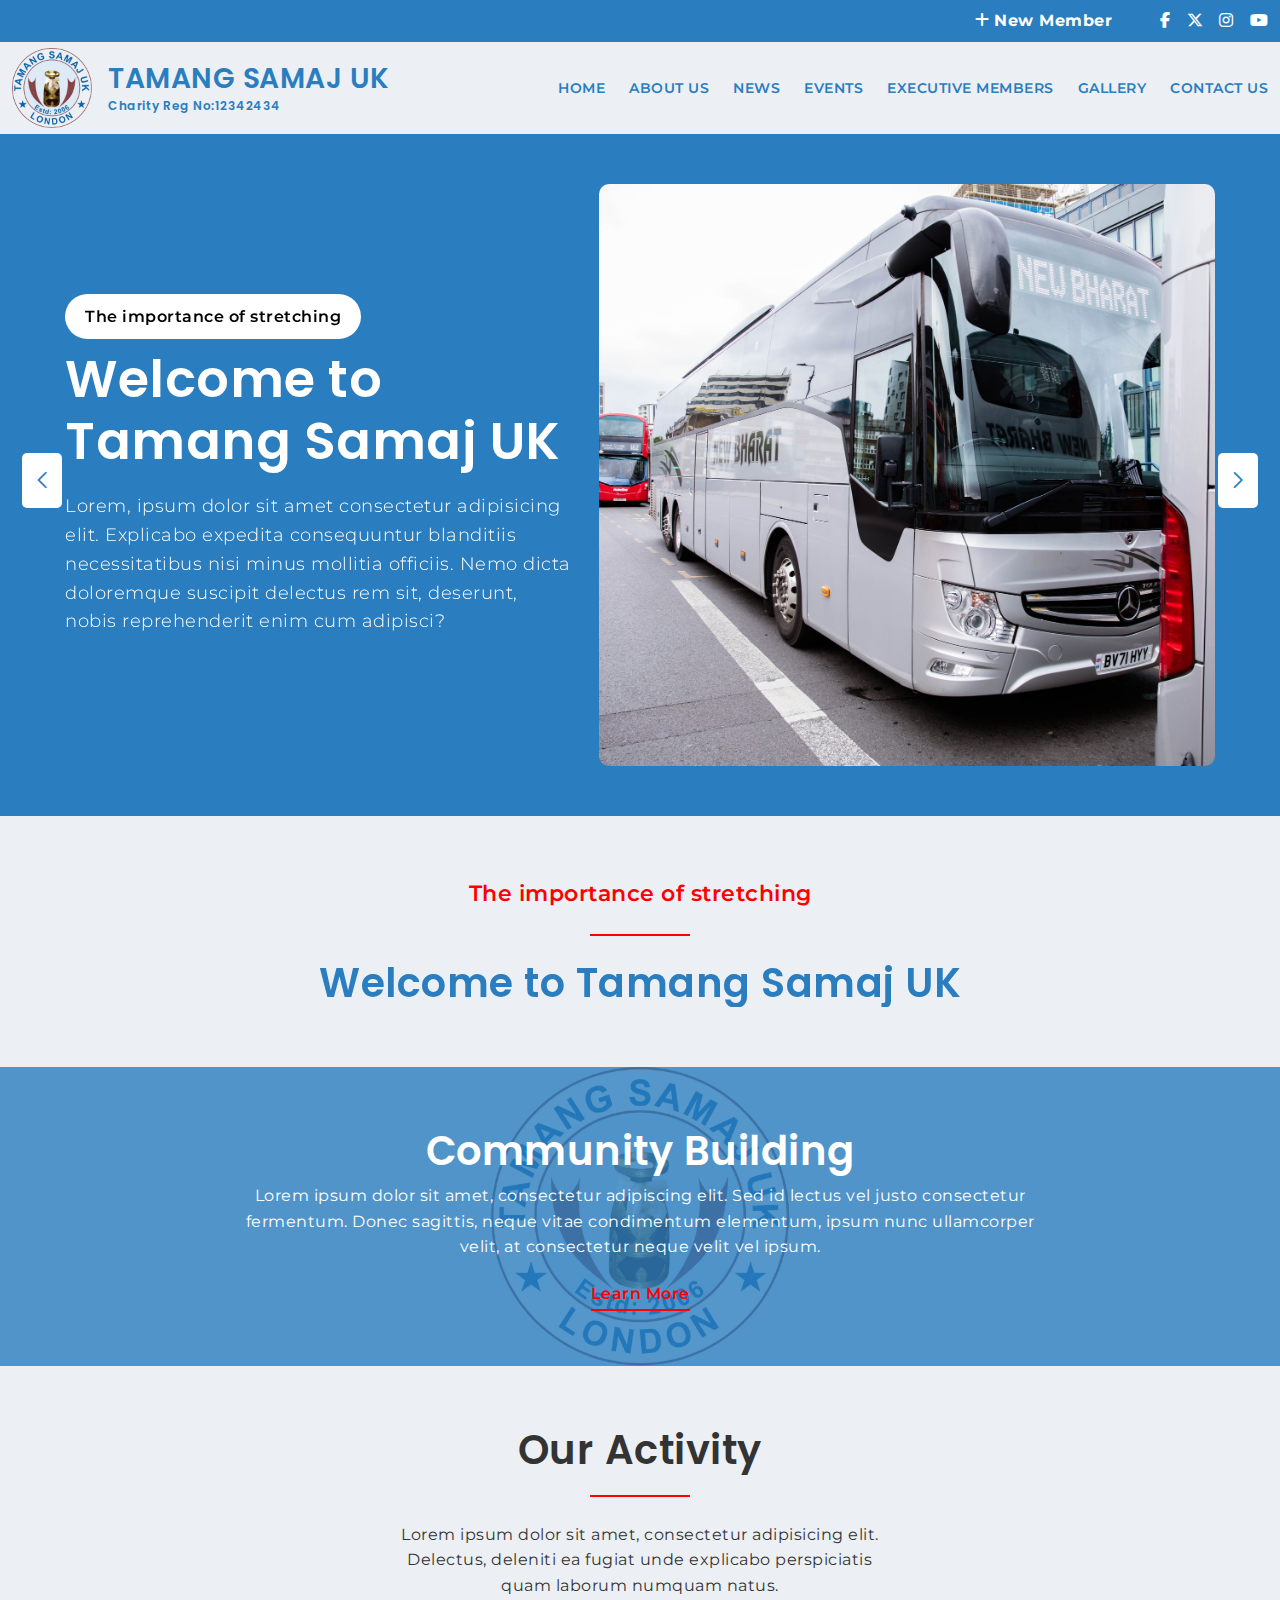
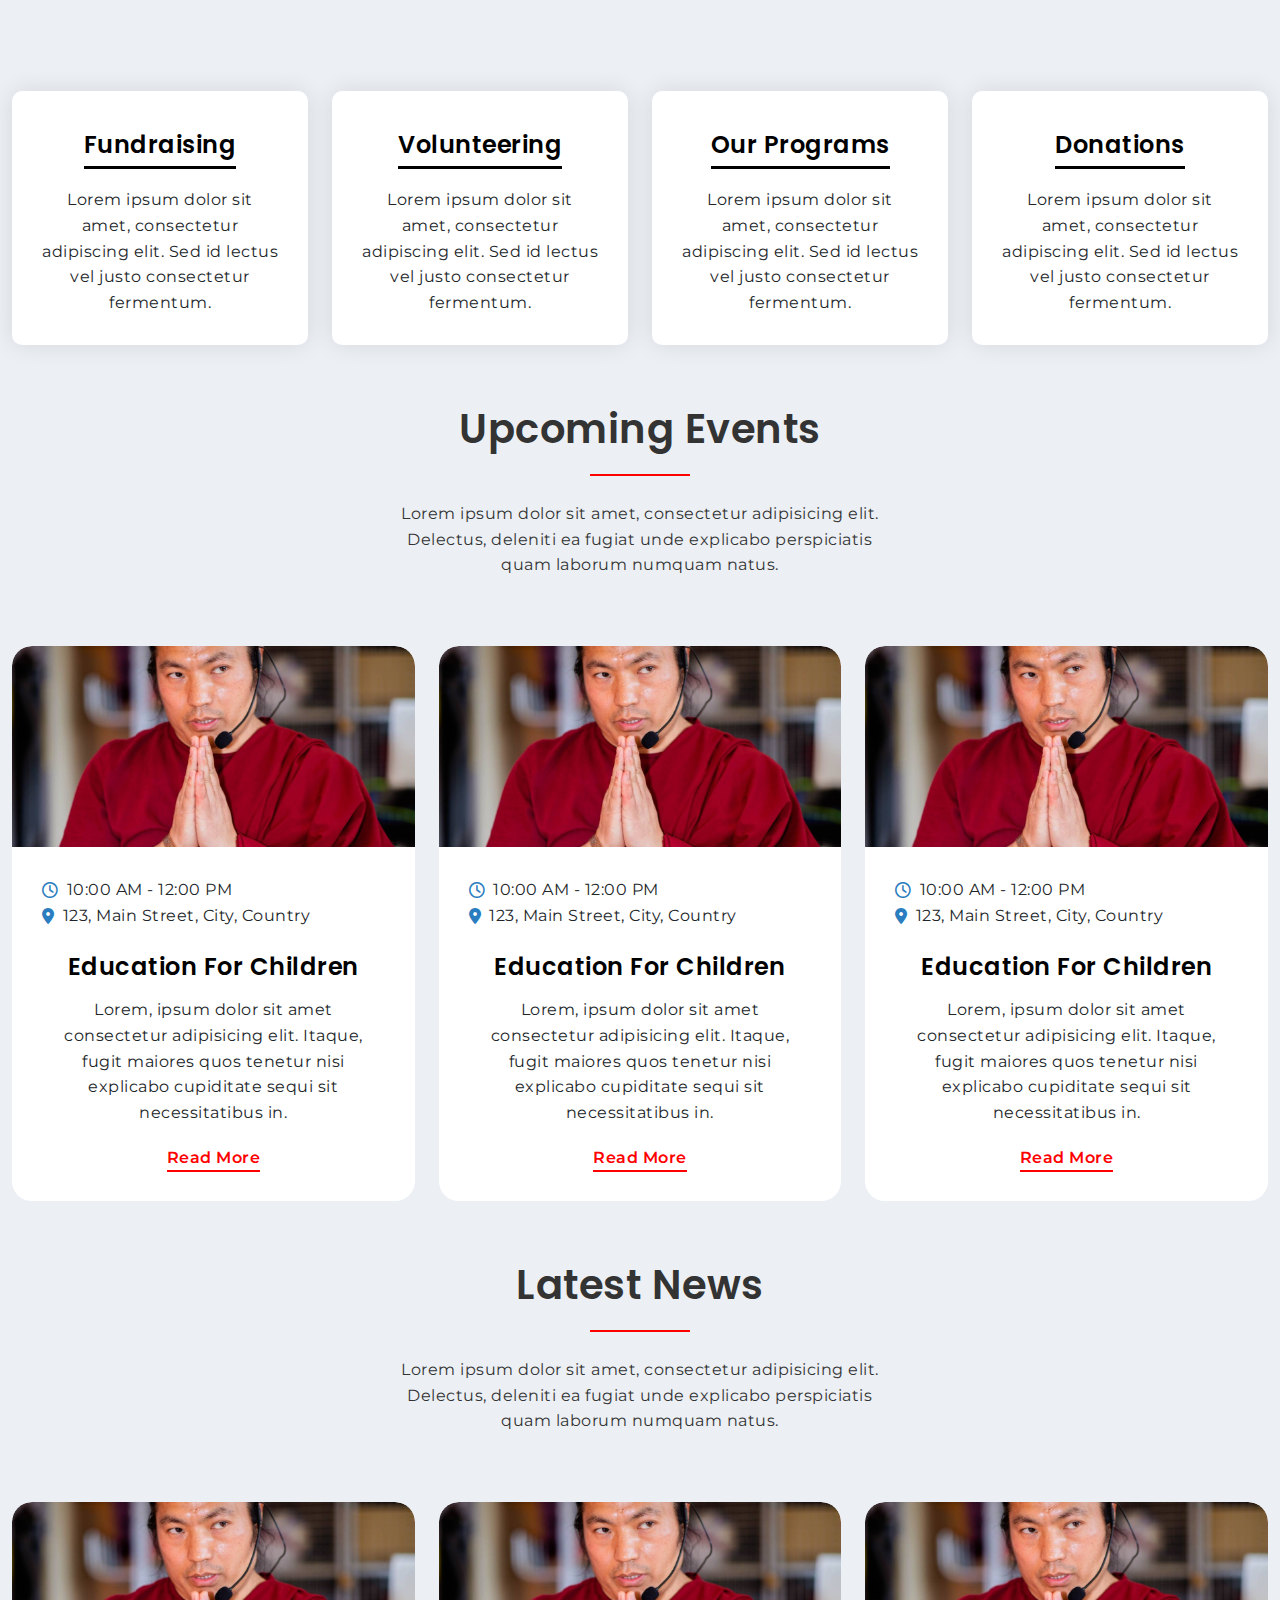
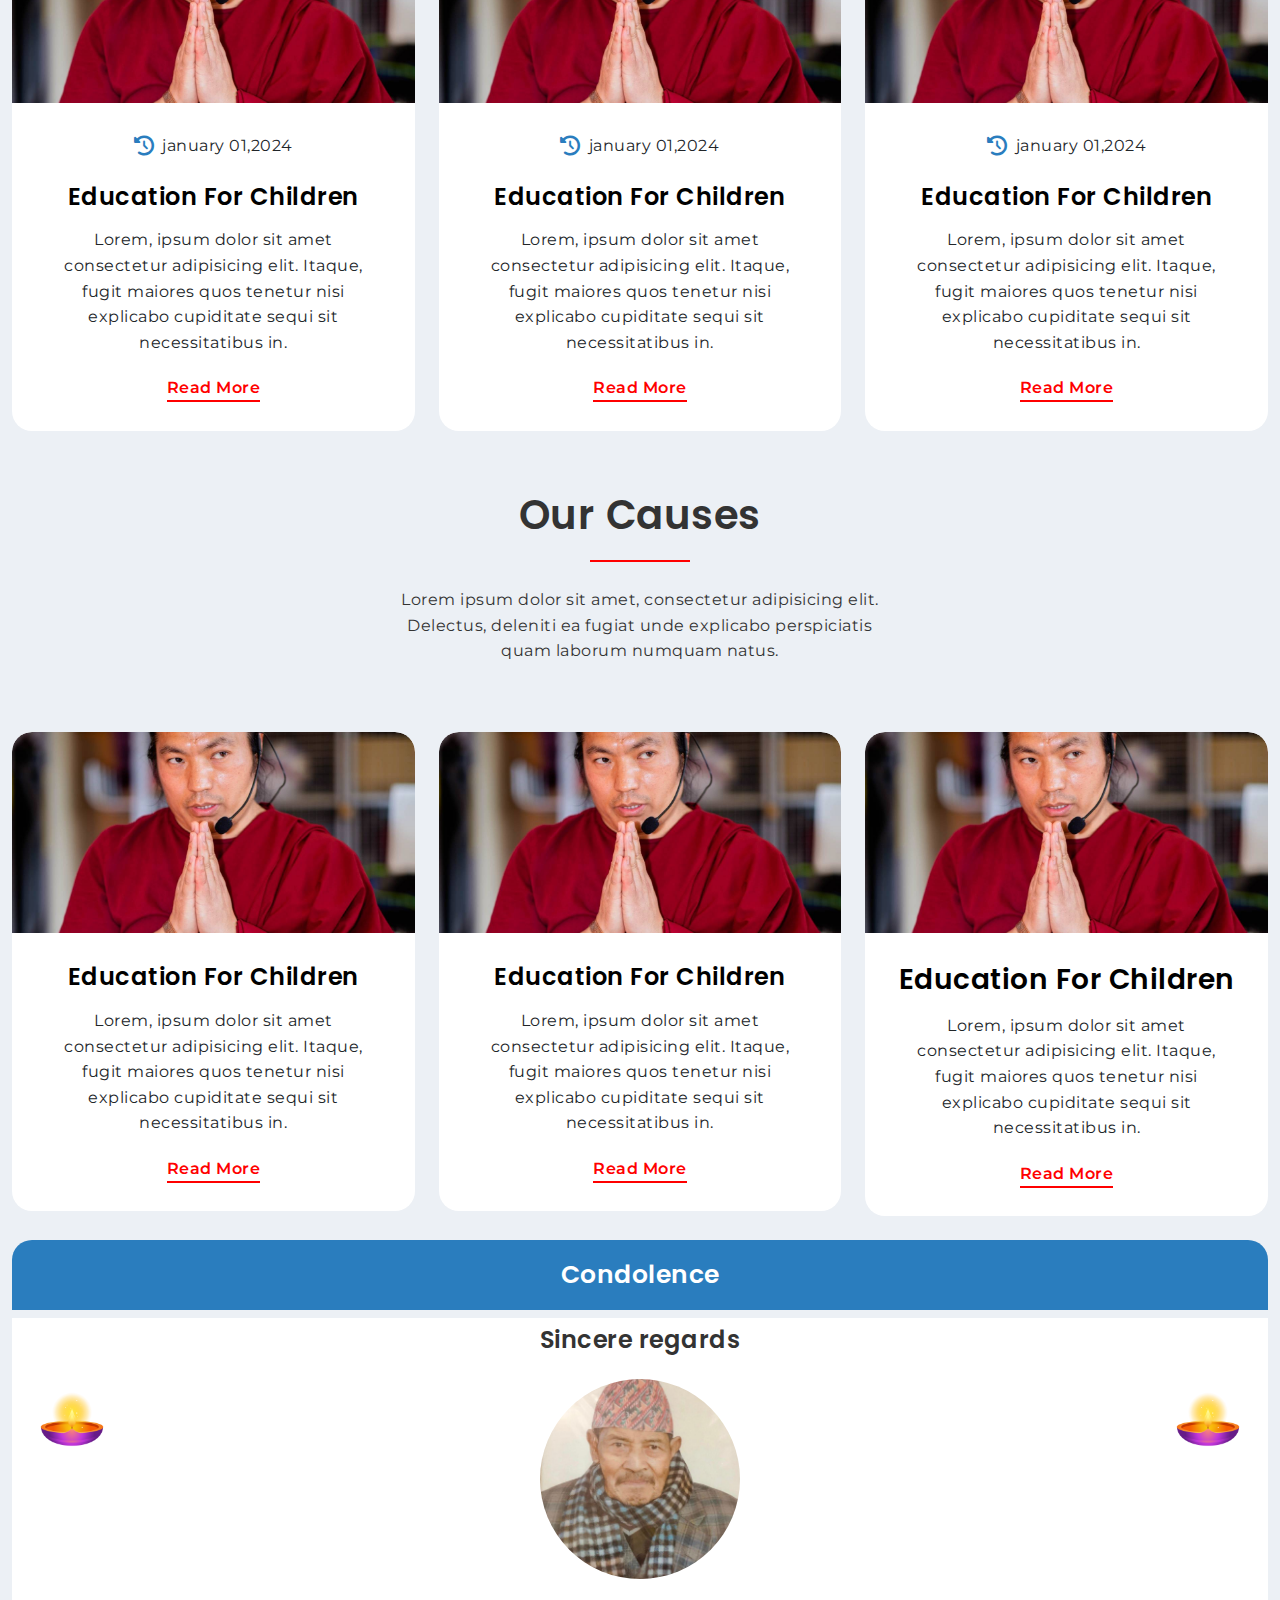
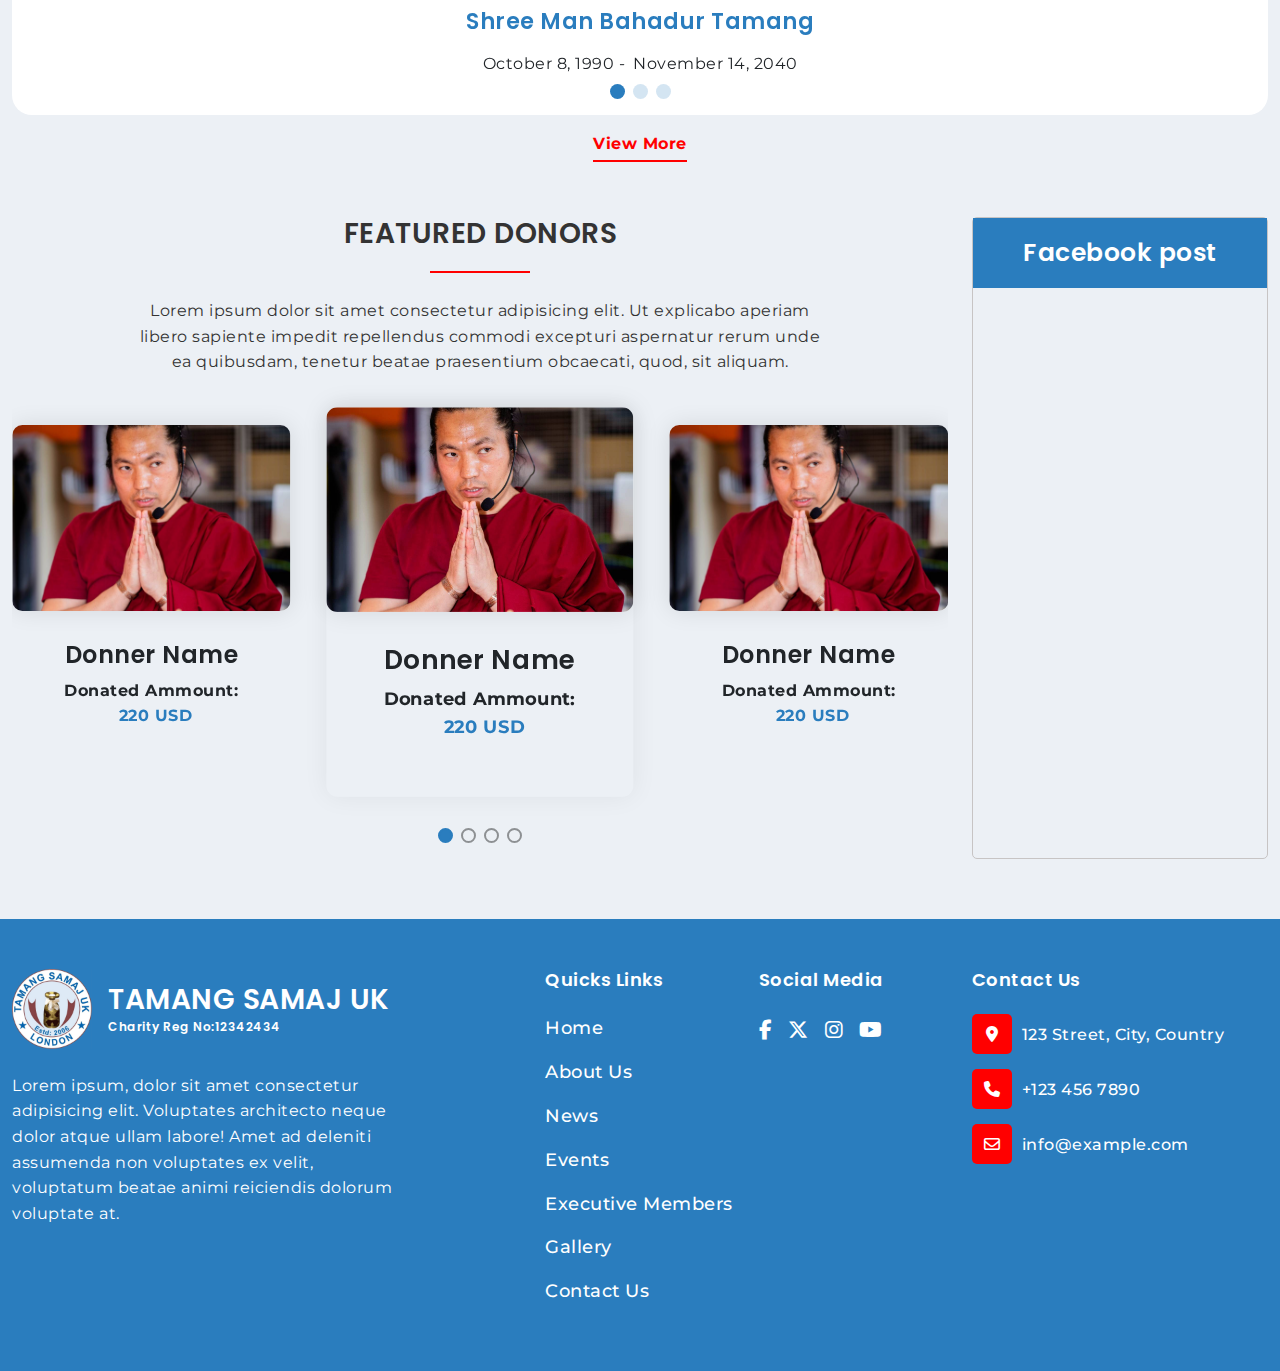
<file: index.html>
<!DOCTYPE html>
<html lang="zxx">

<head>
    <meta charset="UTF-8">
    <meta name="description"
        content="Support our mission to make a difference. Join us in empowering communities, providing aid, and creating a better future for those in need.">
    <meta name="keywords" content="HTML, CSS, Jquery">
    <meta name="viewport" content="width=device-width, initial-scale=1.0">
    <title>Tamang Samaj UK</title>
    <link rel="stylesheet" href="./assets/vendors/swiper/swiper-bundle.min.css">
    <link rel="stylesheet" href="./assets/vendors/fontawesome/css/all.min.css">
    <link rel="stylesheet" href="assets/vendors/slicknav/slicknav.min.css">
    <link rel="stylesheet" href="./assets/css/bootstrap.min.css">
    <link rel="stylesheet" href="./assets/vendors/venobox/venobox.min.css">
    <link rel="stylesheet" href="./assets/css/style.css">
    <!-- favicon -->
    <link rel="icon" type="image/x-icon" href="./assets/image/tamang-samaj-uk-favicon.png">
</head>

<body>

    <!-- header html start -->

    <header class="site-header">
        <div class="top-header py-2">
            <div class="container">
                <div class="d-flex justify-content-end align-items-center gap-5">
                    <div class="add-member">
                        <a class="fw-bold" href="./new-member-form.html"><i class="me-1 fa-solid fa-plus"></i>New Member</a>
                    </div>
                    <div class="social-media d-flex gap-3 align-items-center">
                        <a href="#"><i class="fab fa-facebook-f"></i></a>
                        <a href="#"><i class="fa-brands fa-x-twitter"></i></a>
                        <a href="#"><i class="fab fa-instagram"></i></a>
                        <a href="#"><i class="fab fa-youtube"></i></a>
                    </div>
                </div>
            </div>
        </div>
        <div class="main-header navbar-expand-xl">
            <div class="container">
                <div class="menu-wrapper d-flex justify-content-between align-items-center">
                    <div class="site-logo d-flex align-items-center gap-3">
                        <a href="./index.html"><img src="./assets/image/tamangSamajuk.png" alt="Charity-logo"></a>
                        <h3 class="mb-0"><a href="./index.html">Tamang Samaj UK<span class="mt-1 d-block">Charity Reg
                                    No:12342434</span></a></h3>
                    </div>
                    <div class="nav-wrap">
                        <button class="d-xl-none site-nav-toggler" type="button" data-bs-toggle="offcanvas"
                            data-bs-target="#offcanvas_navigation" aria-controls="offcanvas_navigation">
                            <svg height="24" viewBox="0 0 24 24" width="24" xmlns="http://www.w3.org/2000/svg">
                                <path
                                    d="M22,17 L22,19 L2,19 L2,17 L22,17 Z M22,11 L22,13 L2,13 L2,11 L22,11 Z M22,5 L22,7 L2,7 L2,5 L22,5 Z"
                                    fill-rule="evenodd" />
                            </svg>
                        </button>

                        <div class="header-offcanvas offcanvas offcanvas-start" tabindex="-1" id="offcanvas_navigation">
                            <div class="offcanvas-header">
                                <button type="button" class="btn-close" data-bs-dismiss="offcanvas"
                                    aria-label="Close"></button>
                            </div>
                            <div class="offcanvas-body">
                                <nav class="header-nav">
                                    <ul class="menu d-flex flex-wrap gap-4">
                                        <li><a href="./index.html">Home</a></li>
                                        <li><a href="./about.html">About Us</a></li>
                                        <li><a href="./news.html">News</a></li>
                                        <li><a href="./Event.html">Events</a></li>
                                        <li><a href="./executive-member.html">Executive Members</a></li>
                                        <li><a href="./gallery.html">Gallery</a></li>
                                        <li><a href="./contact.html">Contact Us</a></li>
                                    </ul>
                                </nav>
                            </div>
                        </div>


                    </div>
                </div>
            </div>
        </div>
    </header>


    <!-- banner html start -->

    <section class="banner block">
        <div class="container">
            <div class="swiper banner-swiper">
                <div class="swiper-wrapper">
                    <div class="swiper-slide">
                        <div class="row justify-content-center align-items-center">
                            <div class="col-xl-5">
                                <div class="banner-content">
                                    <span>The importance of stretching</span>
                                    <h1 class="text-white">Welcome to Tamang Samaj UK</h1>
                                    <p class="text-white lead">Lorem, ipsum dolor sit amet consectetur adipisicing elit.
                                        Explicabo expedita consequuntur blanditiis necessitatibus nisi minus mollitia
                                        officiis. Nemo dicta doloremque suscipit delectus rem sit, deserunt, nobis
                                        reprehenderit enim cum adipisci?</p>
                                </div>
                            </div>
                            <div class="col-xl-6">
                                <figure class="banner-img">
                                    <img src="./assets/image/452382967_896594009179479_778188078247314881_n.jpg" alt="banner image">
                                </figure>
                            </div>
                        </div>
                    </div>
                    <div class="swiper-slide">
                        <div class="row justify-content-center align-items-center">
                            <div class="col-xl-5">
                                <div class="banner-content">
                                    <span>The importance of stretching</span>
                                    <h1 class="text-white">Welcome to Tamang Samaj UK</h1>
                                    <p class="text-white lead">Lorem, ipsum dolor sit amet consectetur adipisicing elit.
                                        Explicabo expedita consequuntur blanditiis necessitatibus nisi minus mollitia
                                        officiis. Nemo dicta doloremque suscipit delectus rem sit, deserunt, nobis
                                        reprehenderit enim cum adipisci?</p>
                                </div>
                            </div>
                            <div class="col-xl-6">
                                <figure class="banner-img">
                                    <img src="./assets/image/428140362_797927059046175_97442968347571838_n.jpg" alt="banner image">
                                </figure>
                            </div>
                        </div>
                    </div>
                    <div class="swiper-slide">
                        <div class="row justify-content-center align-items-center">
                            <div class="col-xl-5">
                                <div class="banner-content">
                                    <span>The importance of stretching</span>
                                    <h1 class="text-white">Welcome to Tamang Samaj UK</h1>
                                    <p class="text-white lead">Lorem, ipsum dolor sit amet consectetur adipisicing elit.
                                        Explicabo expedita consequuntur blanditiis necessitatibus nisi minus mollitia
                                        officiis. Nemo dicta doloremque suscipit delectus rem sit, deserunt, nobis
                                        reprehenderit enim cum adipisci?</p>
                                </div>
                            </div>
                            <div class="col-xl-6">
                                <figure class="banner-img">
                                    <img src="./assets/image/428190328_797913095714238_72621739980668708_n.jpg" alt="banner image">
                                </figure>
                            </div>
                        </div>
                    </div>
                    <div class="swiper-slide">
                        <div class="row justify-content-center align-items-center">
                            <div class="col-xl-5">
                                <div class="banner-content">
                                    <span>The importance of stretching</span>
                                    <h1 class="text-white">Welcome to Tamang Samaj UK</h1>
                                    <p class="text-white lead">Lorem, ipsum dolor sit amet consectetur adipisicing elit.
                                        Explicabo expedita consequuntur blanditiis necessitatibus nisi minus mollitia
                                        officiis. Nemo dicta doloremque suscipit delectus rem sit, deserunt, nobis
                                        reprehenderit enim cum adipisci?</p>
                                </div>
                            </div>
                            <div class="col-xl-6">
                                <figure class="banner-img">
                                    <img src="./assets/image/431540921_821583990013815_5736011613256892188_n.jpg" alt="banner image">
                                </figure>
                            </div>
                        </div>
                    </div>
                    <div class="swiper-slide">
                        <div class="row justify-content-center align-items-center">
                            <div class="col-xl-5">
                                <div class="banner-content">
                                    <span>The importance of stretching</span>
                                    <h1 class="text-white">Welcome to Tamang Samaj UK</h1>
                                    <p class="text-white lead">Lorem, ipsum dolor sit amet consectetur adipisicing elit.
                                        Explicabo expedita consequuntur blanditiis necessitatibus nisi minus mollitia
                                        officiis. Nemo dicta doloremque suscipit delectus rem sit, deserunt, nobis
                                        reprehenderit enim cum adipisci?</p>
                                </div>
                            </div>
                            <div class="col-xl-6">
                                <figure class="banner-img">
                                    <img src="./assets/image/444216280_862303129275234_3851303012683186685_n.jpg" alt="banner image">
                                </figure>
                            </div>
                        </div>
                    </div>
                    <div class="swiper-slide">
                        <div class="row justify-content-center align-items-center">
                            <div class="col-xl-5">
                                <div class="banner-content">
                                    <h1 class="text-white">Welcome to Tamang Samaj UK</h1>
                                    <p class="text-white lead">Lorem, ipsum dolor sit amet consectetur adipisicing elit.
                                        Explicabo expedita consequuntur blanditiis necessitatibus nisi minus mollitia
                                        officiis. Nemo dicta doloremque suscipit delectus rem sit, deserunt, nobis
                                        reprehenderit enim cum adipisci?</p>
                                </div>
                            </div>
                            <div class="col-xl-6">
                                <figure class="banner-img">
                                    <img src="./assets/image/452198865_896593275846219_2136019613657026361_n.jpg" alt="banner image">
                                </figure>
                            </div>
                        </div>
                    </div>
                </div>
                <div class="swiper-pagination"></div>
                <div class="swiper-button-next"></div>
                <div class="swiper-button-prev"></div>
            </div>
        </div>
    </section>


    <section class="welcome block">
        <div class="container">
            <div class="welcome-heading text-center mb-5">
                <span class="heading-style">The importance of stretching</span>
            </div>
            <div class="swiper welcome-swiper">
                <div class="swiper-wrapper">
                    <div class="swiper-slide text-center">
                        <h2 class="mb-0">Welcome to Tamang Samaj UK</h2>
                    </div>
                </div>
            </div>
        </div>
    </section>

    <section class="community-banner block">
        <div class="container">
            <div class="row justify-content-center">
                <div class="col-12">
                    <div class="community-banner-content text-center">
                        <h2>Community Building</h2>
                        <p class="mx-auto">Lorem ipsum dolor sit amet, consectetur adipiscing elit. Sed id lectus vel justo consectetur
                            fermentum. Donec sagittis, neque vitae condimentum elementum, ipsum nunc ullamcorper
                            velit, at consectetur neque velit vel ipsum.</p>
                        <a href="#" class="btn btn-primary">Learn More</a>
                    </div>
                </div>
            </div>
        </div>
    </section>

    <section class="our-activity block">
        <div class="container">
            <div class="row justify-content-center">
                <div class="col-md-5">
                    <div class="our-sctivity-title text-center">
                        <h2 class="heading-style pb-4">Our Activity</h2>
                        <p class="mt-4">Lorem ipsum dolor sit amet, consectetur adipisicing elit. Delectus, deleniti ea
                            fugiat unde explicabo perspiciatis quam laborum numquam natus.</p>
                    </div>
                </div>
            </div>
            <div class="row gy-5 mt-4">
                <div class="col-md-6 col-lg-4 col-xl-3">
                    <div class="card activity-card">
                        <div class="activity-icon text-center">
                            <a href="./single-page.html">
                                <i class="fa-solid fa-paper-plane"></i>
                            </a>
                        </div>
                        <div class="card-body pt-0 text-center">
                            <h4 class="card-title"><a href="./single-page.html">Fundraising</a></h4>
                            <p class="card-text">Lorem ipsum dolor sit amet, consectetur adipiscing elit. Sed id lectus
                                vel justo consectetur fermentum.</p>
                        </div>
                    </div>
                </div>
                <div class="col-md-6 col-lg-4 col-xl-3">
                    <div class="card activity-card">
                        <div class="activity-icon text-center">
                            <a href="./single-page.html">
                                <i class="fa-solid fa-heart"></i>
                            </a>
                        </div>
                        <div class="card-body pt-0  text-center">
                            <h4 class="card-title"><a href="./single-page.html">Volunteering</a></h4>
                            <p class="card-text">Lorem ipsum dolor sit amet, consectetur adipiscing elit. Sed id lectus
                                vel justo consectetur fermentum.</p>
                        </div>
                    </div>
                </div>
                <div class="col-md-6 col-lg-4 col-xl-3">
                    <div class="card activity-card">
                        <div class="activity-icon text-center">
                            <a href="./single-page.html">
                                <i class="fa-solid fa-calendar-check"></i>
                            </a>
                        </div>
                        <div class="card-body pt-0  text-center">
                            <h4 class="card-title"><a href="./single-page.html">Our Programs</a></h4>
                            <p class="card-text">Lorem ipsum dolor sit amet, consectetur adipiscing elit. Sed id lectus
                                vel justo consectetur fermentum.</p>
                        </div>
                    </div>
                </div>
                <div class="col-md-6 col-lg-4 col-xl-3">
                    <div class="card activity-card">
                        <div class="activity-icon text-center">
                            <a href="#">
                                <i class="fa-solid fa-hand-holding-dollar"></i>
                            </a>
                        </div>
                        <div class="card-body pt-0  text-center">
                            <h4 class="card-title"><a href="./single-page.html">Donations</a></h4>
                            <p class="card-text">Lorem ipsum dolor sit amet, consectetur adipiscing elit. Sed id lectus
                                vel justo consectetur fermentum.</p>
                        </div>
                    </div>
                </div>
            </div>
        </div>
    </section>

    <section class="event block pt-0">
        <div class="container">
            <div class="row justify-content-center">
                <div class="col-md-5">
                    <div class="event-title text-center">
                        <h2 class="heading-style pb-4">Upcoming Events</h2>
                        <p class="mt-4">Lorem ipsum dolor sit amet, consectetur adipisicing elit. Delectus, deleniti ea
                            fugiat unde explicabo perspiciatis quam laborum numquam natus.</p>
                    </div>
                </div>
            </div>
            <div class="row g-4 mt-4">
                <div class="col-md-6 col-xl-4">
                    <div class="card upcomming-event-card">
                        <figure class="card-img">
                            <a href="#">
                                <img src="./assets/image/men-image.jpg" alt="event img">
                            </a>
                        </figure>
                        <div class="card-body text-center">
                            <div class="time-content d-flex justify-content-between mb-4">
                                <div class="time d-flex align-items-center gap-2">
                                    <i class="fa-regular fa-clock"></i>
                                    <span>10:00 AM - 12:00 PM</span>
                                </div>
                                <div class="location d-flex align-items-center gap-2">
                                    <i class="fa-solid fa-location-dot"></i>
                                    <span>123, Main Street, City, Country</span>
                                </div>
                            </div>
                            <h3 class="h4 mb-3"><a href="./event-page.html">Education For Children</a></h3>
                            <p>Lorem, ipsum dolor sit amet consectetur adipisicing elit. Itaque, fugit maiores quos
                                tenetur nisi explicabo cupiditate sequi sit necessitatibus in.</p>
                            <a href="./event-page.html">Read More</a>
                        </div>
                    </div>
                </div>
                <div class="col-md-6 col-xl-4">
                    <div class="card upcomming-event-card">
                        <figure class="card-img">
                            <a href="#">
                                <img src="./assets/image/men-image.jpg" alt="event img">
                            </a>
                        </figure>
                        <div class="card-body text-center">
                            <div class="time-content d-flex justify-content-between mb-4">
                                <div class="time d-flex align-items-center gap-2">
                                    <i class="fa-regular fa-clock"></i>
                                    <span>10:00 AM - 12:00 PM</span>
                                </div>
                                <div class="location d-flex align-items-center gap-2">
                                    <i class="fa-solid fa-location-dot"></i>
                                    <span>123, Main Street, City, Country</span>
                                </div>
                            </div>
                            <h3 class="h4 mb-3"><a href="./event-page.html">Education For Children</a></h3>
                            <p>Lorem, ipsum dolor sit amet consectetur adipisicing elit. Itaque, fugit maiores quos
                                tenetur nisi explicabo cupiditate sequi sit necessitatibus in.</p>
                            <a href="./Event-page.html">Read More</a>
                        </div>
                    </div>
                </div>
                <div class="col-md-6 col-xl-4">
                    <div class="card upcomming-event-card">
                        <figure class="card-img">
                            <a href="#">
                                <img src="./assets/image/men-image.jpg" alt="event img">
                            </a>
                        </figure>
                        <div class="card-body text-center">
                            <div class="time-content d-flex justify-content-between mb-4">
                                <div class="time d-flex align-items-center gap-2">
                                    <i class="fa-regular fa-clock"></i>
                                    <span>10:00 AM - 12:00 PM</span>
                                </div>
                                <div class="location d-flex align-items-center gap-2">
                                    <i class="fa-solid fa-location-dot"></i>
                                    <span>123, Main Street, City, Country</span>
                                </div>
                            </div>
                            <h3 class="h4 mb-3"><a href="./Event-page.html">Education For Children</a></h3>
                            <p>Lorem, ipsum dolor sit amet consectetur adipisicing elit. Itaque, fugit maiores quos
                                tenetur nisi explicabo cupiditate sequi sit necessitatibus in.</p>
                            <a href="./Event-page.html">Read More</a>
                        </div>
                    </div>
                </div>
            </div>
        </div>
    </section>


    <section class="event block pt-0">
        <div class="container">
            <div class="row justify-content-center">
                <div class="col-md-5">
                    <div class="event-title text-center">
                        <h2 class="heading-style pb-4">Latest News</h2>
                        <p class="mt-4">Lorem ipsum dolor sit amet, consectetur adipisicing elit. Delectus, deleniti ea
                            fugiat unde explicabo perspiciatis quam laborum numquam natus.</p>
                    </div>
                </div>
            </div>
            <div class="row g-4 mt-4">
                <div class="col-md-6 col-xl-4">
                    <div class="card upcomming-event-card">
                        <figure class="card-img">
                            <a href="#">
                                <img src="./assets/image/men-image.jpg" alt="event img">
                            </a>
                        </figure>
                        <div class="card-body text-center">
                            <div class="date d-flex align-items-center gap-2 mb-4 justify-content-center">
                                <i class="fa-solid fa-clock-rotate-left"></i>
                                <span>january 01,2024</span>
                            </div>
                            <h3 class="h4 mb-3"><a href="./single-page.html">Education For Children</a></h3>
                            <p>Lorem, ipsum dolor sit amet consectetur adipisicing elit. Itaque, fugit maiores quos
                                tenetur nisi explicabo cupiditate sequi sit necessitatibus in.</p>
                            <a href="./single-page.html">Read More</a>
                        </div>
                    </div>
                </div>
                <div class="col-md-6 col-xl-4">
                    <div class="card upcomming-event-card">
                        <figure class="card-img">
                            <a href="#">
                                <img src="./assets/image/men-image.jpg" alt="event img">
                            </a>
                        </figure>
                        <div class="card-body text-center">
                            <div class="date d-flex align-items-center gap-2 mb-4 justify-content-center">
                                <i class="fa-solid fa-clock-rotate-left"></i>
                                <span>january 01,2024</span>
                            </div>
                            <h3 class="h4 mb-3"><a href="./single-page.html">Education For Children</a></h3>
                            <p>Lorem, ipsum dolor sit amet consectetur adipisicing elit. Itaque, fugit maiores quos
                                tenetur nisi explicabo cupiditate sequi sit necessitatibus in.</p>
                            <a href="./single-page.html">Read More</a>
                        </div>
                    </div>
                </div>
                <div class="col-md-6 col-xl-4">
                    <div class="card upcomming-event-card">
                        <figure class="card-img">
                            <a href="#">
                                <img src="./assets/image/men-image.jpg" alt="event img">
                            </a>
                        </figure>
                        <div class="card-body text-center">
                            <div class="date d-flex align-items-center gap-2 mb-4 justify-content-center">
                                <i class="fa-solid fa-clock-rotate-left"></i>
                                <span>january 01,2024</span>
                            </div>
                            <h3 class="h4 mb-3"><a href="./single-page.html">Education For Children</a></h3>
                            <p>Lorem, ipsum dolor sit amet consectetur adipisicing elit. Itaque, fugit maiores quos
                                tenetur nisi explicabo cupiditate sequi sit necessitatibus in.</p>
                            <a href="./single-page.html">Read More</a>
                        </div>
                    </div>
                </div>
            </div>
        </div>
    </section>


    <section class="event block pt-0">
        <div class="container">
            <div class="row justify-content-center">
                <div class="col-md-5">
                    <div class="event-title text-center">
                        <h2 class="heading-style pb-4">Our Causes</h2>
                        <p class="mt-4">Lorem ipsum dolor sit amet, consectetur adipisicing elit. Delectus, deleniti ea
                            fugiat unde explicabo perspiciatis quam laborum numquam natus.</p>
                    </div>
                </div>
            </div>
            <div class="row g-4 mt-4">
                <div class="col-xxl-9">
                    <div class="row g-4">
                        <div class="col-md-6 col-xl-4">
                            <div class="card upcomming-event-card">
                                <figure class="card-img">
                                    <a href="#">
                                        <img src="./assets/image/men-image.jpg" alt="event img">
                                    </a>
                                </figure>
                                <div class="card-body text-center">
                                    <!-- <div class="date d-flex align-items-center gap-2 mb-4 justify-content-center">
                                <i class="fa-solid fa-clock-rotate-left"></i>
                                <span>january 01,2024</span>
                            </div> -->
                                    <h3 class="h4 mb-3"><a href="#">Education For Children</a></h3>
                                    <p>Lorem, ipsum dolor sit amet consectetur adipisicing elit. Itaque, fugit maiores
                                        quos
                                        tenetur nisi explicabo cupiditate sequi sit necessitatibus in.</p>
                                    <a href="#">Read More</a>
                                </div>
                            </div>
                        </div>
                        <div class="col-md-6 col-xl-4">
                            <div class="card upcomming-event-card">
                                <figure class="card-img">
                                    <a href="#">
                                        <img src="./assets/image/men-image.jpg" alt="event img">
                                    </a>
                                </figure>
                                <div class="card-body text-center">
                                    <!-- <div class="date d-flex align-items-center gap-2 mb-4 justify-content-center">
                                <i class="fa-solid fa-clock-rotate-left"></i>
                                <span>january 01,2024</span>
                            </div> -->
                                    <h3 class="h4 mb-3"><a href="#">Education For Children</a></h3>
                                    <p>Lorem, ipsum dolor sit amet consectetur adipisicing elit. Itaque, fugit maiores
                                        quos
                                        tenetur nisi explicabo cupiditate sequi sit necessitatibus in.</p>
                                    <a href="#">Read More</a>
                                </div>
                            </div>
                        </div>
                        <div class="col-md-6 col-xl-4">
                            <div class="card upcomming-event-card">
                                <figure class="card-img">
                                    <a href="#">
                                        <img src="./assets/image/men-image.jpg" alt="event img">
                                    </a>
                                </figure>
                                <div class="card-body text-center">
                                    <!-- <div class="date d-flex align-items-center gap-2 mb-4 justify-content-center">
                                <i class="fa-solid fa-clock-rotate-left"></i>
                                <span>january 01,2024</span>
                            </div> -->
                                    <h3 class="mb-3"><a href="#">Education For Children</a></h3>
                                    <p>Lorem, ipsum dolor sit amet consectetur adipisicing elit. Itaque, fugit maiores
                                        quos
                                        tenetur nisi explicabo cupiditate sequi sit necessitatibus in.</p>
                                    <a href="#">Read More</a>
                                </div>
                            </div>
                        </div>
                    </div>
                </div>
                <div class="col-xxl-3">
                    <div class="condolence-sidebar">
                        <h2 class="text-center">Condolence</h2>
                        <div class="swiper condolence-swiper pt-2 pb-2 mb-3">
                            <h3 class="h4 text-center pb-3">Sincere regards</h3>
                            <div class="swiper-wrapper">
                                <div class="swiper-slide">
                                    <div class="card condolence-card">
                                        <figure class="card-img">
                                            <img src="./assets/image/shree-man-bahadur.jpg"
                                                alt="shree man bahadur">
                                        </figure>
                                        <div class="card-body text-center">
                                            <h3 class="h5 mb-3"><a href="#">Shree Man Bahadur Tamang</a></h3>
                                            <div class="dob d-flex gap-2 justify-content-center">
                                                <span>October 8, 1990 -</span>
                                                <span> November 14, 2040</span>
                                            </div>
                                        </div>
                                    </div>

                                </div>
                                <div class="swiper-slide">
                                    <div class="card condolence-card">
                                        <figure class="card-img">
                                            <img src="./assets/image/shree-man-bahadur.jpg"
                                            alt="shree man bahadur">
                                        </figure>
                                        <div class="card-body text-center">
                                            <h3 class="h5 mb-3"><a href="#">Shree Man Bahadur Tamang</a></h3>
                                            <div class="dob d-flex gap-2 justify-content-center">
                                                <span>October 8, 1990 -</span>
                                                <span> November 14, 2040</span>
                                            </div>
                                        </div>
                                    </div>

                                </div>
                                <div class="swiper-slide">
                                    <div class="card condolence-card">
                                        <figure class="card-img">
                                            <img src="./assets/image/shree-man-bahadur.jpg"
                                                alt="shree man bahadur">
                                        </figure>
                                        <div class="card-body text-center">
                                            <h3 class="h5 mb-3"><a href="#">Shree Man Bahadur Tamang</a></h3>
                                            <div class="dob d-flex gap-2 justify-content-center">
                                                <span>October 8, 1990 -</span>
                                                <span> November 14, 2040</span>
                                            </div>
                                        </div>
                                    </div>

                                </div>
                            </div>
                            <div class="swiper-pagination"></div>
                        </div>
                        <a class="text-center d-block condolence-link" href="#">View More</a>
                    </div>

                </div>
            </div>
        </div>
    </section>
    <!-- start event and News -->


    <!-- <section class="event-news block">
        <div class="container">
            <div class="row g-4">
                <div class="col-md-6 col-lg-4 col-xl-4 col-xxl-3 pe-3">
                    <div class="card event-card top-border-blue">
                        <div class="card-heading d-flex justify-content-between align-items-center py-3 px-4">
                            <h3 class="mb-0"><a href="#">Events</a></h3>
                            <a class="circle-bg-blue greter-icon" href="#">
                                <i class="fa-solid fa-chevron-right"></i>
                            </a>
                        </div>
                        <img src="./assets/image/7.jpg" alt="image">
                        <ul class="event-list">
                            <li>
                                <h3><a href="#">Event 1</a></h3>
                                <div class="date d-flex align-items-center gap-2 mb-2">
                                    <i class="fa-solid fa-clock-rotate-left"></i>
                                    <span>january 01,2024</span>
                                </div>
                            </li>
                            <li>
                                <h3><a href="#">Event 1</a></h3>
                                <div class="date d-flex align-items-center gap-2 mb-2">
                                    <i class="fa-solid fa-clock-rotate-left"></i>
                                    <span>january 01,2024</span>
                                </div>
                            </li>
                            <li>
                                <h3><a href="#">Event 1</a></h3>
                                <div class="date d-flex align-items-center gap-2 mb-2">
                                    <i class="fa-solid fa-clock-rotate-left"></i>
                                    <span>january 01,2024</span>
                                </div>
                            </li>
                        </ul>
                    </div>
                </div>
                <div class="col-md-6 col-lg-4 col-xl-4 col-xxl-3 px-3">
                    <div class="card event-card top-border-red">
                        <div class="card-heading d-flex justify-content-between align-items-center py-3 px-4">
                            <h3 class="mb-0"><a href="#">News</a></h3>
                            <a class="circle-bg-red greter-icon" href="#">
                                <i class="fa-solid fa-chevron-right"></i>
                            </a>
                        </div>
                        <img src="./assets/image/7.jpg" alt="image">
                        <ul class="event-list">
                            <li>
                                <h3><a href="#">News 1</a></h3>
                                <div class="date d-flex align-items-center gap-2 mb-2">
                                    <i class="fa-solid fa-clock-rotate-left"></i>
                                    <span>january 01,2024</span>
                                </div>
                            </li>
                            <li>
                                <h3><a href="#">News 1</a></h3>
                                <div class="date d-flex align-items-center gap-2 mb-2">
                                    <i class="fa-solid fa-clock-rotate-left"></i>
                                    <span>january 01,2024</span>
                                </div>
                            </li>
                            <li>
                                <h3><a href="#">News 1</a></h3>
                                <div class="date d-flex align-items-center gap-2 mb-2">
                                    <i class="fa-solid fa-clock-rotate-left"></i>
                                    <span>january 01,2024</span>
                                </div>
                            </li>
                        </ul>
                    </div>
                </div>
                <div class="col-md-6 col-lg-4 col-xl-4 col-xxl-3 px-3">
                    <div class="card event-card top-border-purple">
                        <div class="card-heading d-flex justify-content-between align-items-center py-3 px-4">
                            <h3 class="mb-0"><a href="#">Culture</a></h3>
                            <a class="circle-bg-purple greter-icon" href="#">
                                <i class="fa-solid fa-chevron-right"></i>
                            </a>
                        </div>
                        <img src="./assets/image/7.jpg" alt="image">
                        <ul class="event-list">
                            <li>
                                <h3><a href="#">Event 1</a></h3>
                                <div class="date d-flex align-items-center gap-2 mb-2">
                                    <i class="fa-solid fa-clock-rotate-left"></i>
                                    <span>january 01,2024</span>
                                </div>
                            </li>
                            <li>
                                <h3><a href="#">Event 1</a></h3>
                                <div class="date d-flex align-items-center gap-2 mb-2">
                                    <i class="fa-solid fa-clock-rotate-left"></i>
                                    <span>january 01,2024</span>
                                </div>
                            </li>
                            <li>
                                <h3><a href="#">Event 1</a></h3>
                                <div class="date d-flex align-items-center gap-2 mb-2">
                                    <i class="fa-solid fa-clock-rotate-left"></i>
                                    <span>january 01,2024</span>
                                </div>
                            </li>
                        </ul>
                    </div>
                </div>
                <div class="col-md-6 col-lg-4 col-xl-4 col-xxl-3 ps-3">
                    <div class="card event-card top-border-green">
                        <div class="card-heading d-flex justify-content-between align-items-center py-3 px-4">
                            <h3 class="mb-0"><a href="#">Gallery</a></h3>
                            <a class="circle-bg-green greter-icon" href="#">
                                <i class="fa-solid fa-chevron-right"></i>
                            </a>
                        </div>
                        <img src="./assets/image/7.jpg" alt="image">
                        <ul class="event-list">
                            <li>
                                <h3><a href="#">Gallery 1</a></h3>
                                <div class="date d-flex align-items-center gap-2 mb-2">
                                    <i class="fa-solid fa-clock-rotate-left"></i>
                                    <span>january 01,2024</span>
                                </div>
                            </li>
                            <li>
                                <h3><a href="#">Gallery 1</a></h3>
                                <div class="date d-flex align-items-center gap-2 mb-2">
                                    <i class="fa-solid fa-clock-rotate-left"></i>
                                    <span>january 01,2024</span>
                                </div>
                            </li>
                            <li>
                                <h3><a href="#">Gallery 1</a></h3>
                                <div class="date d-flex align-items-center gap-2 mb-2">
                                    <i class="fa-solid fa-clock-rotate-left"></i>
                                    <span>january 01,2024</span>
                                </div>
                            </li>
                        </ul>
                    </div>
                </div>
            </div>
        </div>
    </section> -->

    <section class="block pt-0">
        <div class="container">
            <div class="row g-4">
                <!-- <div class="col-xl-9">
                    <div class="tab-wrapper top-border-blue">
                        <ul class="nav nav-pills mb-3 tab-btn-wrapper" id="pills-tab" role="tablist">
                            <li class="nav-item" role="presentation">
                                <button class="nav-link active" id="pills-form-tab" data-bs-toggle="pill"
                                    data-bs-target="#pills-form" type="button" role="tab" aria-controls="pills-form"
                                    aria-selected="true">Download</button>
                            </li>
                            <li class="nav-item" role="presentation">
                                <button class="nav-link" id="pills-profile-tab" data-bs-toggle="pill"
                                    data-bs-target="#pills-profile" type="button" role="tab"
                                    aria-controls="pills-profile" aria-selected="false">Emergency Service</button>
                            </li>
                            <li class="nav-item" role="presentation">
                                <button class="nav-link" id="pills-contact-tab" data-bs-toggle="pill"
                                    data-bs-target="#pills-contact" type="button" role="tab"
                                    aria-controls="pills-contact" aria-selected="false">Useful links</button>
                            </li>

                        </ul>
                        <div class="tab-content" id="pills-tabContent">
                            <div class="tab-pane show active fade px-4" id="pills-form" role="tabpanel"
                                aria-labelledby="pills-form-tab" tabindex="0">
                                <div class="agency-slector-search d-flex align-items-center gap-4 py-4">
                                    <select class="slect-option">
                                        <option>agency 1</option>
                                        <option>agency 1</option>
                                        <option>agency 1</option>
                                        <option>agency 1</option>
                                        <option>agency 1</option>
                                        <option>agency 1</option>
                                        <option>agency 1</option>
                                        <option>agency 1</option>
                                        <option>agency 1</option>
                                        <option>agency 1</option>
                                    </select>
                                    <button class="btn btn-primary" type="button">search</button>
                                </div>
                                <table class="table table-bordered px-4">
                                    <thead>
                                        <tr>
                                            <th scope="col">SN.</th>
                                            <th scope="col">Name</th>
                                            <th scope="col">Description</th>
                                            <th scope="col">Department</th>
                                            <th scope="col"></th>
                                        </tr>
                                    </thead>
                                    <tbody>
                                        <tr>
                                            <th scope="row">1</th>
                                            <td>Alternative Energy Promotion Centre</td>
                                            <td>IWM Forms Format</td>
                                            <td>Alternative Energy Promotion Centre</td>
                                            <td class="text-center"><a class="btn btn-success" href="#">
                                                    <i class="fa-solid fa-download"></i></a></td>
                                        </tr>
                                        <tr>
                                            <th scope="row">2</th>
                                            <td>Alternative Energy Promotion Centre</td>
                                            <td>Application Form for Solar Rooftop PV</td>
                                            <td>Alternative Energy Promotion Centre</td>
                                            <td class="text-center"><a class="btn btn-success" href="#">
                                                    <i class="fa-solid fa-download"></i></a></td>
                                        </tr>
                                        <tr>
                                            <th scope="row">3</th>
                                            <td>Alternative Energy Promotion Centre</td>
                                            <td>Feasibility Form</td>
                                            <td>Alternative Energy Promotion Centre</td>
                                            <td class="text-center"><a class="btn btn-success" href="#">
                                                    <i class="fa-solid fa-download"></i></a></td>
                                        </tr>
                                    </tbody>
                                </table>
                            </div>
                            <div class="tab-pane fade" id="pills-profile" role="tabpanel"
                                aria-labelledby="pills-profile-tab" tabindex="0">
                                <div class="tab-of-tab d-flex align-items-start">
                                    <div class="nav flex-shrink-0 align-items-start flex-column nav-pills me-3 tab-btn-wrapper"
                                        id="v-pills-tab1" role="tablist" aria-orientation="vertical">
                                        <button class="nav-link active" id="v-pills-home-tab1" data-bs-toggle="pill"
                                            data-bs-target="#v-pills-home1" type="button" role="tab"
                                            aria-controls="v-pills-home1" aria-selected="true">Helpline Numbers</button>
                                        <button class="nav-link" id="v-pills-profile-tab1" data-bs-toggle="pill"
                                            data-bs-target="#v-pills-profile1" type="button" role="tab"
                                            aria-controls="v-pills-profile1" aria-selected="false">Ambulances</button>

                                        <button class="nav-link" id="v-pills-messages-tab1" data-bs-toggle="pill"
                                            data-bs-target="#v-pills-messages1" type="button" role="tab"
                                            aria-controls="v-pills-messages1" aria-selected="false">Fire
                                            Brigade</button>
                                    </div>
                                    <div class="tab-content w-100" id="v-pills-tabContent1">
                                        <div class="tab-pane fade show active" id="v-pills-home1" role="tabpanel"
                                            aria-labelledby="v-pills-home-tab1" tabindex="0">
                                            <table class="table table-striped">

                                                <thead>
                                                    <tr>
                                                        <th scope="col">SN</th>
                                                        <th scope="col">Name</th>
                                                        <th scope="col">Number</th>
                                                </thead>
                                                <tbody>
                                                    <tr>
                                                        <th scope="row">1</th>
                                                        <td>Mark</td>
                                                        <td>+997 985634231</td>
                                                    </tr>
                                                    <tr>
                                                        <th scope="row">2</th>
                                                        <td>Jacob</td>
                                                        <td>+997 985634231</td>
                                                    </tr>
                                                </tbody>
                                            </table>
                                        </div>
                                        <div class="tab-pane fade" id="v-pills-profile1" role="tabpanel"
                                            aria-labelledby="v-pills-profile-tab1" tabindex="0">
                                            <table class="table table-striped">

                                                <thead>
                                                    <tr>
                                                        <th scope="col">SN</th>
                                                        <th scope="col">Name</th>
                                                        <th scope="col">Number</th>
                                                </thead>
                                                <tbody>
                                                    <tr>
                                                        <th scope="row">1</th>
                                                        <td>Mark</td>
                                                        <td>+997 985634231</td>
                                                    </tr>
                                                    <tr>
                                                        <th scope="row">2</th>
                                                        <td>Jacob</td>
                                                        <td>+997 985634231</td>
                                                    </tr>
                                                </tbody>
                                            </table>
                                        </div>
                                        <div class="tab-pane fade" id="v-pills-messages1" role="tabpanel"
                                            aria-labelledby="v-pills-messages-tab1" tabindex="0">
                                            <table class="table table-striped">

                                                <thead>
                                                    <tr>
                                                        <th scope="col">SN</th>
                                                        <th scope="col">Name</th>
                                                        <th scope="col">Number</th>
                                                </thead>
                                                <tbody>
                                                    <tr>
                                                        <th scope="row">1</th>
                                                        <td>Mark</td>
                                                        <td>+997 985634231</td>
                                                    </tr>
                                                    <tr>
                                                        <th scope="row">2</th>
                                                        <td>Jacob</td>
                                                        <td>+997 985634231</td>
                                                    </tr>
                                                </tbody>
                                            </table>
                                        </div>
                                    </div>
                                </div>
                            </div>
                            <div class="tab-pane fade" id="pills-contact" role="tabpanel"
                                aria-labelledby="pills-contact-tab" tabindex="0">
                                <ul class="usefull-links">
                                    <li>
                                        <a href="#">link 1</a>
                                    </li>
                                    <li>
                                        <a href="#">link 1</a>
                                    </li>
                                    <li>
                                        <a href="#">link 1</a>
                                    </li>
                                    <li>
                                        <a href="#">link 1</a>
                                    </li>
                                </ul>
                            </div>
                        </div>
                    </div>
                </div> -->
                <div class="col-xl-9">
                    <div class="featured-content text-center">
                        <h2 class="h3 heading-style pb-4 text-center">FEATURED DONORS</h2>
                        <p class="mb-0 w-75 mx-auto mt-4">Lorem ipsum dolor sit amet consectetur adipisicing elit. Ut
                            explicabo aperiam libero sapiente impedit repellendus commodi excepturi aspernatur rerum
                            unde ea quibusdam, tenetur beatae praesentium obcaecati, quod, sit aliquam.</p>
                    </div>
                    <div class="swiper donors">
                        <div class="swiper-wrapper">
                            <div class="swiper-slide">
                                <div class="card donor-card">
                                    <figure class="card-img">
                                       <img src="./assets/image/men-image.jpg"
                                            alt="men-image">
                                    </figure>
                                    <div class="card-body text-center">
                                        <h3 class="h4">Donner Name</h3>
                                        <div>
                                            <p class="fw-bold">Donated Ammount:<span
                                                    class="d-inline-flex ms-2 dooner-price">220 USD</span></p>
                                        </div>
                                    </div>
                                </div>
                            </div>
                            <div class="swiper-slide">
                                <div class="card donor-card">
                                    <figure class="card-img">
                                        <img src="./assets/image/men-image.jpg"
                                            alt="men-image">
                                    </figure>
                                    <div class="card-body text-center">
                                        <h3 class="h4">Donner Name</h3>
                                        <div>
                                            <p class="fw-bold">Donated Ammount:<span
                                                    class="d-inline-flex ms-2 dooner-price">220 USD</span></p>
                                        </div>
                                    </div>
                                </div>
                            </div>
                            <div class="swiper-slide">
                                <div class="card donor-card">
                                    <figure class="card-img">
                                       <img src="./assets/image/men-image.jpg"
                                            alt="men-image">
                                    </figure>
                                    <div class="card-body text-center">
                                        <h3 class="h4">Donner Name</h3>
                                        <div>
                                            <p class="fw-bold">Donated Ammount:<span
                                                    class="d-inline-flex ms-2 dooner-price">220 USD</span>
                                            </p>
                                        </div>
                                    </div>
                                </div>
                            </div>
                            <div class="swiper-slide">
                                <div class="card donor-card">
                                    <figure class="card-img">
                                       <img src="./assets/image/men-image.jpg"
                                            alt="men-image">
                                    </figure>
                                    <div class="card-body text-center">
                                        <h3 class="h4">Donner Name</h3>
                                        <div>
                                            <p class="fw-bold">Donated Ammount:<span
                                                    class="d-inline-flex ms-2 dooner-price">220
                                                    USD</span></p>
                                        </div>
                                    </div>
                                </div>
                            </div>
                        </div>
                        <div class="swiper-pagination"></div>
                    </div>
                </div>
                <div class="col-xl-3">
                    <div class="post-sidebar">
                        <h2 class="text-center">Facebook post</h2>
                        <div class="row">
                            <div class="col-md-12">
                                <div class="fb-post">
                                    <iframe
                                        src="https://www.facebook.com/plugins/page.php?href=https%3A%2F%2Fwww.facebook.com%2FTamangSamajUk%2F&tabs=timeline&width=340&height=500&small_header=false&adapt_container_width=true&hide_cover=false&show_facepile=false&appId=855526203230224"
                                        width="340" height="500" style="border:none;overflow:hidden" scrolling="no"
                                        frameborder="0" allowfullscreen="true"
                                        allow="autoplay; clipboard-write; encrypted-media; picture-in-picture; web-share"></iframe>
                                </div>
                            </div>
                        </div>
                    </div>
                </div>
            </div>
        </div>
    </section>


    <footer class="site-footer">
        <div class="container">
            <div class="row g-4">
                <div class="col-md-6 col-lg-3 col-xl-4">
                    <div class="site-logo d-flex align-items-center gap-3">
                        <a href="./index.html"><img src="./assets/image/tamang-samaj-uk-rooter-logo.png"
                                alt="Charity-logo"></a>
                        <h3 class="mb-0"><a href="./index.html">Tamang Samaj UK<span class="mt-1 d-block">Charity Reg
                                    No:12342434</span></a></h3>
                    </div>
                    <div class="footer-content mt-4">
                        <p class="mb-0 text-white">Lorem ipsum, dolor sit amet consectetur adipisicing elit. Voluptates
                            architecto neque dolor atque ullam labore! Amet ad deleniti assumenda non voluptates ex
                            velit, voluptatum beatae animi reiciendis dolorum voluptate at.</p>
                    </div>
                </div>
                <div class="col-md-6 col-lg-3 col-xl-2 offset-xl-1">
                    <h6>Quicks Links</h6>
                    <ul class="footer-quick-link mt-4">
                        <li>
                            <a href="./index.html">home</a>
                        </li>
                        <li>
                            <a href="./about.html">about us</a>
                        </li>
                        <li>
                            <a href="./news.html">news</a>
                        </li>
                        <li>
                            <a href="./Event.html">events</a>
                        </li>
                        <li>
                            <a href="./executive-member.html">executive members</a>
                        </li>
                        <li>
                            <a href="./gallery.html">gallery</a>
                        </li>
                        <li>
                            <a href="./contact.html">contact us</a>
                        </li>
                    </ul>
                </div>
                <div class="col-md-6 col-lg-3 col-xl-2">
                    <h6>Social Media</h6>
                    <div class="d-flex footer-social gap-3 mt-4">
                        <a href="#"><i class="fab fa-facebook-f"></i></a>
                        <a href="#"><i class="fa-brands fa-x-twitter"></i></a>
                        <a href="#"><i class="fab fa-instagram"></i></a>
                        <a href="#"><i class="fab fa-youtube"></i></a>
                    </div>
                </div>
                <div class="col-md-6 col-lg-3 col-xl-3">
                    <h6>Contact Us</h6>
                    <ul class="footer-contact-info mt-4">
                        <li>
                            <div class="info-icon">
                                <i class="fas fa-map-marker-alt"></i>
                            </div>
                            <p class="mb-0 fw-medium">123 Street, City, Country</p>
                        </li>
                        <li>
                            <div class="info-icon">
                                <i class="fas fa-phone"></i>
                            </div>
                            <a href="tel:+1234567890">+123 456 7890</a>
                        </li>
                        <li>
                            <div class="info-icon">
                                <i class="far fa-envelope"></i>
                            </div>
                            <a href="mailto:info@example.com">info@example.com</a>
                        </li>
                    </ul>
                </div>
            </div>
        </div>
    </footer>
    <script src="assets/js/jquery.min.js"></script>
    <script src="./assets/vendors/venobox/venobox.min.js"></script>
    <script src="assets/js/bootstrap.bundle.min.js"></script>
    <script src="assets/vendors/swiper/swiper-bundle.min.js"></script>
    <script src="assets/vendors/slicknav/jquery.slicknav.min.js"></script>
    <script src="assets/js/script.js"></script>
</body>

</html>
</file>
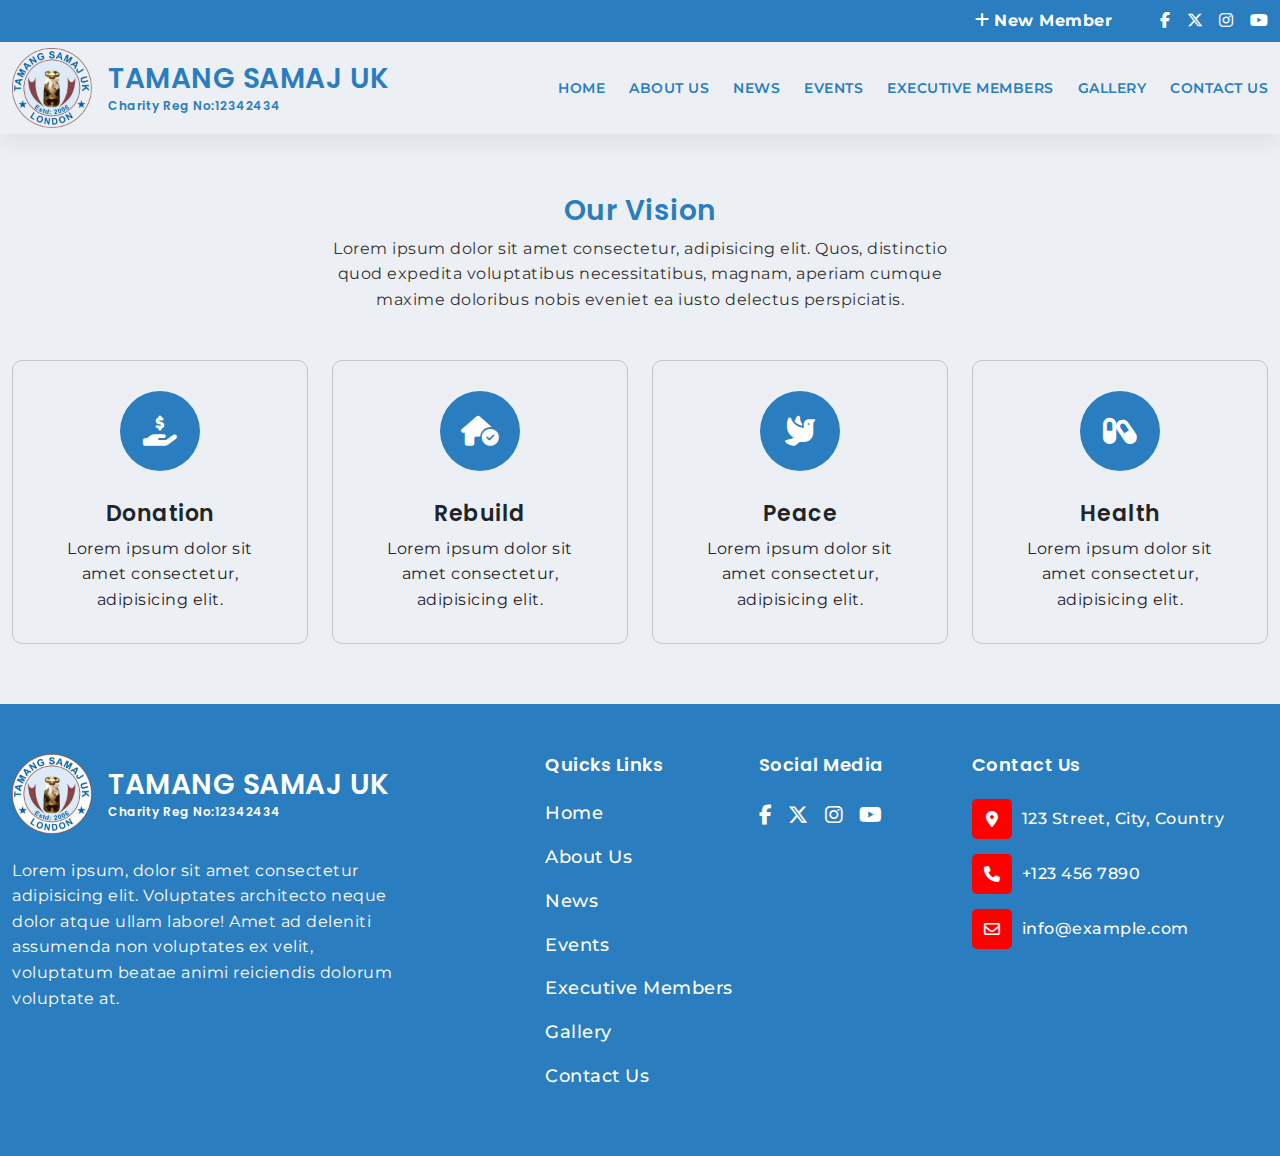
<file: about.html>
<!DOCTYPE html>
<html lang="en">

<head>
    <meta charset="UTF-8">
    <meta name="description" content="Support our mission to make a difference. Join us in empowering communities, providing aid, and creating a better future for those in need.">
    <meta name="keywords" content="HTML, CSS, Jquery">
    <meta name="viewport" content="width=device-width, initial-scale=1.0">
    <title>About</title>
    <link rel="stylesheet" href="./assets/vendors/swiper/swiper-bundle.min.css">
    <link rel="stylesheet" href="./assets/vendors/fontawesome/css/all.min.css">
    <link rel="stylesheet" href="assets/vendors/slicknav/slicknav.min.css">
    <link rel="stylesheet" href="./assets/css/bootstrap.min.css">
    <link rel="stylesheet" href="./assets/vendors/venobox/venobox.min.css">
    <link rel="stylesheet" href="./assets/css/style.css">
    <!-- favicon -->
    <link rel="icon" type="image/x-icon" href="./assets/image/tamang-samaj-uk-favicon.png">
</head>

<body>
    <header class="site-header">
        <div class="top-header py-2">
            <div class="container">
                <div class="d-flex justify-content-end align-items-center gap-5">
                    <div class="add-member">
                       <a class="fw-bold" href="./new-member-form.html"><i class="me-1 fa-solid fa-plus"></i>New Member</a>
                    </div>
                    <div class="social-media d-flex gap-3 align-items-center">
                        <a href="#"><i class="fab fa-facebook-f"></i></a>
                        <a href="#"><i class="fa-brands fa-x-twitter"></i></a>
                        <a href="#"><i class="fab fa-instagram"></i></a>
                        <a href="#"><i class="fab fa-youtube"></i></a>
                    </div>
                </div>
            </div>
        </div>
        <div class="main-header navbar-expand-xl">
            <div class="container">
                <div class="menu-wrapper d-flex justify-content-between align-items-center">
                    <div class="site-logo d-flex align-items-center gap-3">
                        <a href="./index.html"><img src="./assets/image/tamangSamajuk.png" alt="Charity-logo"></a>
                        <h3 class="mb-0"><a href="./index.html">Tamang Samaj UK<span class="mt-1 d-block">Charity Reg
                                    No:12342434</span></a></h3>
                    </div>
                    <div class="nav-wrap">
                        <button class="d-xl-none site-nav-toggler" type="button" data-bs-toggle="offcanvas"
                            data-bs-target="#offcanvas_navigation" aria-controls="offcanvas_navigation">
                            <svg height="24" viewBox="0 0 24 24" width="24" xmlns="http://www.w3.org/2000/svg">
                                <path
                                    d="M22,17 L22,19 L2,19 L2,17 L22,17 Z M22,11 L22,13 L2,13 L2,11 L22,11 Z M22,5 L22,7 L2,7 L2,5 L22,5 Z"
                                    fill-rule="evenodd" />
                            </svg>
                        </button>

                        <div class="header-offcanvas offcanvas offcanvas-start" tabindex="-1" id="offcanvas_navigation">
                            <div class="offcanvas-header">
                                <button type="button" class="btn-close" data-bs-dismiss="offcanvas"
                                    aria-label="Close"></button>
                            </div>
                            <div class="offcanvas-body">
                                <nav class="header-nav">
                                    <ul class="menu d-flex flex-wrap gap-4">
                                        <li><a href="./index.html">Home</a></li>
                                        <li><a href="./about.html">About Us</a></li>
                                        <li><a href="./news.html">News</a></li>
                                        <li><a href="./Event.html">Events</a></li>
                                        <li><a href="./executive-member.html">Executive Members</a></li>
                                        <li><a href="./gallery.html">Gallery</a></li>
                                        <li><a href="./contact.html">Contact Us</a></li>
                                    </ul>
                                </nav>
                            </div>
                        </div>


                    </div>
                </div>
            </div>
        </div>
    </header>

    <section class="vision block">
        <div class="container">
            <div class="row justify-content-center">
                <div class="col-md-6">
                    <h2 class="h3 text-center">Our Vision</h2>
                    <p class="mb-5 text-center">Lorem ipsum dolor sit amet consectetur, adipisicing elit. Quos, distinctio quod expedita
                        voluptatibus necessitatibus, magnam, aperiam cumque maxime doloribus nobis eveniet ea iusto
                        delectus perspiciatis.</p>
                </div>
            </div>
            <div class="row g-4">
                <div class="col-md-6 col-lg-4 col-xl-3">
                    <div class="card vision-card">
                        <div class="vision-icon">
                            <i class="fa-solid fa-hand-holding-dollar"></i>
                        </div>
                        <div class="card-body">
                            <h3 class="h5">Donation</h3>
                            <p class="mb-0">Lorem ipsum dolor sit amet consectetur, adipisicing elit.</p>
                        </div>
                    </div>
                </div>
                <div class="col-md-6 col-lg-4 col-xl-3">
                    <div class="card vision-card">
                        <div class="vision-icon">
                            <i class="fa-solid fa-house-circle-check"></i>
                        </div>
                        <div class="card-body">
                            <h3 class="h5">Rebuild</h3>
                            <p class="mb-0">Lorem ipsum dolor sit amet consectetur, adipisicing elit.</p>
                        </div>
                    </div>
                </div>
                <div class="col-md-6 col-lg-4 col-xl-3">
                    <div class="card vision-card">
                        <div class="vision-icon">
                            <i class="fa-solid fa-dove"></i>
                        </div>
                        <div class="card-body">
                            <h3 class="h5">Peace</h3>
                            <p class="mb-0">Lorem ipsum dolor sit amet consectetur, adipisicing elit.</p>
                        </div>
                    </div>
                </div>
                <div class="col-md-6 col-lg-4 col-xl-3">
                    <div class="card vision-card">
                        <div class="vision-icon">
                            <i class="fa-solid fa-capsules"></i>
                        </div>
                        <div class="card-body">
                            <h3 class="h5">Health</h3>
                            <p class="mb-0">Lorem ipsum dolor sit amet consectetur, adipisicing elit.</p>
                        </div>
                    </div>
                </div>
            </div>
        </div>
    </section>
    <footer class="site-footer">
        <div class="container">
            <div class="row g-4">
                <div class="col-md-6 col-lg-3 col-xl-4">
                    <div class="site-logo d-flex align-items-center gap-3">
                        <a href="./index.html"><img src="./assets/image/tamang-samaj-uk-rooter-logo.png"
                                alt="Charity-logo"></a>
                        <h3 class="mb-0"><a href="./index.html">Tamang Samaj UK<span class="mt-1 d-block">Charity Reg
                                    No:12342434</span></a></h3>
                    </div>
                    <div class="footer-content mt-4">
                        <p class="mb-0 text-white">Lorem ipsum, dolor sit amet consectetur adipisicing elit. Voluptates
                            architecto neque dolor atque ullam labore! Amet ad deleniti assumenda non voluptates ex
                            velit, voluptatum beatae animi reiciendis dolorum voluptate at.</p>
                    </div>
                </div>
                <div class="col-md-6 col-lg-3 col-xl-2 offset-xl-1">
                    <h6>Quicks Links</h6>
                    <ul class="footer-quick-link mt-4">
                        <li>
                            <a href="./index.html">home</a>
                        </li>
                        <li>
                            <a href="./about.html">about us</a>
                        </li>
                        <li>
                            <a href="./news.html">news</a>
                        </li>
                        <li>
                            <a href="./Event.html">events</a>
                        </li>
                        <li>
                            <a href="./executive-member.html">executive members</a>
                        </li>
                        <li>
                            <a href="./gallery.html">gallery</a>
                        </li>
                        <li>
                            <a href="./contact.html">contact us</a>
                        </li>
                    </ul>
                </div>
                <div class="col-md-6 col-lg-3 col-xl-2">
                    <h6>Social Media</h6>
                    <div class="d-flex footer-social gap-3 mt-4">
                        <a href="#"><i class="fab fa-facebook-f"></i></a>
                        <a href="#"><i class="fa-brands fa-x-twitter"></i></a>
                        <a href="#"><i class="fab fa-instagram"></i></a>
                        <a href="#"><i class="fab fa-youtube"></i></a>
                    </div>
                </div>
                <div class="col-md-6 col-lg-3 col-xl-3">
                    <h6>Contact Us</h6>
                    <ul class="footer-contact-info mt-4">
                        <li>
                            <div class="info-icon">
                                <i class="fas fa-map-marker-alt"></i>
                            </div>
                            <p class="mb-0 fw-medium">123 Street, City, Country</p>
                        </li>
                        <li>
                            <div class="info-icon">
                                <i class="fas fa-phone"></i>
                            </div>
                            <a href="tel:+1234567890">+123 456 7890</a>
                        </li>
                        <li>
                            <div class="info-icon">
                                <i class="far fa-envelope"></i>
                            </div>
                            <a href="mailto:info@example.com">info@example.com</a>
                        </li>
                    </ul>
                </div>
            </div>
        </div>
    </footer>
    <script src="assets/js/jquery.min.js"></script>
    <script src="./assets/vendors/venobox/venobox.min.js"></script>
    <script src="assets/js/bootstrap.bundle.min.js"></script>
    <script src="assets/vendors/swiper/swiper-bundle.min.js"></script>
    <script src="assets/vendors/slicknav/jquery.slicknav.min.js"></script>
    <script src="assets/js/script.js"></script>
</body>

</html>
</file>
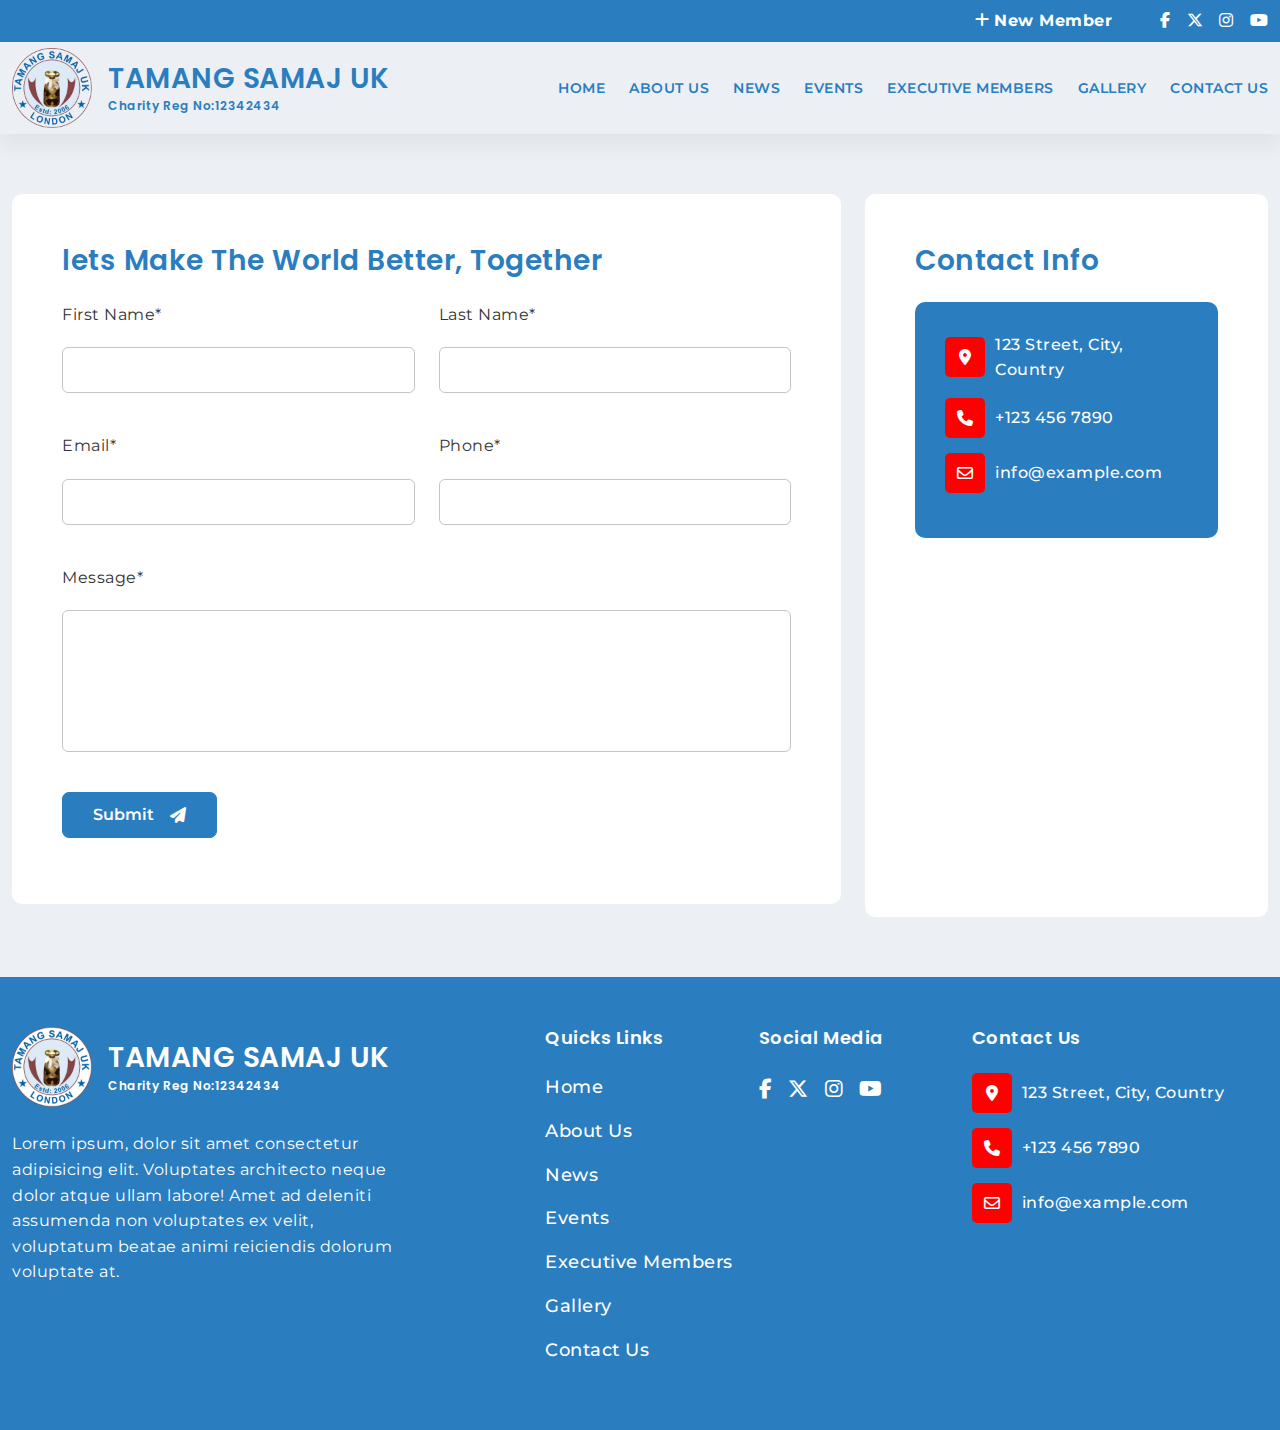
<file: contact.html>
<!DOCTYPE html>
<html lang="en">

<head>
    <meta charset="UTF-8">
    <meta name="description"
        content="Support our mission to make a difference. Join us in empowering communities, providing aid, and creating a better future for those in need.">
    <meta name="keywords" content="HTML, CSS, Jquery">
    <meta name="viewport" content="width=device-width, initial-scale=1.0">
    <title>Contact</title>
    <link rel="stylesheet" href="./assets/vendors/swiper/swiper-bundle.min.css">
    <link rel="stylesheet" href="./assets/vendors/fontawesome/css/all.min.css">
    <link rel="stylesheet" href="assets/vendors/slicknav/slicknav.min.css">
    <link rel="stylesheet" href="./assets/css/bootstrap.min.css">
    <link rel="stylesheet" href="./assets/vendors/venobox/venobox.min.css">
    <link rel="stylesheet" href="./assets/css/style.css">
    <!-- favicon -->
    <link rel="icon" type="image/x-icon" href="./assets/image/tamang-samaj-uk-favicon.png">
</head>

<body>
    <header class="site-header">
        <div class="top-header py-2">
            <div class="container">
                <div class="d-flex justify-content-end align-items-center gap-5">
                    <div class="add-member">
                       <a class="fw-bold" href="./new-member-form.html"><i class="me-1 fa-solid fa-plus"></i>New Member</a>
                    </div>
                    <div class="social-media d-flex gap-3 align-items-center">
                        <a href="#"><i class="fab fa-facebook-f"></i></a>
                        <a href="#"><i class="fa-brands fa-x-twitter"></i></a>
                        <a href="#"><i class="fab fa-instagram"></i></a>
                        <a href="#"><i class="fab fa-youtube"></i></a>
                    </div>
                </div>
            </div>
        </div>
        <div class="main-header navbar-expand-xl">
            <div class="container">
                <div class="menu-wrapper d-flex justify-content-between align-items-center">
                    <div class="site-logo d-flex align-items-center gap-3">
                        <a href="./index.html"><img src="./assets/image/tamangSamajuk.png" alt="Charity-logo"></a>
                        <h3 class="mb-0"><a href="./index.html">Tamang Samaj UK<span class="mt-1 d-block">Charity Reg
                                    No:12342434</span></a></h3>
                    </div>
                    <div class="nav-wrap">
                        <button class="d-xl-none site-nav-toggler" type="button" data-bs-toggle="offcanvas"
                            data-bs-target="#offcanvas_navigation" aria-controls="offcanvas_navigation">
                            <svg height="24" viewBox="0 0 24 24" width="24" xmlns="http://www.w3.org/2000/svg">
                                <path
                                    d="M22,17 L22,19 L2,19 L2,17 L22,17 Z M22,11 L22,13 L2,13 L2,11 L22,11 Z M22,5 L22,7 L2,7 L2,5 L22,5 Z"
                                    fill-rule="evenodd" />
                            </svg>
                        </button>

                        <div class="header-offcanvas offcanvas offcanvas-start" tabindex="-1" id="offcanvas_navigation">
                            <div class="offcanvas-header">
                                <button type="button" class="btn-close" data-bs-dismiss="offcanvas"
                                    aria-label="Close"></button>
                            </div>
                            <div class="offcanvas-body">
                                <nav class="header-nav">
                                    <ul class="menu d-flex flex-wrap gap-4">
                                        <li><a href="./index.html">Home</a></li>
                                        <li><a href="./about.html">About Us</a></li>
                                        <li><a href="./news.html">News</a></li>
                                        <li><a href="./Event.html">Events</a></li>
                                        <li><a href="./executive-member.html">Executive Members</a></li>
                                        <li><a href="./gallery.html">Gallery</a></li>
                                        <li><a href="./contact.html">Contact Us</a></li>
                                    </ul>
                                </nav>
                            </div>
                        </div>


                    </div>
                </div>
            </div>
        </div>
    </header>

    <section class="contact block">
        <div class="container">
            <div class="row g-4">
                <div class="col-lg-8">
                    <div class="contact-content">
                        <h2 class="h3 mb-4">lets Make The World Better, Together</h2>
                        <form action="#" class="contact-form">
                            <div class="row g-4">
                                <div class="col-md-6 mb-3">
                                    <label for="firstName">First Name*</label>
                                    <input type="text" class="form-control" id="firstName" required>
                                </div>
                                <div class="col-md-6 mb-3">
                                    <label for="lasttName">Last Name*</label>
                                    <input type="text" class="form-control" id="lasttName" required>
                                </div>
                                <div class="col-md-6 mb-3">
                                    <label for="email">Email*</label>
                                    <input type="email" class="form-control" id="email" required>
                                </div>
                                <div class="col-md-6 mb-3">
                                    <label for="email">Phone*</label>
                                    <input type="number" class="form-control" id="phone" required>
                                </div>
                                <div class="col-md-12 mb-3">
                                    <label for="message">Message*</label>
                                    <textarea class="form-control" id="message" rows="5" required></textarea>
                                </div>
                                <div class="col md-12 mb-3">
                                    <button type="submit"
                                        class="d-flex align-items-center gap-3 btn btn-primary submit"><span>Submit</span><i
                                            class="fa-solid fa-paper-plane"></i></button>
                                </div>
                            </div>
                        </form>
                    </div>
                </div>
                <div class="col-lg-4">
                    <div class="contact-info-content">
                        <h2 class="h3 mb-4">Contact Info</h2>
                        <div class="contact-info">
                            <ul class="footer-contact-info">
                                <li>
                                    <div class="info-icon">
                                        <i class="fas fa-map-marker-alt"></i>
                                    </div>
                                    <p class="mb-0 fw-medium">123 Street, City, Country</p>
                                </li>
                                <li>
                                    <div class="info-icon">
                                        <i class="fas fa-phone"></i>
                                    </div>
                                    <a href="tel:+1234567890">+123 456 7890</a>
                                </li>
                                <li>
                                    <div class="info-icon">
                                        <i class="far fa-envelope"></i>
                                    </div>
                                    <a href="mailto:info@example.com">info@example.com</a>
                                </li>
                            </ul>
                        </div>

                        <div class="location mt-4">
                            <iframe
                                src="https://www.google.com/maps/embed?pb=!1m18!1m12!1m3!1d3533.275596868369!2d85.36449667626394!3d27.677875726789267!2m3!1f0!2f0!3f0!3m2!1i1024!2i768!4f13.1!3m3!1m2!1s0x39eb1b2f668cd14b%3A0x6f46d50cad1f3973!2sProfox%20Studio!5e0!3m2!1sen!2snp!4v1727770144473!5m2!1sen!2snp"
                                width="600" height="450" style="border:0;" allowfullscreen="" loading="lazy"
                                referrerpolicy="no-referrer-when-downgrade"></iframe>
                        </div>
                    </div>
                </div>
            </div>
        </div>
    </section>

    <footer class="site-footer">
        <div class="container">
            <div class="row g-4">
                <div class="col-md-6 col-lg-3 col-xl-4">
                    <div class="site-logo d-flex align-items-center gap-3">
                        <a href="./index.html"><img src="./assets/image/tamang-samaj-uk-rooter-logo.png"
                                alt="Charity-logo"></a>
                        <h3 class="mb-0"><a href="./index.html">Tamang Samaj UK<span class="mt-1 d-block">Charity Reg
                                    No:12342434</span></a></h3>
                    </div>
                    <div class="footer-content mt-4">
                        <p class="mb-0 text-white">Lorem ipsum, dolor sit amet consectetur adipisicing elit. Voluptates
                            architecto neque dolor atque ullam labore! Amet ad deleniti assumenda non voluptates ex
                            velit, voluptatum beatae animi reiciendis dolorum voluptate at.</p>
                    </div>
                </div>
                <div class="col-md-6 col-lg-3 col-xl-2 offset-xl-1">
                    <h6>Quicks Links</h6>
                    <ul class="footer-quick-link mt-4">
                        <li>
                            <a href="./index.html">home</a>
                        </li>
                        <li>
                            <a href="./about.html">about us</a>
                        </li>
                        <li>
                            <a href="./news.html">news</a>
                        </li>
                        <li>
                            <a href="./Event.html">events</a>
                        </li>
                        <li>
                            <a href="./executive-member.html">executive members</a>
                        </li>
                        <li>
                            <a href="./gallery.html">gallery</a>
                        </li>
                        <li>
                            <a href="./contact.html">contact us</a>
                        </li>
                    </ul>
                </div>
                <div class="col-md-6 col-lg-3 col-xl-2">
                    <h6>Social Media</h6>
                    <div class="d-flex footer-social gap-3 mt-4">
                        <a href="#"><i class="fab fa-facebook-f"></i></a>
                        <a href="#"><i class="fa-brands fa-x-twitter"></i></a>
                        <a href="#"><i class="fab fa-instagram"></i></a>
                        <a href="#"><i class="fab fa-youtube"></i></a>
                    </div>
                </div>
                <div class="col-md-6 col-lg-3 col-xl-3">
                    <h6>Contact Us</h6>
                    <ul class="footer-contact-info mt-4">
                        <li>
                            <div class="info-icon">
                                <i class="fas fa-map-marker-alt"></i>
                            </div>
                            <p class="mb-0 fw-medium">123 Street, City, Country</p>
                        </li>
                        <li>
                            <div class="info-icon">
                                <i class="fas fa-phone"></i>
                            </div>
                            <a href="tel:+1234567890">+123 456 7890</a>
                        </li>
                        <li>
                            <div class="info-icon">
                                <i class="far fa-envelope"></i>
                            </div>
                            <a href="mailto:info@example.com">info@example.com</a>
                        </li>
                    </ul>
                </div>
            </div>
        </div>
    </footer>
    <script src="assets/js/jquery.min.js"></script>
    <script src="./assets/vendors/venobox/venobox.min.js"></script>
    <script src="assets/js/bootstrap.bundle.min.js"></script>
    <script src="assets/vendors/swiper/swiper-bundle.min.js"></script>
    <script src="assets/vendors/slicknav/jquery.slicknav.min.js"></script>
    <script src="assets/js/script.js"></script>
</body>

</html>
</file>
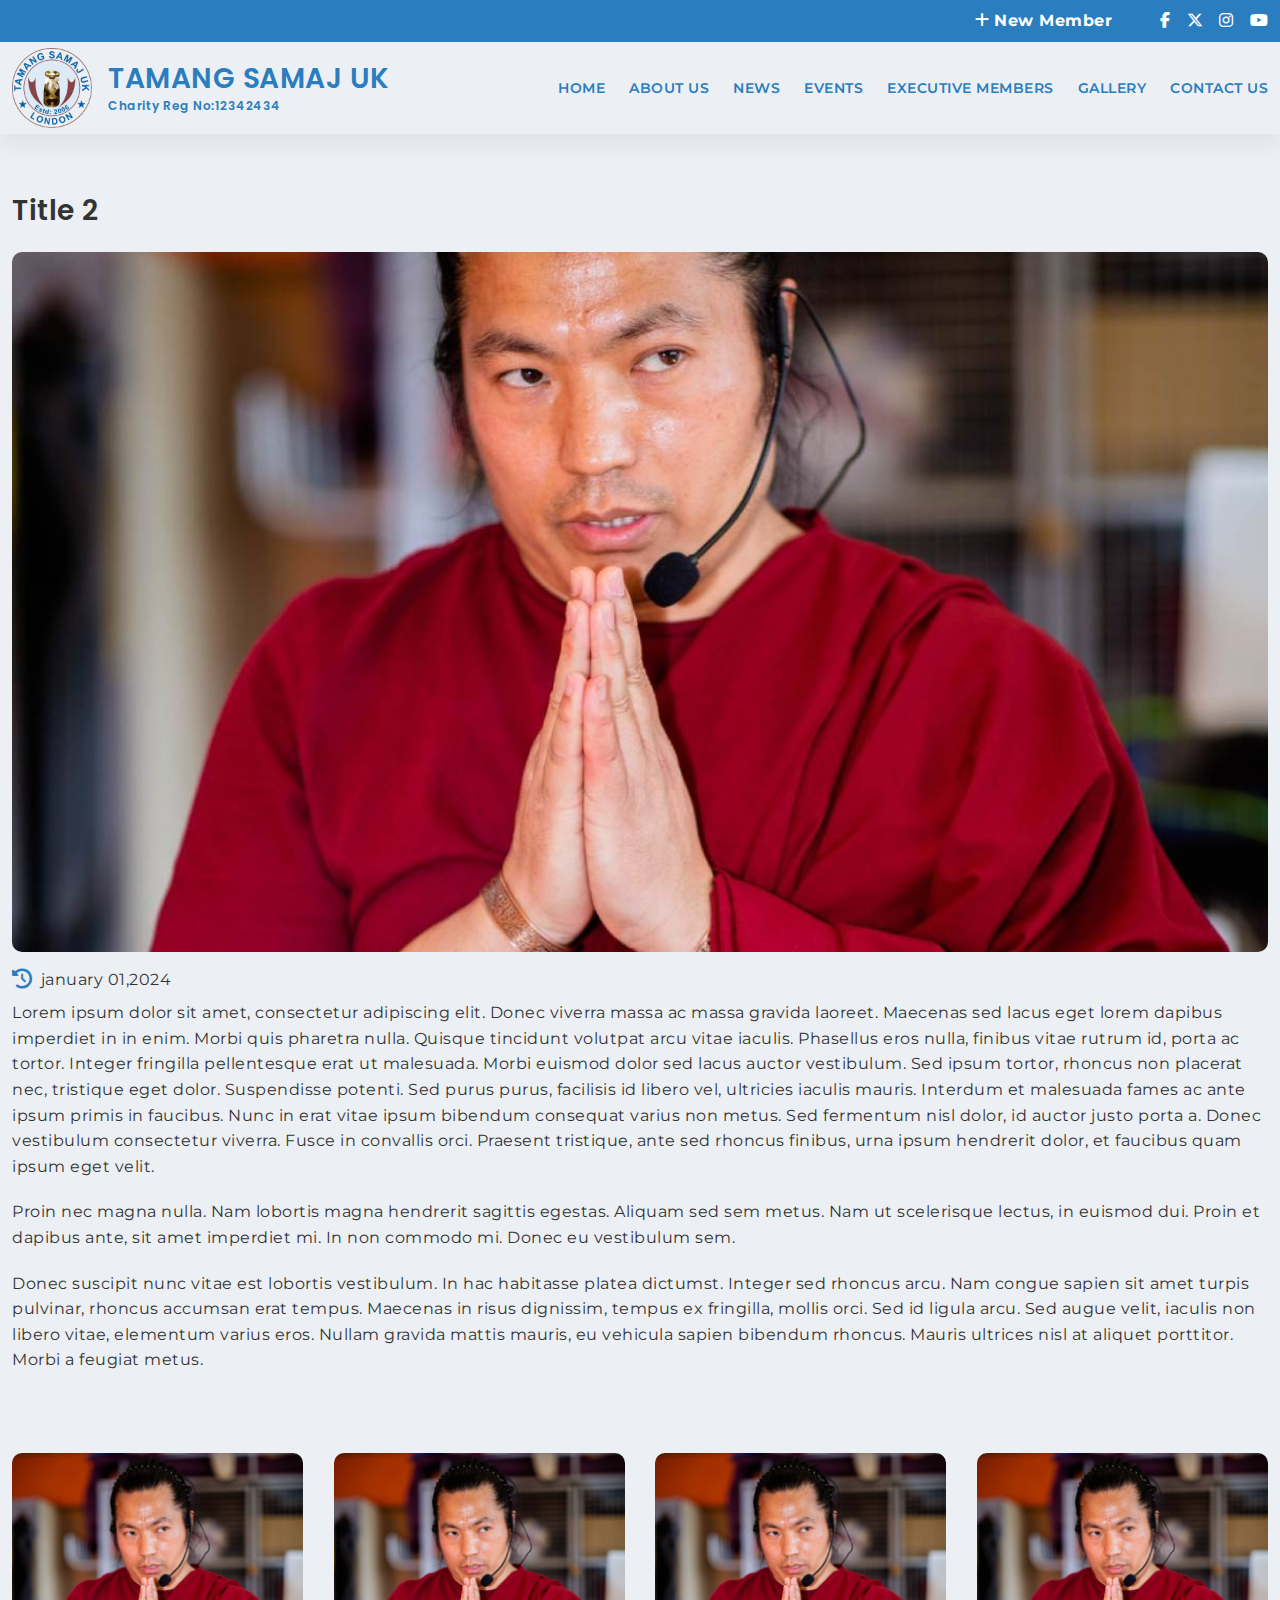
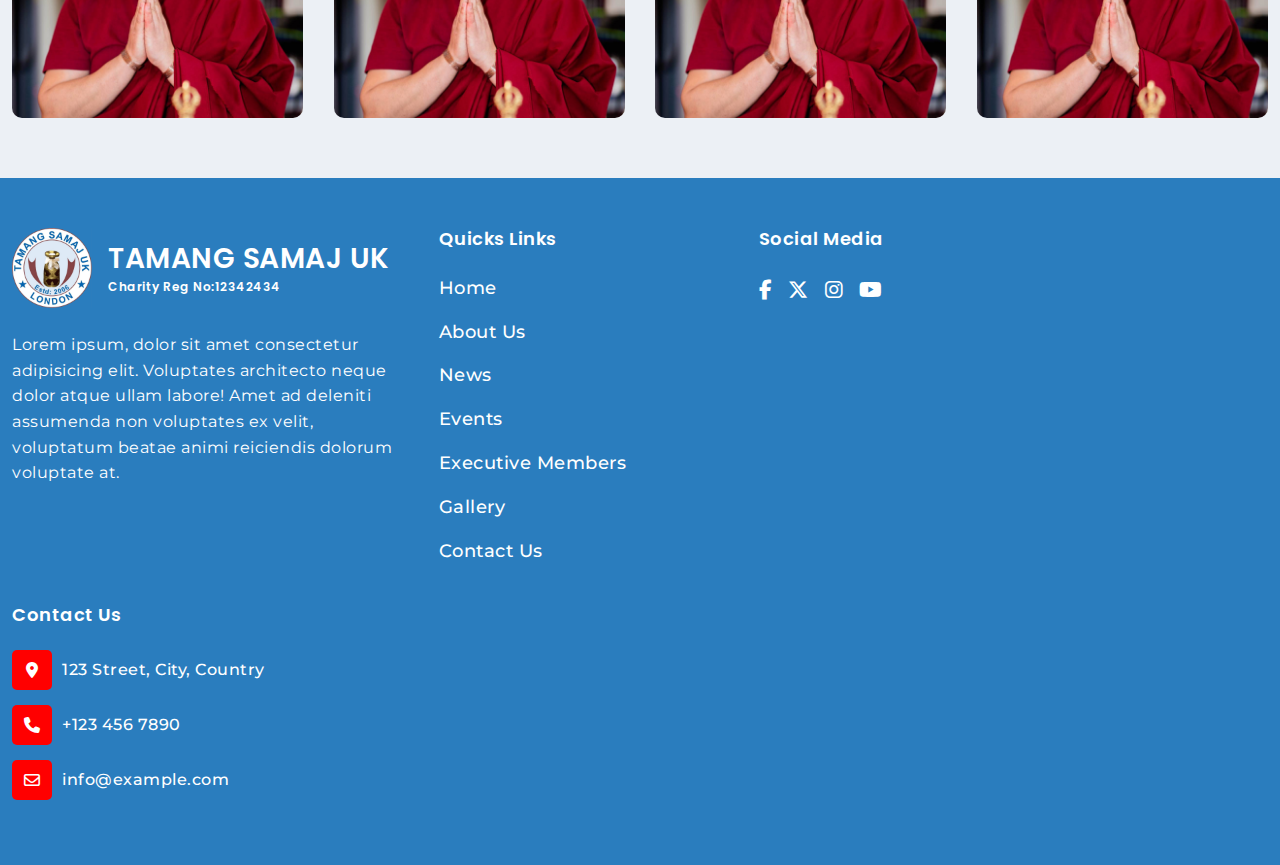
<file: event-page.html>
<!DOCTYPE html>
<html lang="en">

<head>
    <meta charset="UTF-8">
    <meta name="description"
        content="Support our mission to make a difference. Join us in empowering communities, providing aid, and creating a better future for those in need.">
    <meta name="keywords" content="HTML, CSS, Jquery">
    <meta name="viewport" content="width=device-width, initial-scale=1.0">
    <title>About</title>
    <link rel="stylesheet" href="./assets/vendors/swiper/swiper-bundle.min.css">
    <link rel="stylesheet" href="./assets/vendors/fontawesome/css/all.min.css">
    <link rel="stylesheet" href="assets/vendors/slicknav/slicknav.min.css">
    <link rel="stylesheet" href="./assets/css/bootstrap.min.css">
    <link rel="stylesheet" href="./assets/vendors/venobox/venobox.min.css">
    <link rel="stylesheet" href="./assets/css/style.css">
    <!-- favicon -->
    <link rel="icon" type="image/x-icon" href="./assets/image/tamang-samaj-uk-favicon.png">
</head>

<body>
    <header class="site-header">
        <div class="top-header py-2">
            <div class="container">
                <div class="d-flex justify-content-end align-items-center gap-5">
                    <div class="add-member">
                        <a class="fw-bold" href="./new-member-form.html"><i class="me-1 fa-solid fa-plus"></i>New Member</a>
                    </div>
                    <div class="social-media d-flex gap-3 align-items-center">
                        <a href="#"><i class="fab fa-facebook-f"></i></a>
                        <a href="#"><i class="fa-brands fa-x-twitter"></i></a>
                        <a href="#"><i class="fab fa-instagram"></i></a>
                        <a href="#"><i class="fab fa-youtube"></i></a>
                    </div>
                </div>
            </div>
        </div>
        <div class="main-header navbar-expand-xl">
            <div class="container">
                <div class="menu-wrapper d-flex justify-content-between align-items-center">
                    <div class="site-logo d-flex align-items-center gap-3">
                        <a href="./index.html"><img src="./assets/image/tamangSamajuk.png" alt="Charity-logo"></a>
                        <h3 class="mb-0"><a href="./index.html">Tamang Samaj UK<span class="mt-1 d-block">Charity Reg
                                    No:12342434</span></a></h3>
                    </div>
                    <div class="nav-wrap">
                        <button class="d-xl-none site-nav-toggler" type="button" data-bs-toggle="offcanvas"
                            data-bs-target="#offcanvas_navigation" aria-controls="offcanvas_navigation">
                            <svg height="24" viewBox="0 0 24 24" width="24" xmlns="http://www.w3.org/2000/svg">
                                <path
                                    d="M22,17 L22,19 L2,19 L2,17 L22,17 Z M22,11 L22,13 L2,13 L2,11 L22,11 Z M22,5 L22,7 L2,7 L2,5 L22,5 Z"
                                    fill-rule="evenodd" />
                            </svg>
                        </button>

                        <div class="header-offcanvas offcanvas offcanvas-start" tabindex="-1" id="offcanvas_navigation">
                            <div class="offcanvas-header">
                                <button type="button" class="btn-close" data-bs-dismiss="offcanvas"
                                    aria-label="Close"></button>
                            </div>
                            <div class="offcanvas-body">
                                <nav class="header-nav">
                                    <ul class="menu d-flex flex-wrap gap-4">
                                        <li><a href="./index.html">Home</a></li>
                                        <li><a href="./about.html">About Us</a></li>
                                        <li><a href="./news.html">News</a></li>
                                        <li><a href="./Event.html">Events</a></li>
                                        <li><a href="./executive-member.html">Executive Members</a></li>
                                        <li><a href="./gallery.html">Gallery</a></li>
                                        <li><a href="./contact.html">Contact Us</a></li>
                                    </ul>
                                </nav>
                            </div>
                        </div>


                    </div>
                </div>
            </div>
        </div>
    </header>

    <section class="event-page block">
        <div class="container">
            <div class="row">
                <div class="col-md-12">
                    <h2 class="h3 mb-4">Title 2</h2>
                    <figure class="card-img">
                        <img src="./assets/image/men-image.jpg" alt="post-image">
                    </figure>
                    <div class="date d-flex align-items-center gap-2 mb-2">
                        <i class="fa-solid fa-clock-rotate-left"></i>
                        <span>january 01,2024</span>
                    </div>
                    <div class="description">
                        <p>Lorem ipsum dolor sit amet, consectetur adipiscing elit. Donec viverra massa ac massa gravida
                            laoreet. Maecenas sed lacus eget lorem dapibus imperdiet in in enim. Morbi quis pharetra
                            nulla. Quisque tincidunt volutpat arcu vitae iaculis. Phasellus eros nulla, finibus vitae
                            rutrum id, porta ac tortor. Integer fringilla pellentesque erat ut malesuada. Morbi euismod
                            dolor sed lacus auctor vestibulum. Sed ipsum tortor, rhoncus non placerat nec, tristique
                            eget dolor. Suspendisse potenti. Sed purus purus, facilisis id libero vel, ultricies iaculis
                            mauris. Interdum et malesuada fames ac ante ipsum primis in faucibus. Nunc in erat vitae
                            ipsum bibendum consequat varius non metus. Sed fermentum nisl dolor, id auctor justo porta
                            a. Donec vestibulum consectetur viverra. Fusce in convallis orci. Praesent tristique, ante
                            sed rhoncus finibus, urna ipsum hendrerit dolor, et faucibus quam ipsum eget velit.</p>
                        <p>Proin nec magna nulla. Nam lobortis magna hendrerit sagittis egestas. Aliquam sed sem metus.
                            Nam ut scelerisque lectus, in euismod dui. Proin et dapibus ante, sit amet imperdiet mi. In
                            non commodo mi. Donec eu vestibulum sem.</p>
                        <p>Donec suscipit nunc vitae est lobortis vestibulum. In hac habitasse platea dictumst. Integer
                            sed rhoncus arcu. Nam congue sapien sit amet turpis pulvinar, rhoncus accumsan erat tempus.
                            Maecenas in risus dignissim, tempus ex fringilla, mollis orci. Sed id ligula arcu. Sed augue
                            velit, iaculis non libero vitae, elementum varius eros. Nullam gravida mattis mauris, eu
                            vehicula sapien bibendum rhoncus. Mauris ultrices nisl at aliquet porttitor. Morbi a feugiat
                            metus.</p>
                    </div>
                </div>
            </div>
        </div>
    </section>

    <section class="event-page-swiper block pt-0">
        <div class="container">
            <div class="swiper eventSwiper">
                <div class="swiper-wrapper">
                    <div class="swiper-slide">
                        <figure class="card-img">
                            <img src="./assets/image/men-image.jpg" alt="image">
                        </figure>
                    </div>
                    <div class="swiper-slide">
                        <figure class="card-img">
                            <img src="./assets/image/men-image.jpg" alt="image">
                        </figure>
                    </div>
                    <div class="swiper-slide">
                        <figure class="card-img">
                            <img src="./assets/image/men-image.jpg" alt="image">
                        </figure>
                    </div>
                    <div class="swiper-slide">
                        <figure class="card-img">
                            <img src="./assets/image/men-image.jpg" alt="image">
                        </figure>
                    </div>
                    <div class="swiper-slide">
                        <figure class="card-img">
                            <img src="./assets/image/men-image.jpg" alt="image">
                        </figure>
                    </div>
                    <div class="swiper-slide">
                        <figure class="card-img">
                            <img src="./assets/image/men-image.jpg" alt="image">
                        </figure>
                    </div>
                </div>
                <div class="swiper-button-next"></div>
                <div class="swiper-button-prev"></div>
            </div>
        </div>
    </section>

    <footer class="site-footer">
        <div class="container">
            <div class="row g-4">
                <div class="col-md-6 col-lg-3 col-xl-4">
                    <div class="site-logo d-flex align-items-center gap-3">
                        <a href="./index.html"><img src="./assets/image/tamang-samaj-uk-rooter-logo.png"
                                alt="Charity-logo"></a>
                        <h3 class="mb-0"><a href="./index.html">Tamang Samaj UK<span class="mt-1 d-block">Charity Reg
                                    No:12342434</span></a></h3>
                    </div>
                    <div class="footer-content mt-4">
                        <p class="mb-0 text-white">Lorem ipsum, dolor sit amet consectetur adipisicing elit. Voluptates
                            architecto neque dolor atque ullam labore! Amet ad deleniti assumenda non voluptates ex
                            velit, voluptatum beatae animi reiciendis dolorum voluptate at.</p>
                    </div>
                </div>
                <div class="col-md-6 col-lg-3 col-xl-3">
                    <h6>Quicks Links</h6>
                    <ul class="footer-quick-link mt-4">
                        <li>
                            <a href="./index.html">home</a>
                        </li>
                        <li>
                            <a href="./about.html">about us</a>
                        </li>
                        <li>
                            <a href="./news.html">news</a>
                        </li>
                        <li>
                            <a href="./Event.html">events</a>
                        </li>
                        <li>
                            <a href="./executive-member.html">executive members</a>
                        </li>
                        <li>
                            <a href="./gallery.html">gallery</a>
                        </li>
                        <li>
                            <a href="./contact.html">contact us</a>
                        </li>
                    </ul>
                </div>
                <div class="col-md-6 col-lg-3 col-xl-3">
                    <h6>Social Media</h6>
                    <div class="d-flex footer-social gap-3 mt-4">
                        <a href="#"><i class="fab fa-facebook-f"></i></a>
                        <a href="#"><i class="fa-brands fa-x-twitter"></i></a>
                        <a href="#"><i class="fab fa-instagram"></i></a>
                        <a href="#"><i class="fab fa-youtube"></i></a>
                    </div>
                </div>
                <div class="col-md-6 col-lg-3 col-xl-3">
                    <h6>Contact Us</h6>
                    <ul class="footer-contact-info mt-4">
                        <li>
                            <div class="info-icon">
                                <i class="fas fa-map-marker-alt"></i>
                            </div>
                            <p class="mb-0 fw-medium">123 Street, City, Country</p>
                        </li>
                        <li>
                            <div class="info-icon">
                                <i class="fas fa-phone"></i>
                            </div>
                            <a href="tel:+1234567890">+123 456 7890</a>
                        </li>
                        <li>
                            <div class="info-icon">
                                <i class="far fa-envelope"></i>
                            </div>
                            <a href="mailto:info@example.com">info@example.com</a>
                        </li>
                    </ul>
                </div>
            </div>
        </div>
    </footer>
    <script src="assets/js/jquery.min.js"></script>
    <script src="./assets/vendors/venobox/venobox.min.js"></script>
    <script src="assets/js/bootstrap.bundle.min.js"></script>
    <script src="assets/vendors/swiper/swiper-bundle.min.js"></script>
    <script src="assets/vendors/slicknav/jquery.slicknav.min.js"></script>
    <script src="assets/js/script.js"></script>
</body>

</html>
</file>
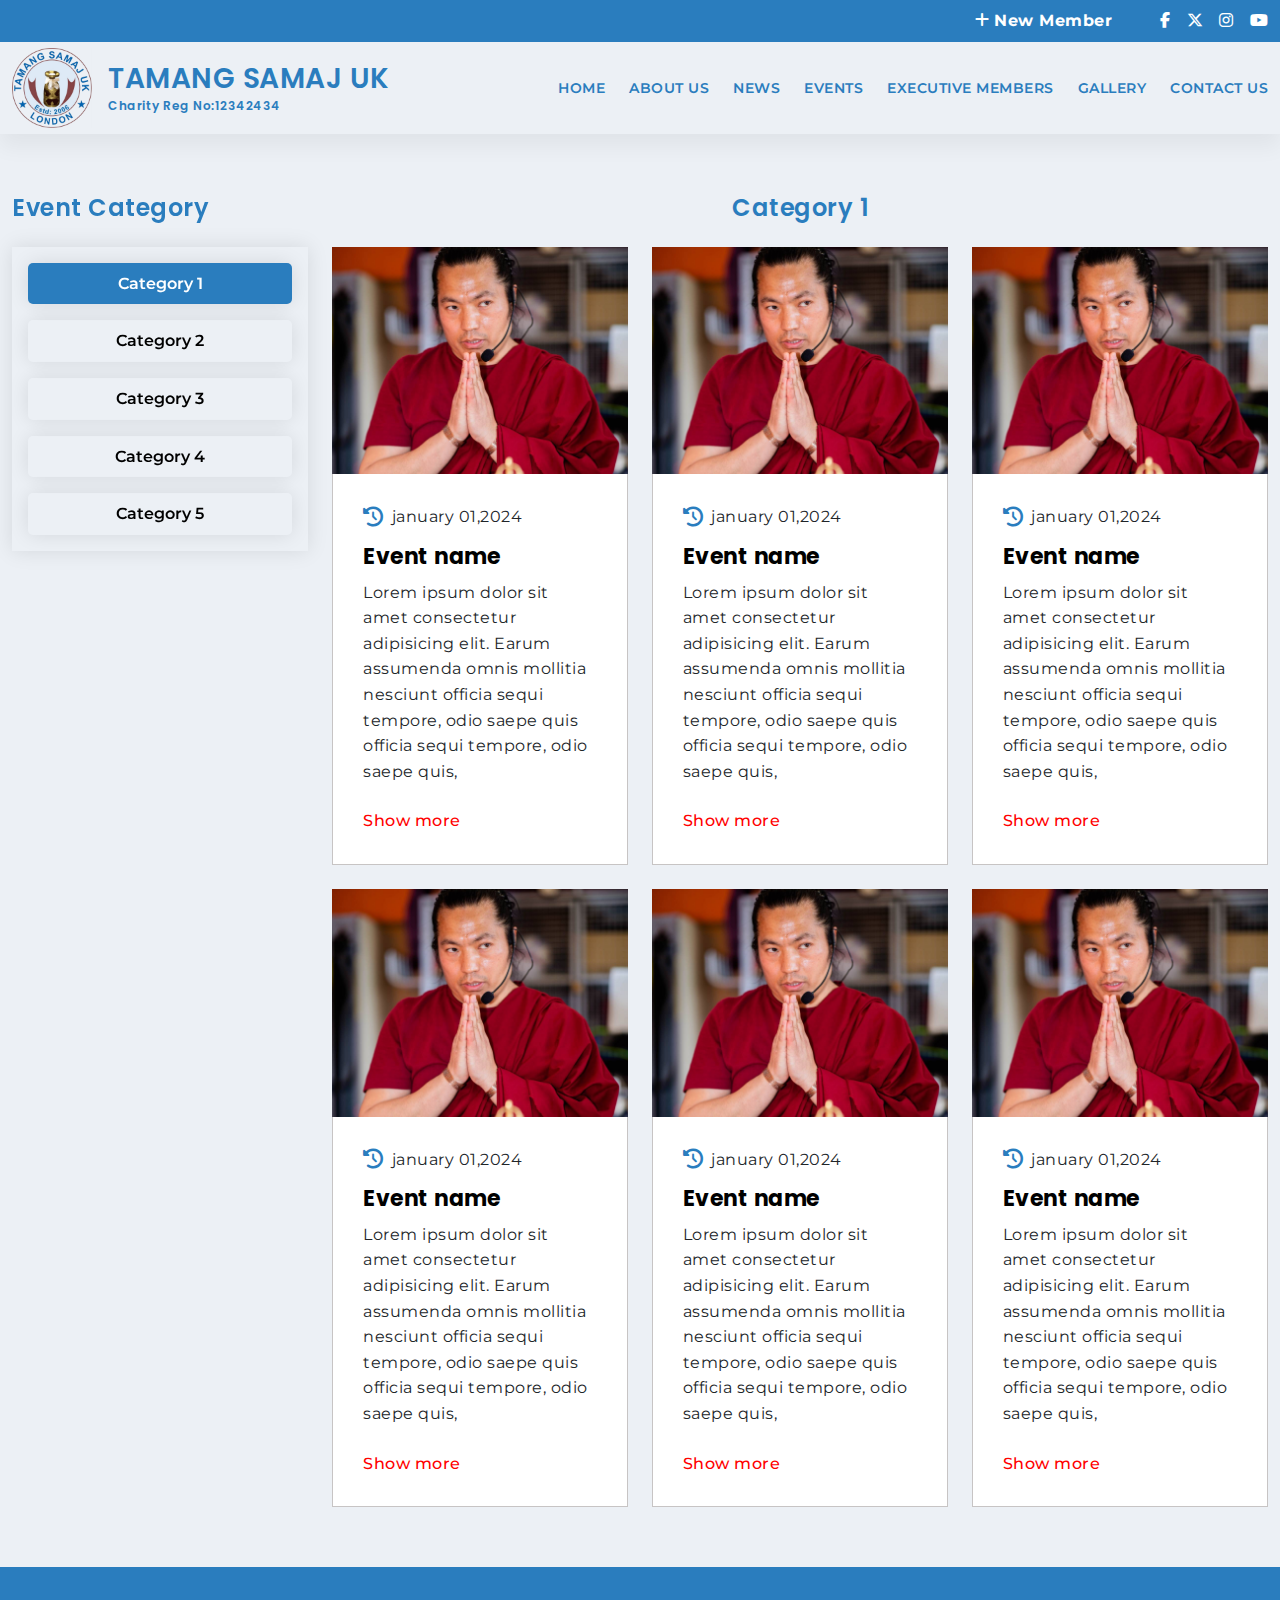
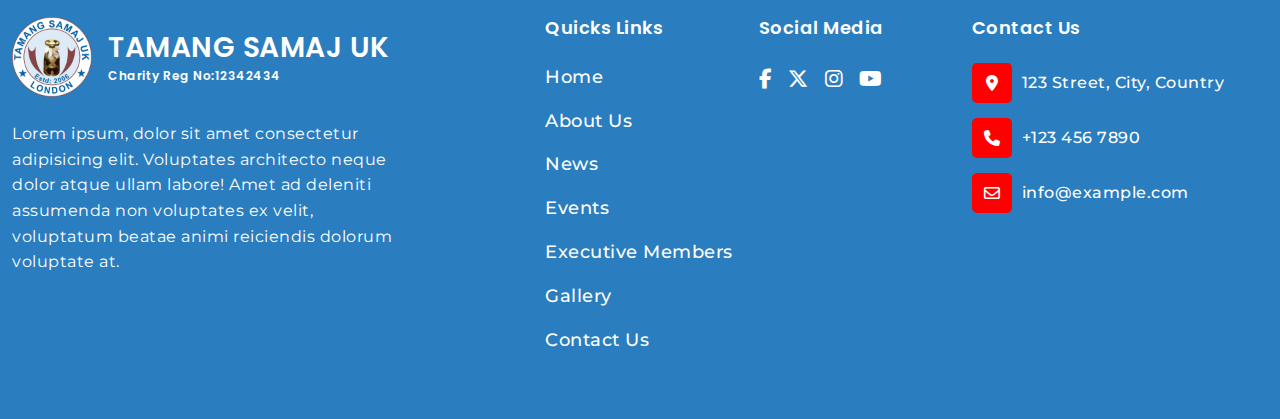
<file: Event.html>
<!DOCTYPE html>
<html lang="ZXX">

<head>
    <meta charset="UTF-8">
    <meta name="description"
        content="Support our mission to make a difference. Join us in empowering communities, providing aid, and creating a better future for those in need.">
    <meta name="keywords" content="HTML, CSS, Jquery">
    <meta name="viewport" content="width=device-width, initial-scale=1.0">
    <title>Events</title>
    <link rel="stylesheet" href="./assets/vendors/swiper/swiper-bundle.min.css">
    <link rel="stylesheet" href="./assets/vendors/fontawesome/css/all.min.css">
    <link rel="stylesheet" href="assets/vendors/slicknav/slicknav.min.css">
    <link rel="stylesheet" href="./assets/css/bootstrap.min.css">
    <link rel="stylesheet" href="./assets/vendors/venobox/venobox.min.css">
    <link rel="stylesheet" href="./assets/css/style.css">
    <!-- favicon -->
    <link rel="icon" type="image/x-icon" href="./assets/image/tamang-samaj-uk-favicon.png">
</head>

<body>
    <header class="site-header">
        <div class="top-header py-2">
            <div class="container">
                <div class="d-flex justify-content-end align-items-center gap-5">
                    <div class="add-member">
                       <a class="fw-bold" href="./new-member-form.html"><i class="me-1 fa-solid fa-plus"></i>New Member</a>
                    </div>
                    <div class="social-media d-flex gap-3 align-items-center">
                        <a href="#"><i class="fab fa-facebook-f"></i></a>
                        <a href="#"><i class="fa-brands fa-x-twitter"></i></a>
                        <a href="#"><i class="fab fa-instagram"></i></a>
                        <a href="#"><i class="fab fa-youtube"></i></a>
                    </div>
                </div>
            </div>
        </div>
        <div class="main-header navbar-expand-xl">
            <div class="container">
                <div class="menu-wrapper d-flex justify-content-between align-items-center">
                    <div class="site-logo d-flex align-items-center gap-3">
                        <a href="./index.html"><img src="./assets/image/tamangSamajuk.png" alt="Charity-logo"></a>
                        <h3 class="mb-0"><a href="./index.html">Tamang Samaj UK<span class="mt-1 d-block">Charity Reg
                                    No:12342434</span></a></h3>
                    </div>
                    <div class="nav-wrap">
                        <button class="d-xl-none site-nav-toggler" type="button" data-bs-toggle="offcanvas"
                            data-bs-target="#offcanvas_navigation" aria-controls="offcanvas_navigation">
                            <svg height="24" viewBox="0 0 24 24" width="24" xmlns="http://www.w3.org/2000/svg">
                                <path
                                    d="M22,17 L22,19 L2,19 L2,17 L22,17 Z M22,11 L22,13 L2,13 L2,11 L22,11 Z M22,5 L22,7 L2,7 L2,5 L22,5 Z"
                                    fill-rule="evenodd" />
                            </svg>
                        </button>

                        <div class="header-offcanvas offcanvas offcanvas-start" tabindex="-1" id="offcanvas_navigation">
                            <div class="offcanvas-header">
                                <button type="button" class="btn-close" data-bs-dismiss="offcanvas"
                                    aria-label="Close"></button>
                            </div>
                            <div class="offcanvas-body">
                                <nav class="header-nav">
                                    <ul class="menu d-flex flex-wrap gap-4">
                                        <li><a href="./index.html">Home</a></li>
                                        <li><a href="./about.html">About Us</a></li>
                                        <li><a href="./news.html">News</a></li>
                                        <li><a href="./Event.html">Events</a></li>
                                        <li><a href="./executive-member.html">Executive Members</a></li>
                                        <li><a href="./gallery.html">Gallery</a></li>
                                        <li><a href="./contact.html">Contact Us</a></li>
                                    </ul>
                                </nav>
                            </div>
                        </div>


                    </div>
                </div>
            </div>
        </div>
    </header>

    <section class="events block">
        <div class="container">
            <div class="event-tab-wrapper">
                <div class="row g-4">
                    <div class="col-lg-3">
                        <div class="gallery-category category-sticky">
                            <h2 class="h4 mb-4">Event Category</h2>
                            <div class="nav flex-column gap-3 p-3 nav-pills align-items-start" id="v-pills-tab"
                                role="tablist" aria-orientation="vertical">
                                <button class="nav-link active" id="v-pills-festival-tab" data-bs-toggle="pill"
                                    data-bs-target="#v-pills-festival" type="button" role="tab"
                                    aria-controls="v-pills-festival" aria-selected="true">Category 1</button>
                                <button class="nav-link" id="v-pills-charity-tab" data-bs-toggle="pill"
                                    data-bs-target="#v-pills-charity" type="button" role="tab"
                                    aria-controls="v-pills-charity" aria-selected="false">Category 2</button>
                                <button class="nav-link" id="v-pills-cultural-tab" data-bs-toggle="pill"
                                    data-bs-target="#v-pills-cultural" type="button" role="tab"
                                    aria-controls="v-pills-cultural" aria-selected="false">Category 3</button>
                                <button class="nav-link" id="v-pills-music-tab" data-bs-toggle="pill"
                                    data-bs-target="#v-pills-music" type="button" role="tab"
                                    aria-controls="v-pills-music" aria-selected="false">Category 4</button>
                                <button class="nav-link" id="v-pills-dance-tab" data-bs-toggle="pill"
                                    data-bs-target="#v-pills-dance" type="button" role="tab"
                                    aria-controls="v-pills-dance" aria-selected="false">Category 5</button>
                            </div>
                        </div>
                    </div>
                    <div class="col-lg-9">
                        <div class="gallery-tab-content">
                            <div class="tab-content" id="v-pills-tabContent">
                                <div class="tab-pane fade show active" id="v-pills-festival" role="tabpanel"
                                    aria-labelledby="v-pills-festival-tab" tabindex="0">
                                    <h2 class="h4 mb-4 text-center">Category 1</h2>
                                    <div class="row g-4">
                                        <div class="col-lg-6 col-xl-4">
                                            <div class="card event-card">
                                                <figure class="card-img">
                                                    <img src="./assets/image/men-image.jpg"
                                            alt="men-image">
                                                </figure>
                                                <div class="card-body">
                                                    <div class="date d-flex align-items-center gap-2 mb-2">
                                                        <i class="fa-solid fa-clock-rotate-left"></i>
                                                        <span>january 01,2024</span>
                                                    </div>
                                                    <h3 class="mb-2 fw-bold"><a href="./Event-page.html">Event name</a></h3>
                                                    <p class="mb-4">Lorem ipsum dolor sit amet consectetur adipisicing
                                                        elit.
                                                        Earum
                                                        assumenda
                                                        omnis mollitia nesciunt officia sequi tempore, odio saepe quis
                                                        officia sequi tempore, odio saepe quis,

                                                    </p>
                                                    <a class="event-link show-btn" href="./Event-page.html">Show more</a>


                                                </div>
                                            </div>
                                        </div>
                                        <div class="col-lg-6 col-xl-4">
                                            <div class="card event-card">
                                                <figure class="card-img">
                                                    <img src="./assets/image/men-image.jpg"
                                            alt="men-image">
                                                </figure>
                                                <div class="card-body">
                                                    <div class="date d-flex align-items-center gap-2 mb-2">
                                                        <i class="fa-solid fa-clock-rotate-left"></i>
                                                        <span>january 01,2024</span>
                                                    </div>
                                                    <h3 class="mb-2 fw-bold"><a href="./Event-page.html">Event name</a></h3>
                                                    <p class="mb-4">Lorem ipsum dolor sit amet consectetur adipisicing
                                                        elit.
                                                        Earum
                                                        assumenda
                                                        omnis mollitia nesciunt officia sequi tempore, odio saepe quis
                                                        officia sequi tempore, odio saepe quis,

                                                    </p>
                                                    <a class="event-link show-btn" href="./Event-page.html">Show more</a>
                                                </div>
                                            </div>
                                        </div>
                                        <div class="col-lg-6 col-xl-4">
                                            <div class="card event-card">
                                                <figure class="card-img">
                                                    <img src="./assets/image/men-image.jpg"
                                            alt="men-image">
                                                </figure>
                                                <div class="card-body">
                                                    <div class="date d-flex align-items-center gap-2 mb-2">
                                                        <i class="fa-solid fa-clock-rotate-left"></i>
                                                        <span>january 01,2024</span>
                                                    </div>
                                                    <h3 class="mb-2 fw-bold"><a href="./Event-page.html">Event name</a></h3>
                                                    <p class="mb-4">Lorem ipsum dolor sit amet consectetur adipisicing
                                                        elit.
                                                        Earum
                                                        assumenda
                                                        omnis mollitia nesciunt officia sequi tempore, odio saepe quis
                                                        officia sequi tempore, odio saepe quis,

                                                    </p>
                                                    <a class="event-link show-btn" href="./Event-page.html">Show more</a>
                                                </div>
                                            </div>
                                        </div>
                                        <div class="col-lg-6 col-xl-4">
                                            <div class="card event-card">
                                                <figure class="card-img">
                                                    <img src="./assets/image/men-image.jpg"
                                            alt="men-image">
                                                </figure>
                                                <div class="card-body">
                                                    <div class="date d-flex align-items-center gap-2 mb-2">
                                                        <i class="fa-solid fa-clock-rotate-left"></i>
                                                        <span>january 01,2024</span>
                                                    </div>
                                                    <h3 class="mb-2 fw-bold"><a href="./Event-page.html">Event name</a></h3>
                                                    <p class="mb-4">Lorem ipsum dolor sit amet consectetur adipisicing
                                                        elit.
                                                        Earum
                                                        assumenda
                                                        omnis mollitia nesciunt officia sequi tempore, odio saepe quis
                                                        officia sequi tempore, odio saepe quis,

                                                    </p>
                                                    <a class="event-link show-btn" href="./Event-page.html">Show more</a>
                                                </div>
                                            </div>
                                        </div>
                                        <div class="col-lg-6 col-xl-4">
                                            <div class="card event-card">
                                                <figure class="card-img">
                                                    <img src="./assets/image/men-image.jpg"
                                            alt="men-image">
                                                </figure>
                                                <div class="card-body">
                                                    <div class="date d-flex align-items-center gap-2 mb-2">
                                                        <i class="fa-solid fa-clock-rotate-left"></i>
                                                        <span>january 01,2024</span>
                                                    </div>
                                                    <h3 class="mb-2 fw-bold"><a href="./Event-page.html">Event name</a></h3>
                                                    <p class="mb-4">Lorem ipsum dolor sit amet consectetur adipisicing
                                                        elit.
                                                        Earum
                                                        assumenda
                                                        omnis mollitia nesciunt officia sequi tempore, odio saepe quis
                                                        officia sequi tempore, odio saepe quis,

                                                    </p>
                                                    <a class="event-link show-btn" href="./Event-page.html">Show more</a>
                                                </div>
                                            </div>
                                        </div>
                                        <div class="col-lg-6 col-xl-4">
                                            <div class="card event-card">
                                                <figure class="card-img">
                                                    <img src="./assets/image/men-image.jpg"
                                            alt="men-image">
                                                </figure>
                                                <div class="card-body">
                                                    <div class="date d-flex align-items-center gap-2 mb-2">
                                                        <i class="fa-solid fa-clock-rotate-left"></i>
                                                        <span>january 01,2024</span>
                                                    </div>
                                                    <h3 class="mb-2 fw-bold"><a href="./Event-page.html">Event name</a></h3>
                                                    <p class="mb-4">Lorem ipsum dolor sit amet consectetur adipisicing
                                                        elit.
                                                        Earum
                                                        assumenda
                                                        omnis mollitia nesciunt officia sequi tempore, odio saepe quis
                                                        officia sequi tempore, odio saepe quis,

                                                    </p>
                                                    <a class="event-link show-btn" href="./Event-page.html">Show more</a>
                                                </div>
                                            </div>
                                        </div>
                                    </div>
                                </div>
                                <div class="tab-pane fade" id="v-pills-charity" role="tabpanel"
                                    aria-labelledby="v-pills-charity-tab" tabindex="0">
                                    <h2 class="h4 mb-4 text-center">Category 2</h2>
                                    <div class="row g-4">
                                        <div class="col-lg-6 col-xl-4">
                                            <div class="card event-card">
                                                <figure class="card-img">
                                                    <img src="./assets/image/men-image.jpg"
                                            alt="men-image">
                                                </figure>
                                                <div class="card-body">
                                                    <div class="date d-flex align-items-center gap-2 mb-2">
                                                        <i class="fa-solid fa-clock-rotate-left"></i>
                                                        <span>january 01,2024</span>
                                                    </div>
                                                    <h3 class="mb-2 fw-bold"><a href="#">Event name</a></h3>
                                                    <p class="mb-4">Lorem ipsum dolor sit amet consectetur adipisicing
                                                        elit.
                                                        Earum
                                                        assumenda
                                                        omnis mollitia nesciunt officia sequi tempore, odio saepe quis
                                                        officia sequi tempore, odio saepe quis,

                                                    </p>
                                                    <a class="event-link show-btn" href="#">Show more</a>
                                                </div>
                                            </div>
                                        </div>
                                        <div class="col-lg-6 col-xl-4">
                                            <div class="card event-card">
                                                <figure class="card-img">
                                                    <img src="./assets/image/men-image.jpg"
                                            alt="men-image">
                                                </figure>
                                                <div class="card-body">
                                                    <div class="date d-flex align-items-center gap-2 mb-2">
                                                        <i class="fa-solid fa-clock-rotate-left"></i>
                                                        <span>january 01,2024</span>
                                                    </div>
                                                    <h3 class="mb-2 fw-bold"><a href="#">Event name</a></h3>
                                                    <p class="mb-4">Lorem ipsum dolor sit amet consectetur adipisicing
                                                        elit.
                                                        Earum
                                                        assumenda
                                                        omnis mollitia nesciunt officia sequi tempore, odio saepe quis
                                                        officia sequi tempore, odio saepe quis,

                                                    </p>
                                                    <a class="event-link show-btn" href="#">Show more</a>
                                                </div>
                                            </div>
                                        </div>
                                        <div class="col-lg-6 col-xl-4">
                                            <div class="card event-card">
                                                <figure class="card-img">
                                                    <img src="./assets/image/men-image.jpg"
                                            alt="men-image">
                                                </figure>
                                                <div class="card-body">
                                                    <div class="date d-flex align-items-center gap-2 mb-2">
                                                        <i class="fa-solid fa-clock-rotate-left"></i>
                                                        <span>january 01,2024</span>
                                                    </div>
                                                    <h3 class="mb-2 fw-bold"><a href="#">Event name</a></h3>
                                                    <p class="mb-4">Lorem ipsum dolor sit amet consectetur adipisicing
                                                        elit.
                                                        Earum
                                                        assumenda
                                                        omnis mollitia nesciunt officia sequi tempore, odio saepe quis
                                                        officia sequi tempore, odio saepe quis,

                                                    </p>
                                                    <a class="event-link show-btn" href="#">Show more</a>
                                                </div>
                                            </div>
                                        </div>
                                        <div class="col-lg-6 col-xl-4">
                                            <div class="card event-card">
                                                <figure class="card-img">
                                                    <img src="./assets/image/men-image.jpg"
                                            alt="men-image">
                                                </figure>
                                                <div class="card-body">
                                                    <div class="date d-flex align-items-center gap-2 mb-2">
                                                        <i class="fa-solid fa-clock-rotate-left"></i>
                                                        <span>january 01,2024</span>
                                                    </div>
                                                    <h3 class="mb-2 fw-bold"><a href="#">Event name</a></h3>
                                                    <p class="mb-4">Lorem ipsum dolor sit amet consectetur adipisicing
                                                        elit.
                                                        Earum
                                                        assumenda
                                                        omnis mollitia nesciunt officia sequi tempore, odio saepe quis
                                                        officia sequi tempore, odio saepe quis,

                                                    </p>
                                                    <a class="event-link show-btn" href="#">Show more</a>
                                                </div>
                                            </div>
                                        </div>
                                        <div class="col-lg-6 col-xl-4">
                                            <div class="card event-card">
                                                <figure class="card-img">
                                                    <img src="./assets/image/men-image.jpg"
                                            alt="men-image">
                                                </figure>
                                                <div class="card-body">
                                                    <div class="date d-flex align-items-center gap-2 mb-2">
                                                        <i class="fa-solid fa-clock-rotate-left"></i>
                                                        <span>january 01,2024</span>
                                                    </div>
                                                    <h3 class="mb-2 fw-bold"><a href="#">Event name</a></h3>
                                                    <p class="mb-4">Lorem ipsum dolor sit amet consectetur adipisicing
                                                        elit.
                                                        Earum
                                                        assumenda
                                                        omnis mollitia nesciunt officia sequi tempore, odio saepe quis
                                                        officia sequi tempore, odio saepe quis,

                                                    </p>
                                                    <a class="event-link show-btn" href="#">Show more</a>
                                                </div>
                                            </div>
                                        </div>
                                        <div class="col-lg-6 col-xl-4">
                                            <div class="card event-card">
                                                <figure class="card-img">
                                                    <img src="./assets/image/men-image.jpg"
                                            alt="men-image">
                                                </figure>
                                                <div class="card-body">
                                                    <div class="date d-flex align-items-center gap-2 mb-2">
                                                        <i class="fa-solid fa-clock-rotate-left"></i>
                                                        <span>january 01,2024</span>
                                                    </div>
                                                    <h3 class="mb-2 fw-bold"><a href="#">Event name</a></h3>
                                                    <p class="mb-4">Lorem ipsum dolor sit amet consectetur adipisicing
                                                        elit.
                                                        Earum
                                                        assumenda
                                                        omnis mollitia nesciunt officia sequi tempore, odio saepe quis
                                                        officia sequi tempore, odio saepe quis,

                                                    </p>
                                                    <a class="event-link show-btn" href="#">Show more</a>
                                                </div>
                                            </div>
                                        </div>
                                    </div>
                                </div>
                                <div class="tab-pane fade" id="v-pills-cultural" role="tabpanel"
                                    aria-labelledby="v-pills-cultural-tab" tabindex="0">
                                    <h2 class="h4 mb-4 text-center">Category 3</h2>
                                    <div class="row g-4">
                                        <div class="col-lg-6 col-xl-4">
                                            <div class="card event-card">
                                                <figure class="card-img">
                                                    <img src="./assets/image/men-image.jpg"
                                            alt="men-image">
                                                </figure>
                                                <div class="card-body">
                                                    <div class="date d-flex align-items-center gap-2 mb-2">
                                                        <i class="fa-solid fa-clock-rotate-left"></i>
                                                        <span>january 01,2024</span>
                                                    </div>
                                                    <h3 class="mb-2 fw-bold"><a href="#">Event name</a></h3>
                                                    <p class="mb-4">Lorem ipsum dolor sit amet consectetur adipisicing
                                                        elit.
                                                        Earum
                                                        assumenda
                                                        omnis mollitia nesciunt officia sequi tempore, odio saepe quis
                                                        officia sequi tempore, odio saepe quis,

                                                    </p>
                                                    <a class="event-link show-btn" href="#">Show more</a>
                                                </div>
                                            </div>
                                        </div>
                                        <div class="col-lg-6 col-xl-4">
                                            <div class="card event-card">
                                                <figure class="card-img">
                                                    <img src="./assets/image/men-image.jpg"
                                            alt="men-image">
                                                </figure>
                                                <div class="card-body">
                                                    <div class="date d-flex align-items-center gap-2 mb-2">
                                                        <i class="fa-solid fa-clock-rotate-left"></i>
                                                        <span>january 01,2024</span>
                                                    </div>
                                                    <h3 class="mb-2 fw-bold"><a href="#">Event name</a></h3>
                                                    <p class="mb-4">Lorem ipsum dolor sit amet consectetur adipisicing
                                                        elit.
                                                        Earum
                                                        assumenda
                                                        omnis mollitia nesciunt officia sequi tempore, odio saepe quis
                                                        officia sequi tempore, odio saepe quis,

                                                    </p>
                                                    <a class="event-link show-btn" href="#">Show more</a>
                                                </div>
                                            </div>
                                        </div>
                                        <div class="col-lg-6 col-xl-4">
                                            <div class="card event-card">
                                                <figure class="card-img">
                                                    <img src="./assets/image/men-image.jpg"
                                            alt="men-image">
                                                </figure>
                                                <div class="card-body">
                                                    <div class="date d-flex align-items-center gap-2 mb-2">
                                                        <i class="fa-solid fa-clock-rotate-left"></i>
                                                        <span>january 01,2024</span>
                                                    </div>
                                                    <h3 class="mb-2 fw-bold"><a href="#">Event name</a></h3>
                                                    <p class="mb-4">Lorem ipsum dolor sit amet consectetur adipisicing
                                                        elit.
                                                        Earum
                                                        assumenda
                                                        omnis mollitia nesciunt officia sequi tempore, odio saepe quis
                                                        officia sequi tempore, odio saepe quis,

                                                    </p>
                                                    <a class="event-link show-btn" href="#">Show more</a>
                                                </div>
                                            </div>
                                        </div>
                                        <div class="col-lg-6 col-xl-4">
                                            <div class="card event-card">
                                                <figure class="card-img">
                                                    <img src="./assets/image/men-image.jpg"
                                            alt="men-image">
                                                </figure>
                                                <div class="card-body">
                                                    <div class="date d-flex align-items-center gap-2 mb-2">
                                                        <i class="fa-solid fa-clock-rotate-left"></i>
                                                        <span>january 01,2024</span>
                                                    </div>
                                                    <h3 class="mb-2 fw-bold"><a href="#">Event name</a></h3>
                                                    <p class="mb-4">Lorem ipsum dolor sit amet consectetur adipisicing
                                                        elit.
                                                        Earum
                                                        assumenda
                                                        omnis mollitia nesciunt officia sequi tempore, odio saepe quis
                                                        officia sequi tempore, odio saepe quis,

                                                    </p>
                                                    <a class="event-link show-btn" href="#">Show more</a>
                                                </div>
                                            </div>
                                        </div>
                                        <div class="col-lg-6 col-xl-4">
                                            <div class="card event-card">
                                                <figure class="card-img">
                                                    <img src="./assets/image/men-image.jpg"
                                            alt="men-image">
                                                </figure>
                                                <div class="card-body">
                                                    <div class="date d-flex align-items-center gap-2 mb-2">
                                                        <i class="fa-solid fa-clock-rotate-left"></i>
                                                        <span>january 01,2024</span>
                                                    </div>
                                                    <h3 class="mb-2 fw-bold"><a href="#">Event name</a></h3>
                                                    <p class="mb-4">Lorem ipsum dolor sit amet consectetur adipisicing
                                                        elit.
                                                        Earum
                                                        assumenda
                                                        omnis mollitia nesciunt officia sequi tempore, odio saepe quis
                                                        officia sequi tempore, odio saepe quis,

                                                    </p>
                                                    <a class="event-link show-btn" href="#">Show more</a>
                                                </div>
                                            </div>
                                        </div>
                                        <div class="col-lg-6 col-xl-4">
                                            <div class="card event-card">
                                                <figure class="card-img">
                                                    <img src="./assets/image/men-image.jpg"
                                            alt="men-image">
                                                </figure>
                                                <div class="card-body">
                                                    <div class="date d-flex align-items-center gap-2 mb-2">
                                                        <i class="fa-solid fa-clock-rotate-left"></i>
                                                        <span>january 01,2024</span>
                                                    </div>
                                                    <h3 class="mb-2 fw-bold"><a href="#">Event name</a></h3>
                                                    <p class="mb-4">Lorem ipsum dolor sit amet consectetur adipisicing
                                                        elit.
                                                        Earum
                                                        assumenda
                                                        omnis mollitia nesciunt officia sequi tempore, odio saepe quis
                                                        officia sequi tempore, odio saepe quis,

                                                    </p>
                                                    <a class="event-link show-btn" href="#">Show more</a>
                                                </div>
                                            </div>
                                        </div>
                                    </div>
                                </div>
                                <div class="tab-pane fade" id="v-pills-music" role="tabpanel"
                                    aria-labelledby="v-pills-music-tab" tabindex="0">
                                    <h2 class="h4 mb-4 text-center">Category 4</h2>
                                    <div class="row g-4">
                                        <div class="col-lg-6 col-xl-4">
                                            <div class="card event-card">
                                                <figure class="card-img">
                                                    <img src="./assets/image/men-image.jpg"
                                            alt="men-image">
                                                </figure>
                                                <div class="card-body">
                                                    <div class="date d-flex align-items-center gap-2 mb-2">
                                                        <i class="fa-solid fa-clock-rotate-left"></i>
                                                        <span>january 01,2024</span>
                                                    </div>
                                                    <h3 class="mb-2 fw-bold"><a href="#">Event name</a></h3>
                                                    <p class="mb-4">Lorem ipsum dolor sit amet consectetur adipisicing
                                                        elit.
                                                        Earum
                                                        assumenda
                                                        omnis mollitia nesciunt officia sequi tempore, odio saepe quis
                                                        officia sequi tempore, odio saepe quis,

                                                    </p>
                                                    <a class="event-link show-btn" href="#">Show more</a>
                                                </div>
                                            </div>
                                        </div>
                                        <div class="col-lg-6 col-xl-4">
                                            <div class="card event-card">
                                                <figure class="card-img">
                                                    <img src="./assets/image/men-image.jpg"
                                            alt="men-image">
                                                </figure>
                                                <div class="card-body">
                                                    <div class="date d-flex align-items-center gap-2 mb-2">
                                                        <i class="fa-solid fa-clock-rotate-left"></i>
                                                        <span>january 01,2024</span>
                                                    </div>
                                                    <h3 class="mb-2 fw-bold"><a href="#">Event name</a></h3>
                                                    <p class="mb-4">Lorem ipsum dolor sit amet consectetur adipisicing
                                                        elit.
                                                        Earum
                                                        assumenda
                                                        omnis mollitia nesciunt officia sequi tempore, odio saepe quis
                                                        officia sequi tempore, odio saepe quis,

                                                    </p>
                                                    <a class="event-link show-btn" href="#">Show more</a>
                                                </div>
                                            </div>
                                        </div>
                                        <div class="col-lg-6 col-xl-4">
                                            <div class="card event-card">
                                                <figure class="card-img">
                                                    <img src="./assets/image/men-image.jpg"
                                            alt="men-image">
                                                </figure>
                                                <div class="card-body">
                                                    <div class="date d-flex align-items-center gap-2 mb-2">
                                                        <i class="fa-solid fa-clock-rotate-left"></i>
                                                        <span>january 01,2024</span>
                                                    </div>
                                                    <h3 class="mb-2 fw-bold"><a href="#">Event name</a></h3>
                                                    <p class="mb-4">Lorem ipsum dolor sit amet consectetur adipisicing
                                                        elit.
                                                        Earum
                                                        assumenda
                                                        omnis mollitia nesciunt officia sequi tempore, odio saepe quis
                                                        officia sequi tempore, odio saepe quis,

                                                    </p>
                                                    <a class="event-link show-btn" href="#">Show more</a>
                                                </div>
                                            </div>
                                        </div>
                                        <div class="col-lg-6 col-xl-4">
                                            <div class="card event-card">
                                                <figure class="card-img">
                                                    <img src="./assets/image/men-image.jpg"
                                            alt="men-image">
                                                </figure>
                                                <div class="card-body">
                                                    <div class="date d-flex align-items-center gap-2 mb-2">
                                                        <i class="fa-solid fa-clock-rotate-left"></i>
                                                        <span>january 01,2024</span>
                                                    </div>
                                                    <h3 class="mb-2 fw-bold"><a href="#">Event name</a></h3>
                                                    <p class="mb-4">Lorem ipsum dolor sit amet consectetur adipisicing
                                                        elit.
                                                        Earum
                                                        assumenda
                                                        omnis mollitia nesciunt officia sequi tempore, odio saepe quis
                                                        officia sequi tempore, odio saepe quis,

                                                    </p>
                                                    <a class="event-link show-btn" href="#">Show more</a>
                                                </div>
                                            </div>
                                        </div>
                                        <div class="col-lg-6 col-xl-4">
                                            <div class="card event-card">
                                                <figure class="card-img">
                                                    <img src="./assets/image/men-image.jpg"
                                            alt="men-image">
                                                </figure>
                                                <div class="card-body">
                                                    <div class="date d-flex align-items-center gap-2 mb-2">
                                                        <i class="fa-solid fa-clock-rotate-left"></i>
                                                        <span>january 01,2024</span>
                                                    </div>
                                                    <h3 class="mb-2 fw-bold"><a href="#">Event name</a></h3>
                                                    <p class="mb-4">Lorem ipsum dolor sit amet consectetur adipisicing
                                                        elit.
                                                        Earum
                                                        assumenda
                                                        omnis mollitia nesciunt officia sequi tempore, odio saepe quis
                                                        officia sequi tempore, odio saepe quis,

                                                    </p>
                                                    <a class="event-link show-btn" href="#">Show more</a>
                                                </div>
                                            </div>
                                        </div>
                                        <div class="col-lg-6 col-xl-4">
                                            <div class="card event-card">
                                                <figure class="card-img">
                                                    <img src="./assets/image/men-image.jpg"
                                            alt="men-image">
                                                </figure>
                                                <div class="card-body">
                                                    <div class="date d-flex align-items-center gap-2 mb-2">
                                                        <i class="fa-solid fa-clock-rotate-left"></i>
                                                        <span>january 01,2024</span>
                                                    </div>
                                                    <h3 class="mb-2 fw-bold"><a href="#">Event name</a></h3>
                                                    <p class="mb-4">Lorem ipsum dolor sit amet consectetur adipisicing
                                                        elit.
                                                        Earum
                                                        assumenda
                                                        omnis mollitia nesciunt officia sequi tempore, odio saepe quis
                                                        officia sequi tempore, odio saepe quis,

                                                    </p>
                                                    <a class="event-link show-btn" href="#">Show more</a>
                                                </div>
                                            </div>
                                        </div>
                                    </div>
                                </div>
                                <div class="tab-pane fade" id="v-pills-dance" role="tabpanel"
                                    aria-labelledby="v-pills-dance-tab" tabindex="0">
                                    <h2 class="h4 mb-4 text-center">Category 5</h2>
                                    <div class="row g-4">
                                        <div class="col-lg-6 col-xl-4">
                                            <div class="card event-card">
                                                <figure class="card-img">
                                                    <img src="./assets/image/men-image.jpg"
                                            alt="men-image">
                                                </figure>
                                                <div class="card-body">
                                                    <div class="date d-flex align-items-center gap-2 mb-2">
                                                        <i class="fa-solid fa-clock-rotate-left"></i>
                                                        <span>january 01,2024</span>
                                                    </div>
                                                    <h3 class="mb-2 fw-bold"><a href="#">Event name</a></h3>
                                                    <p class="mb-4">Lorem ipsum dolor sit amet consectetur adipisicing
                                                        elit.
                                                        Earum
                                                        assumenda
                                                        omnis mollitia nesciunt officia sequi tempore, odio saepe quis
                                                        officia sequi tempore, odio saepe quis,

                                                    </p>
                                                    <a class="event-link show-btn" href="#">Show more</a>
                                                </div>
                                            </div>
                                        </div>
                                        <div class="col-lg-6 col-xl-4">
                                            <div class="card event-card">
                                                <figure class="card-img">
                                                    <img src="./assets/image/men-image.jpg"
                                            alt="men-image">
                                                </figure>
                                                <div class="card-body">
                                                    <div class="date d-flex align-items-center gap-2 mb-2">
                                                        <i class="fa-solid fa-clock-rotate-left"></i>
                                                        <span>january 01,2024</span>
                                                    </div>
                                                    <h3 class="mb-2 fw-bold"><a href="#">Event name</a></h3>
                                                    <p class="mb-4">Lorem ipsum dolor sit amet consectetur adipisicing
                                                        elit.
                                                        Earum
                                                        assumenda
                                                        omnis mollitia nesciunt officia sequi tempore, odio saepe quis
                                                        officia sequi tempore, odio saepe quis,

                                                    </p>
                                                    <a class="event-link show-btn" href="#">Show more</a>
                                                </div>
                                            </div>
                                        </div>
                                        <div class="col-lg-6 col-xl-4">
                                            <div class="card event-card">
                                                <figure class="card-img">
                                                    <img src="./assets/image/men-image.jpg"
                                            alt="men-image">
                                                </figure>
                                                <div class="card-body">
                                                    <div class="date d-flex align-items-center gap-2 mb-2">
                                                        <i class="fa-solid fa-clock-rotate-left"></i>
                                                        <span>january 01,2024</span>
                                                    </div>
                                                    <h3 class="mb-2 fw-bold"><a href="#">Event name</a></h3>
                                                    <p class="mb-4">Lorem ipsum dolor sit amet consectetur adipisicing
                                                        elit.
                                                        Earum
                                                        assumenda
                                                        omnis mollitia nesciunt officia sequi tempore, odio saepe quis
                                                        officia sequi tempore, odio saepe quis,

                                                    </p>
                                                    <a class="event-link show-btn" href="#">Show more</a>
                                                </div>
                                            </div>
                                        </div>
                                        <div class="col-lg-6 col-xl-4">
                                            <div class="card event-card">
                                                <figure class="card-img">
                                                    <img src="./assets/image/men-image.jpg"
                                            alt="men-image">
                                                </figure>
                                                <div class="card-body">
                                                    <div class="date d-flex align-items-center gap-2 mb-2">
                                                        <i class="fa-solid fa-clock-rotate-left"></i>
                                                        <span>january 01,2024</span>
                                                    </div>
                                                    <h3 class="mb-2 fw-bold"><a href="#">Event name</a></h3>
                                                    <p class="mb-4">Lorem ipsum dolor sit amet consectetur adipisicing
                                                        elit.
                                                        Earum
                                                        assumenda
                                                        omnis mollitia nesciunt officia sequi tempore, odio saepe quis
                                                        officia sequi tempore, odio saepe quis,

                                                    </p>
                                                    <a class="event-link show-btn" href="#">Show more</a>
                                                </div>
                                            </div>
                                        </div>
                                        <div class="col-lg-6 col-xl-4">
                                            <div class="card event-card">
                                                <figure class="card-img">
                                                    <img src="./assets/image/men-image.jpg"
                                            alt="men-image">
                                                </figure>
                                                <div class="card-body">
                                                    <div class="date d-flex align-items-center gap-2 mb-2">
                                                        <i class="fa-solid fa-clock-rotate-left"></i>
                                                        <span>january 01,2024</span>
                                                    </div>
                                                    <h3 class="mb-2 fw-bold"><a href="#">Event name</a></h3>
                                                    <p class="mb-4">Lorem ipsum dolor sit amet consectetur adipisicing
                                                        elit.
                                                        Earum
                                                        assumenda
                                                        omnis mollitia nesciunt officia sequi tempore, odio saepe quis
                                                        officia sequi tempore, odio saepe quis,

                                                    </p>
                                                    <a class="event-link show-btn" href="#">Show more</a>
                                                </div>
                                            </div>
                                        </div>
                                        <div class="col-lg-6 col-xl-4">
                                            <div class="card event-card">
                                                <figure class="card-img">
                                                    <img src="./assets/image/men-image.jpg"
                                            alt="men-image">
                                                </figure>
                                                <div class="card-body">
                                                    <div class="date d-flex align-items-center gap-2 mb-2">
                                                        <i class="fa-solid fa-clock-rotate-left"></i>
                                                        <span>january 01,2024</span>
                                                    </div>
                                                    <h3 class="mb-2 fw-bold"><a href="#">Event name</a></h3>
                                                    <p class="mb-4">Lorem ipsum dolor sit amet consectetur adipisicing
                                                        elit.
                                                        Earum
                                                        assumenda
                                                        omnis mollitia nesciunt officia sequi tempore, odio saepe quis
                                                        officia sequi tempore, odio saepe quis,

                                                    </p>
                                                    <a class="event-link show-btn" href="#">Show more</a>
                                                </div>
                                            </div>
                                        </div>
                                    </div>
                                </div>
                            </div>
                        </div>
                    </div>
                </div>
            </div>
        </div>
    </section>

    <footer class="site-footer">
        <div class="container">
            <div class="row g-4">
                <div class="col-md-6 col-lg-3 col-xl-4">
                    <div class="site-logo d-flex align-items-center gap-3">
                        <a href="./index.html"><img src="./assets/image/tamang-samaj-uk-rooter-logo.png"
                                alt="Charity-logo"></a>
                        <h3 class="mb-0"><a href="./index.html">Tamang Samaj UK<span class="mt-1 d-block">Charity Reg
                                    No:12342434</span></a></h3>
                    </div>
                    <div class="footer-content mt-4">
                        <p class="mb-0 text-white">Lorem ipsum, dolor sit amet consectetur adipisicing elit. Voluptates
                            architecto neque dolor atque ullam labore! Amet ad deleniti assumenda non voluptates ex
                            velit, voluptatum beatae animi reiciendis dolorum voluptate at.</p>
                    </div>
                </div>
                <div class="col-md-6 col-lg-3 col-xl-2 offset-xl-1">
                    <h6>Quicks Links</h6>
                    <ul class="footer-quick-link mt-4">
                        <li>
                            <a href="./index.html">home</a>
                        </li>
                        <li>
                            <a href="./about.html">about us</a>
                        </li>
                        <li>
                            <a href="./news.html">news</a>
                        </li>
                        <li>
                            <a href="./Event.html">events</a>
                        </li>
                        <li>
                            <a href="./executive-member.html">executive members</a>
                        </li>
                        <li>
                            <a href="./gallery.html">gallery</a>
                        </li>
                        <li>
                            <a href="./contact.html">contact us</a>
                        </li>
                    </ul>
                </div>
                <div class="col-md-6 col-lg-3 col-xl-2">
                    <h6>Social Media</h6>
                    <div class="d-flex footer-social gap-3 mt-4">
                        <a href="#"><i class="fab fa-facebook-f"></i></a>
                        <a href="#"><i class="fa-brands fa-x-twitter"></i></a>
                        <a href="#"><i class="fab fa-instagram"></i></a>
                        <a href="#"><i class="fab fa-youtube"></i></a>
                    </div>
                </div>
                <div class="col-md-6 col-lg-3 col-xl-3">
                    <h6>Contact Us</h6>
                    <ul class="footer-contact-info mt-4">
                        <li>
                            <div class="info-icon">
                                <i class="fas fa-map-marker-alt"></i>
                            </div>
                            <p class="mb-0 fw-medium">123 Street, City, Country</p>
                        </li>
                        <li>
                            <div class="info-icon">
                                <i class="fas fa-phone"></i>
                            </div>
                            <a href="tel:+1234567890">+123 456 7890</a>
                        </li>
                        <li>
                            <div class="info-icon">
                                <i class="far fa-envelope"></i>
                            </div>
                            <a href="mailto:info@example.com">info@example.com</a>
                        </li>
                    </ul>
                </div>
            </div>
        </div>
    </footer>
    <script src="assets/js/jquery.min.js"></script>
    <script src="./assets/vendors/venobox/venobox.min.js"></script>
    <script src="assets/js/bootstrap.bundle.min.js"></script>
    <script src="assets/vendors/swiper/swiper-bundle.min.js"></script>
    <script src="assets/vendors/slicknav/jquery.slicknav.min.js"></script>
    <script src="assets/js/script.js"></script>
</body>

</html>
</file>
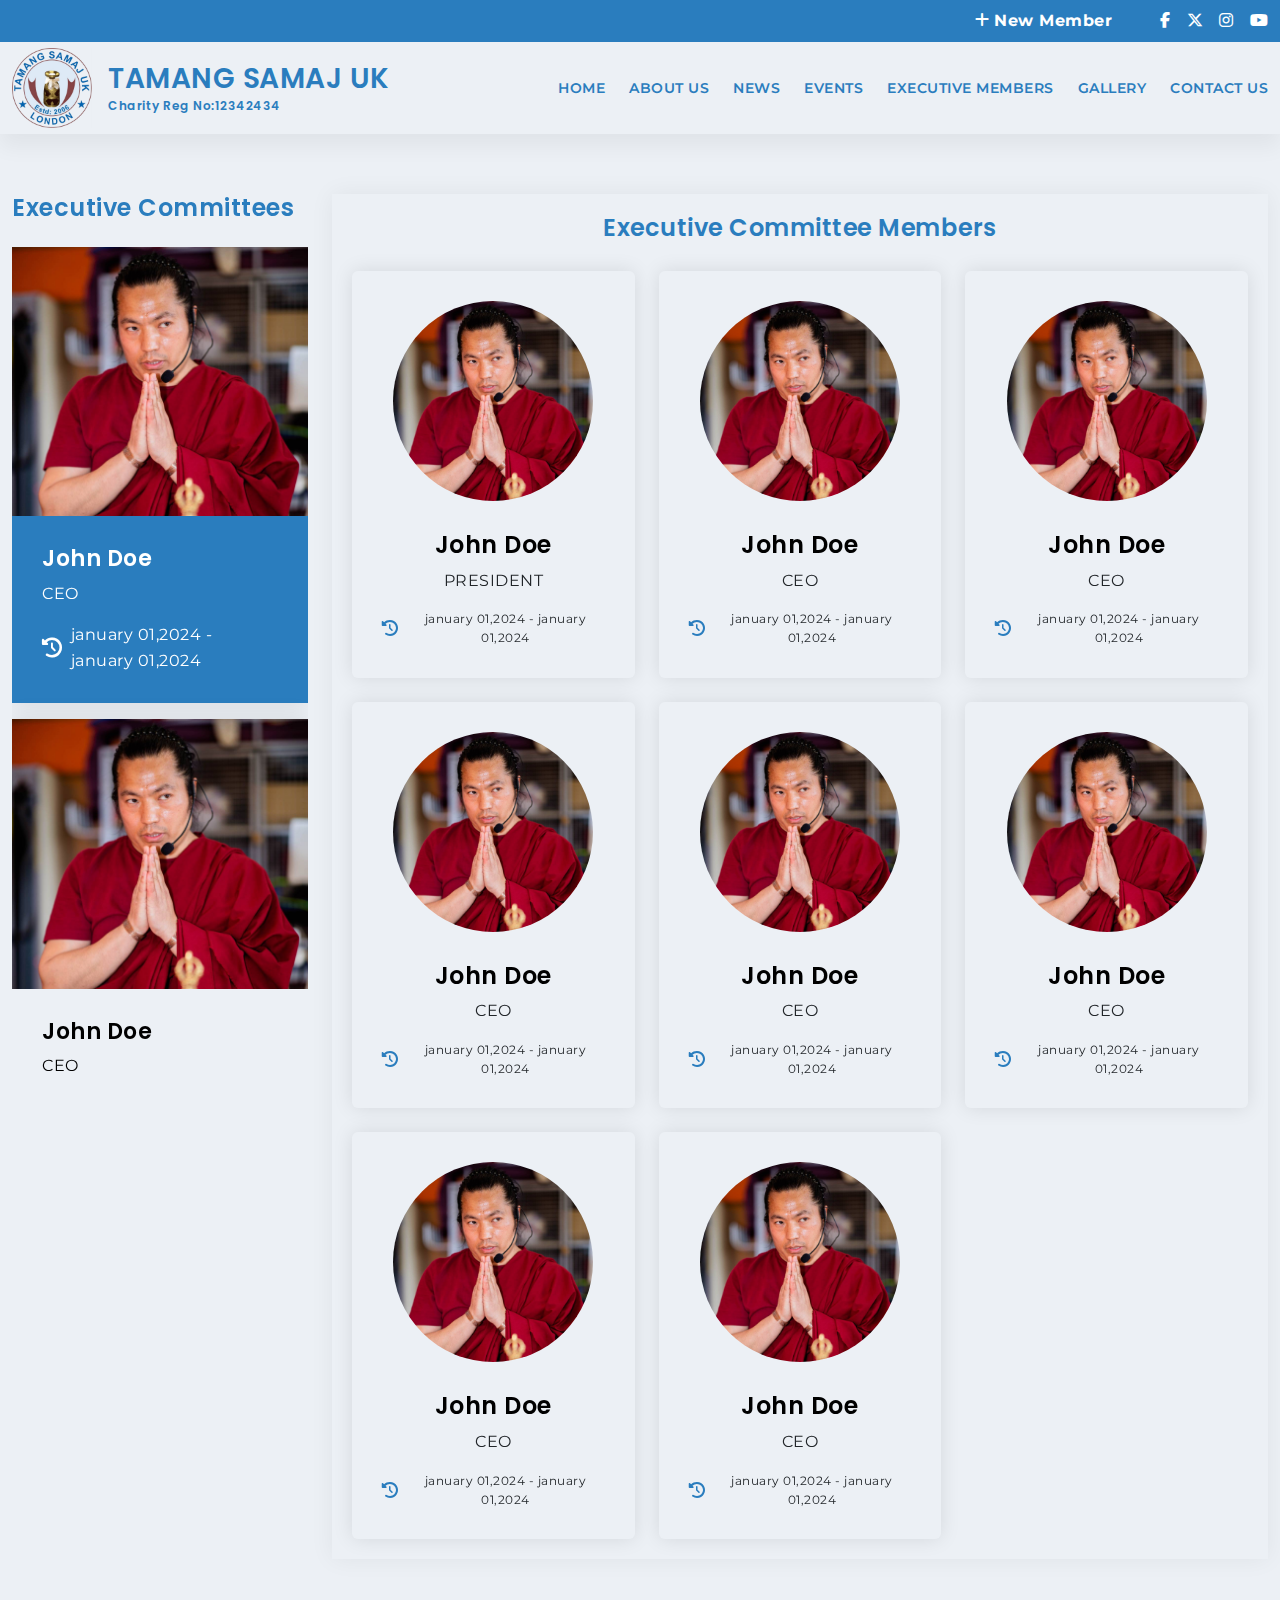
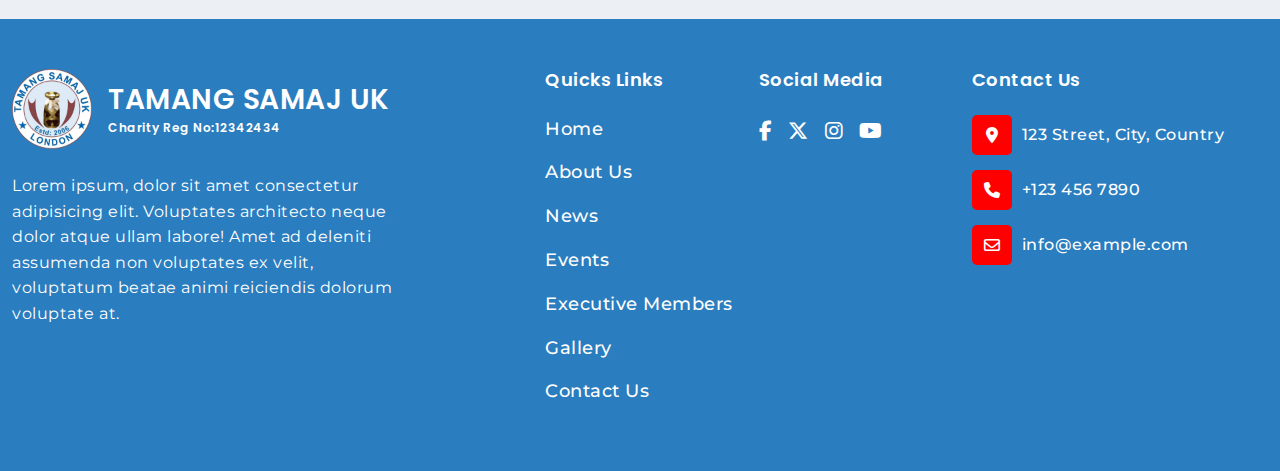
<file: executive-member.html>
<!DOCTYPE html>
<html lang="en">

<head>
    <meta charset="UTF-8">
    <meta name="description"
        content="Support our mission to make a difference. Join us in empowering communities, providing aid, and creating a better future for those in need.">
    <meta name="keywords" content="HTML, CSS, Jquery">
    <meta name="viewport" content="width=device-width, initial-scale=1.0">
    <title>Executive member</title>
    <link rel="stylesheet" href="./assets/vendors/swiper/swiper-bundle.min.css">
    <link rel="stylesheet" href="./assets/vendors/fontawesome/css/all.min.css">
    <link rel="stylesheet" href="assets/vendors/slicknav/slicknav.min.css">
    <link rel="stylesheet" href="./assets/css/bootstrap.min.css">
    <link rel="stylesheet" href="./assets/vendors/venobox/venobox.min.css">
    <link rel="stylesheet" href="./assets/css/style.css">
    <!-- favicon -->
    <link rel="icon" type="image/x-icon" href="./assets/image/tamang-samaj-uk-favicon.png">
</head>

<body>
    <header class="site-header">
        <div class="top-header py-2">
            <div class="container">
                <div class="d-flex justify-content-end align-items-center gap-5">
                    <div class="add-member">
                       <a class="fw-bold" href="./new-member-form.html"><i class="me-1 fa-solid fa-plus"></i>New Member</a>
                    </div>
                    <div class="social-media d-flex gap-3 align-items-center">
                        <a href="#"><i class="fab fa-facebook-f"></i></a>
                        <a href="#"><i class="fa-brands fa-x-twitter"></i></a>
                        <a href="#"><i class="fab fa-instagram"></i></a>
                        <a href="#"><i class="fab fa-youtube"></i></a>
                    </div>
                </div>
            </div>
        </div>
        <div class="main-header navbar-expand-xl">
            <div class="container">
                <div class="menu-wrapper d-flex justify-content-between align-items-center">
                    <div class="site-logo d-flex align-items-center gap-3">
                        <a href="./index.html"><img src="./assets/image/tamangSamajuk.png" alt="Charity-logo"></a>
                        <h3 class="mb-0"><a href="./index.html">Tamang Samaj UK<span class="mt-1 d-block">Charity Reg
                                    No:12342434</span></a></h3>
                    </div>
                    <div class="nav-wrap">
                        <button class="d-xl-none site-nav-toggler" type="button" data-bs-toggle="offcanvas"
                            data-bs-target="#offcanvas_navigation" aria-controls="offcanvas_navigation">
                            <svg height="24" viewBox="0 0 24 24" width="24" xmlns="http://www.w3.org/2000/svg">
                                <path
                                    d="M22,17 L22,19 L2,19 L2,17 L22,17 Z M22,11 L22,13 L2,13 L2,11 L22,11 Z M22,5 L22,7 L2,7 L2,5 L22,5 Z"
                                    fill-rule="evenodd" />
                            </svg>
                        </button>

                        <div class="header-offcanvas offcanvas offcanvas-start" tabindex="-1" id="offcanvas_navigation">
                            <div class="offcanvas-header">
                                <button type="button" class="btn-close" data-bs-dismiss="offcanvas"
                                    aria-label="Close"></button>
                            </div>
                            <div class="offcanvas-body">
                                <nav class="header-nav">
                                    <ul class="menu d-flex flex-wrap gap-4">
                                        <li><a href="./index.html">Home</a></li>
                                        <li><a href="./about.html">About Us</a></li>
                                        <li><a href="./news.html">News</a></li>
                                        <li><a href="./Event.html">Events</a></li>
                                        <li><a href="./executive-member.html">Executive Members</a></li>
                                        <li><a href="./gallery.html">Gallery</a></li>
                                        <li><a href="./contact.html">Contact Us</a></li>
                                    </ul>
                                </nav>
                            </div>
                        </div>
                    </div>
                </div>
            </div>
        </div>
    </header>
    <section class="exevutive-member block">
        <div class="container">
            <div class="row justify-content-center">
                <div class="col-md-3">
                </div>
            </div>
            <div class="member-card-content d-flex align-items-start">
                <div class="nav nav-pills" id="v-pills-tab" role="tablist" aria-orientation="vertical">
                    <div class="row g-4">
                        <div class="col-md-6 col-lg-3 committee-sticky">
                            <h3 class="h4 mb-4">Executive Committees</h3>
                            <div class="member-card-wrapper">
                                <div class="d-flex flex-shrink-0 d-md-block mb-3 nav-link p-0 active" id="
                                    v-pills-home-tab" data-bs-toggle="pill" data-bs-target="#v-pills-home" type="button"
                                    role="tab" aria-controls="v-pills-home" aria-selected="true">
                                    <img src="./assets/image/men-image.jpg"
                                            alt="men-image">
                                    <div class="card-body">
                                        <h3 class="h5">John Doe</h3>
                                        <span>CEO</span>
                                        <div class="date d-flex align-items-center gap-2 mt-3">
                                            <i class="fa-solid fa-clock-rotate-left"></i>
                                            <span>january 01,2024 - january 01,2024</span>
                                        </div>
                                    </div>
                                </div>
                                <div class="d-flex flex-shrink-0 d-md-block mb-3 nav-link p-0" id="v-pills-profile-tab"
                                    data-bs-toggle="pill" data-bs-target="#v-pills-profile" type="button" role="tab"
                                    aria-controls="v-pills-profile" aria-selected="false">
                                    <img src="./assets/image/men-image.jpg"
                                            alt="men-image">
                                    <div class="card-body">
                                        <h3 class="h5">John Doe</h3>
                                        <span>CEO</span>
                                        <div class="date d-flex align-items-center gap-2 mt-3">
                                            <i class="fa-solid fa-clock-rotate-left"></i>
                                            <span>january 01,2024 - january 01,2024</span>
                                        </div>
                                    </div>
                                </div>
                                <div class="d-flex flex-shrink-0 d-md-block mb-3 nav-link p-0" id="v-pills-messages-tab"
                                    data-bs-toggle="pill" data-bs-target="#v-pills-messages" type="button" role="tab"
                                    aria-controls="v-pills-messages" aria-selected="false">
                                    <img src="./assets/image/men-image.jpg"
                                            alt="men-image">
                                    <div class="card-body">
                                        <h3 class="h5">John Doe</h3>
                                        <span>CEO</span>
                                        <div class="date d-flex align-items-center gap-2  mt-3">
                                            <i class="fa-solid fa-clock-rotate-left"></i>
                                            <span>january 01,2024 - january 01,2024</span>
                                        </div>
                                    </div>
                                </div>
                                <div class="d-flex flex-shrink-0 d-md-block mb-3 nav-link p-0" id="v-pills-settings-tab"
                                    data-bs-toggle="pill" data-bs-target="#v-pills-settings" type="button" role="tab"
                                    aria-controls="v-pills-settings" aria-selected="false">
                                    <img src="./assets/image/men-image.jpg"
                                            alt="men-image">
                                    <div class="card-body">
                                        <h3 class="h5">John Doe</h3>
                                        <span>CEO</span>
                                        <div class="date d-flex align-items-center gap-2 mt-3">
                                            <i class="fa-solid fa-clock-rotate-left"></i>
                                            <span>january 01,2024 - january 01,2024</span>
                                        </div>
                                    </div>
                                </div>
                            </div>
                        </div>
                        <div class="col-md-6 col-lg-9">
                            <div class="tab-details tab-content" id="v-pills-tabContent">
                                <div class="tab-pane fade show active" id="v-pills-home" role="tabpanel"
                                    aria-labelledby="v-pills-home-tab" tabindex="0">
                                    <h2 class="h4 text-center mb-1">Executive Committee Members</h2>
                                    <div class="row g-4 mt-20">
                                        <div class="col-lg-6 col-xl-4 col-xxl-3">
                                            <div class="card ex-member-card">
                                                <img src="./assets/image/men-image.jpg"
                                            alt="men-image">
                                                <div class="card-body">
                                                    <h3 class="h4">John Doe</h3>
                                                    <span>PRESIDENT</span>
                                                    <div class="date d-flex align-items-center gap-2 mt-3 justify-content-center">
                                                        <i class="fa-solid fa-clock-rotate-left"></i>
                                                        <span>january 01,2024 - january 01,2024</span>
                                                    </div>

                                                </div>
                                            </div>
                                        </div>
                                        <div class="col-lg-6 col-xl-4 col-xxl-3">
                                            <div class="card ex-member-card">
                                                <img src="./assets/image/men-image.jpg"
                                            alt="men-image">
                                                <div class="card-body">
                                                    <h3 class="h4">John Doe</h3>
                                                    <span>CEO</span>
                                                    <div class="date d-flex align-items-center gap-2 mt-3 justify-content-center">
                                                        <i class="fa-solid fa-clock-rotate-left"></i>
                                                        <span>january 01,2024 - january 01,2024</span>
                                                    </div>

                                                </div>
                                            </div>
                                        </div>
                                        <div class="col-lg-6 col-xl-4 col-xxl-3">
                                            <div class="card ex-member-card">
                                                <img src="./assets/image/men-image.jpg"
                                            alt="men-image">
                                                <div class="card-body">
                                                    <h3 class="h4">John Doe</h3>
                                                    <span>CEO</span>
                                                    <div class="date d-flex align-items-center gap-2 mt-3 justify-content-center">
                                                        <i class="fa-solid fa-clock-rotate-left"></i>
                                                        <span>january 01,2024 - january 01,2024</span>
                                                    </div>

                                                </div>
                                            </div>
                                        </div>
                                        <div class="col-lg-6 col-xl-4 col-xxl-3">
                                            <div class="card ex-member-card">
                                                <img src="./assets/image/men-image.jpg"
                                            alt="men-image">
                                                <div class="card-body">
                                                    <h3 class="h4">John Doe</h3>
                                                    <span>CEO</span>
                                                    <div class="date d-flex align-items-center gap-2 mt-3 justify-content-center">
                                                        <i class="fa-solid fa-clock-rotate-left"></i>
                                                        <span>january 01,2024 - january 01,2024</span>
                                                    </div>

                                                </div>
                                            </div>
                                        </div>
                                        <div class="col-lg-6 col-xl-4 col-xxl-3">
                                            <div class="card ex-member-card">
                                                <img src="./assets/image/men-image.jpg"
                                            alt="men-image">
                                                <div class="card-body">
                                                    <h3 class="h4">John Doe</h3>
                                                    <span>CEO</span>
                                                    <div class="date d-flex align-items-center gap-2 mt-3 justify-content-center">
                                                        <i class="fa-solid fa-clock-rotate-left"></i>
                                                        <span>january 01,2024 - january 01,2024</span>
                                                    </div>

                                                </div>
                                            </div>
                                        </div>
                                        <div class="col-lg-6 col-xl-4 col-xxl-3">
                                            <div class="card ex-member-card">
                                                <img src="./assets/image/men-image.jpg"
                                            alt="men-image">
                                                <div class="card-body">
                                                    <h3 class="h4">John Doe</h3>
                                                    <span>CEO</span>
                                                    <div class="date d-flex align-items-center gap-2 mt-3 justify-content-center">
                                                        <i class="fa-solid fa-clock-rotate-left"></i>
                                                        <span>january 01,2024 - january 01,2024</span>
                                                    </div>

                                                </div>
                                            </div>
                                        </div>
                                        <div class="col-lg-6 col-xl-4 col-xxl-3">
                                            <div class="card ex-member-card">
                                                <img src="./assets/image/men-image.jpg"
                                            alt="men-image">
                                                <div class="card-body">
                                                    <h3 class="h4">John Doe</h3>
                                                    <span>CEO</span>
                                                    <div class="date d-flex align-items-center gap-2 mt-3 justify-content-center">
                                                        <i class="fa-solid fa-clock-rotate-left"></i>
                                                        <span>january 01,2024 - january 01,2024</span>
                                                    </div>
                                                </div>
                                            </div>
                                        </div>
                                        <div class="col-lg-6 col-xl-4 col-xxl-3">
                                            <div class="card ex-member-card">
                                                <img src="./assets/image/men-image.jpg"
                                            alt="men-image">
                                                <div class="card-body">
                                                    <h3 class="h4">John Doe</h3>
                                                    <span>CEO</span>
                                                    <div class="date d-flex align-items-center gap-2 mt-3 justify-content-center">
                                                        <i class="fa-solid fa-clock-rotate-left"></i>
                                                        <span>january 01,2024 - january 01,2024</span>
                                                    </div>

                                                </div>
                                            </div>
                                        </div>
                                    </div>
                                </div>
                                <!-- Other tabs -->
                                <div class="tab-pane fade" id="v-pills-profile" role="tabpanel"
                                    aria-labelledby="v-pills-profile-tab" tabindex="0">
                                    <h2 class="h4 text-center mb-1">Executive Committee Members
                                    </h2>
                                    <div class="row g-4 mt-20">
                                        <div class="col-lg-6 col-xl-4 col-xxl-3">
                                            <div class="card ex-member-card">
                                                <img src="./assets/image/men-image.jpg"
                                            alt="men-image">
                                                <div class="card-body">
                                                    <h3 class="h4">John Doe</h3>
                                                    <span>PRESIDENT</span>
                                                    <div class="date d-flex align-items-center gap-2 mt-3 justify-content-center">
                                                        <i class="fa-solid fa-clock-rotate-left"></i>
                                                        <span>january 01,2024 - january 01,2024</span>
                                                    </div>

                                                </div>
                                            </div>
                                        </div>
                                        <div class="col-lg-6 col-xl-4 col-xxl-3">
                                            <div class="card ex-member-card">
                                                <img src="./assets/image/men-image.jpg"
                                            alt="men-image">
                                                <div class="card-body">
                                                    <h3 class="h4">John Doe</h3>
                                                    <span>CEO</span>
                                                    <div class="date d-flex align-items-center gap-2 mt-3 justify-content-center">
                                                        <i class="fa-solid fa-clock-rotate-left"></i>
                                                        <span>january 01,2024 - january 01,2024</span>
                                                    </div>

                                                </div>
                                            </div>
                                        </div>
                                        <div class="col-lg-6 col-xl-4 col-xxl-3">
                                            <div class="card ex-member-card">
                                                <img src="./assets/image/men-image.jpg"
                                            alt="men-image">
                                                <div class="card-body">
                                                    <h3 class="h4">John Doe</h3>
                                                    <span>CEO</span>
                                                    <div class="date d-flex align-items-center gap-2 mt-3 justify-content-center">
                                                        <i class="fa-solid fa-clock-rotate-left"></i>
                                                        <span>january 01,2024 - january 01,2024</span>
                                                    </div>

                                                </div>
                                            </div>
                                        </div>
                                        <div class="col-lg-6 col-xl-4 col-xxl-3">
                                            <div class="card ex-member-card">
                                                <img src="./assets/image/men-image.jpg"
                                            alt="men-image">
                                                <div class="card-body">
                                                    <h3 class="h4">John Doe</h3>
                                                    <span>CEO</span>
                                                    <div class="date d-flex align-items-center gap-2 mt-3 justify-content-center">
                                                        <i class="fa-solid fa-clock-rotate-left"></i>
                                                        <span>january 01,2024 - january 01,2024</span>
                                                    </div>

                                                </div>
                                            </div>
                                        </div>
                                        <div class="col-lg-6 col-xl-4 col-xxl-3">
                                            <div class="card ex-member-card">
                                                <img src="./assets/image/men-image.jpg"
                                            alt="men-image">
                                                <div class="card-body">
                                                    <h3 class="h4">John Doe</h3>
                                                    <span>CEO</span>
                                                    <div class="date d-flex align-items-center gap-2 mt-3 justify-content-center">
                                                        <i class="fa-solid fa-clock-rotate-left"></i>
                                                        <span>january 01,2024 - january 01,2024</span>
                                                    </div>

                                                </div>
                                            </div>
                                        </div>
                                        <div class="col-lg-6 col-xl-4 col-xxl-3">
                                            <div class="card ex-member-card">
                                                <img src="./assets/image/men-image.jpg"
                                            alt="men-image">
                                                <div class="card-body">
                                                    <h3 class="h4">John Doe</h3>
                                                    <span>CEO</span>
                                                    <div class="date d-flex align-items-center gap-2 mt-3 justify-content-center">
                                                        <i class="fa-solid fa-clock-rotate-left"></i>
                                                        <span>january 01,2024 - january 01,2024</span>
                                                    </div>

                                                </div>
                                            </div>
                                        </div>
                                        <div class="col-lg-6 col-xl-4 col-xxl-3">
                                            <div class="card ex-member-card">
                                                <img src="./assets/image/men-image.jpg"
                                            alt="men-image">
                                                <div class="card-body">
                                                    <h3 class="h4">John Doe</h3>
                                                    <span>CEO</span>
                                                    <div class="date d-flex align-items-center gap-2 mt-3 justify-content-center">
                                                        <i class="fa-solid fa-clock-rotate-left"></i>
                                                        <span>january 01,2024 - january 01,2024</span>
                                                    </div>
                                                </div>
                                            </div>
                                        </div>
                                        <div class="col-lg-6 col-xl-4 col-xxl-3">
                                            <div class="card ex-member-card">
                                                <img src="./assets/image/men-image.jpg"
                                            alt="men-image">
                                                <div class="card-body">
                                                    <h3 class="h4">John Doe</h3>
                                                    <span>CEO</span>
                                                    <div class="date d-flex align-items-center gap-2 mt-3 justify-content-center">
                                                        <i class="fa-solid fa-clock-rotate-left"></i>
                                                        <span>january 01,2024 - january 01,2024</span>
                                                    </div>

                                                </div>
                                            </div>
                                        </div>
                                    </div>
                                </div>
                                <div class="tab-pane fade" id="v-pills-messages" role="tabpanel"
                                    aria-labelledby="v-pills-messages-tab" tabindex="0">
                                    <h2 class="h4 text-center mb-1">Executive Committee Members</h2>
                                    <div class="row g-4 mt-20">
                                        <div class="col-lg-6 col-xl-4 col-xxl-3">
                                            <div class="card ex-member-card">
                                                <img src="./assets/image/men-image.jpg"
                                            alt="men-image">
                                                <div class="card-body">
                                                    <h3 class="h4">John Doe</h3>
                                                    <span>PRESIDENT</span>
                                                    <div class="date d-flex align-items-center gap-2 mt-3 justify-content-center">
                                                        <i class="fa-solid fa-clock-rotate-left"></i>
                                                        <span>january 01,2024 - january 01,2024</span>
                                                    </div>

                                                </div>
                                            </div>
                                        </div>
                                        <div class="col-lg-6 col-xl-4 col-xxl-3">
                                            <div class="card ex-member-card">
                                                <img src="./assets/image/men-image.jpg"
                                            alt="men-image">
                                                <div class="card-body">
                                                    <h3 class="h4">John Doe</h3>
                                                    <span>CEO</span>
                                                    <div class="date d-flex align-items-center gap-2 mt-3 justify-content-center">
                                                        <i class="fa-solid fa-clock-rotate-left"></i>
                                                        <span>january 01,2024 - january 01,2024</span>
                                                    </div>

                                                </div>
                                            </div>
                                        </div>
                                        <div class="col-lg-6 col-xl-4 col-xxl-3">
                                            <div class="card ex-member-card">
                                                <img src="./assets/image/men-image.jpg"
                                            alt="men-image">
                                                <div class="card-body">
                                                    <h3 class="h4">John Doe</h3>
                                                    <span>CEO</span>
                                                    <div class="date d-flex align-items-center gap-2 mt-3 justify-content-center">
                                                        <i class="fa-solid fa-clock-rotate-left"></i>
                                                        <span>january 01,2024 - january 01,2024</span>
                                                    </div>

                                                </div>
                                            </div>
                                        </div>
                                        <div class="col-lg-6 col-xl-4 col-xxl-3">
                                            <div class="card ex-member-card">
                                                <img src="./assets/image/men-image.jpg"
                                            alt="men-image">
                                                <div class="card-body">
                                                    <h3 class="h4">John Doe</h3>
                                                    <span>CEO</span>
                                                    <div class="date d-flex align-items-center gap-2 mt-3 justify-content-center">
                                                        <i class="fa-solid fa-clock-rotate-left"></i>
                                                        <span>january 01,2024 - january 01,2024</span>
                                                    </div>

                                                </div>
                                            </div>
                                        </div>
                                        <div class="col-lg-6 col-xl-4 col-xxl-3">
                                            <div class="card ex-member-card">
                                                <img src="./assets/image/men-image.jpg"
                                            alt="men-image">
                                                <div class="card-body">
                                                    <h3 class="h4">John Doe</h3>
                                                    <span>CEO</span>
                                                    <div class="date d-flex align-items-center gap-2 mt-3 justify-content-center">
                                                        <i class="fa-solid fa-clock-rotate-left"></i>
                                                        <span>january 01,2024 - january 01,2024</span>
                                                    </div>

                                                </div>
                                            </div>
                                        </div>
                                        <div class="col-lg-6 col-xl-4 col-xxl-3">
                                            <div class="card ex-member-card">
                                                <img src="./assets/image/men-image.jpg"
                                            alt="men-image">
                                                <div class="card-body">
                                                    <h3 class="h4">John Doe</h3>
                                                    <span>CEO</span>
                                                    <div class="date d-flex align-items-center gap-2 mt-3 justify-content-center">
                                                        <i class="fa-solid fa-clock-rotate-left"></i>
                                                        <span>january 01,2024 - january 01,2024</span>
                                                    </div>

                                                </div>
                                            </div>
                                        </div>
                                        <div class="col-lg-6 col-xl-4 col-xxl-3">
                                            <div class="card ex-member-card">
                                                <img src="./assets/image/men-image.jpg"
                                            alt="men-image">
                                                <div class="card-body">
                                                    <h3 class="h4">John Doe</h3>
                                                    <span>CEO</span>
                                                    <div class="date d-flex align-items-center gap-2 mt-3 justify-content-center">
                                                        <i class="fa-solid fa-clock-rotate-left"></i>
                                                        <span>january 01,2024 - january 01,2024</span>
                                                    </div>
                                                </div>
                                            </div>
                                        </div>
                                        <div class="col-lg-6 col-xl-4 col-xxl-3">
                                            <div class="card ex-member-card">
                                                <img src="./assets/image/men-image.jpg"
                                            alt="men-image">
                                                <div class="card-body">
                                                    <h3 class="h4">John Doe</h3>
                                                    <span>CEO</span>
                                                    <div class="date d-flex align-items-center gap-2 mt-3 justify-content-center">
                                                        <i class="fa-solid fa-clock-rotate-left"></i>
                                                        <span>january 01,2024 - january 01,2024</span>
                                                    </div>

                                                </div>
                                            </div>
                                        </div>
                                    </div>
                                </div>
                                <div class="tab-pane fade" id="v-pills-settings" role="tabpanel"
                                    aria-labelledby="v-pills-settings-tab" tabindex="0">
                                    <h2 class="h4 text-center mb-1">Executive Committee Members</h2>
                                    <div class="row g-4 mt-20">
                                        <div class="col-lg-6 col-xl-4 col-xxl-3">
                                            <div class="card ex-member-card">
                                                <img src="./assets/image/men-image.jpg"
                                            alt="men-image">
                                                <div class="card-body">
                                                    <h3 class="h4">John Doe</h3>
                                                    <span>PRESIDENT</span>
                                                    <div class="date d-flex align-items-center gap-2 mt-3 justify-content-center">
                                                        <i class="fa-solid fa-clock-rotate-left"></i>
                                                        <span>january 01,2024 - january 01,2024</span>
                                                    </div>

                                                </div>
                                            </div>
                                        </div>
                                        <div class="col-lg-6 col-xl-4 col-xxl-3">
                                            <div class="card ex-member-card">
                                                <img src="./assets/image/men-image.jpg"
                                            alt="men-image">
                                                <div class="card-body">
                                                    <h3 class="h4">John Doe</h3>
                                                    <span>CEO</span>
                                                    <div class="date d-flex align-items-center gap-2 mt-3 justify-content-center">
                                                        <i class="fa-solid fa-clock-rotate-left"></i>
                                                        <span>january 01,2024 - january 01,2024</span>
                                                    </div>

                                                </div>
                                            </div>
                                        </div>
                                        <div class="col-lg-6 col-xl-4 col-xxl-3">
                                            <div class="card ex-member-card">
                                                <img src="./assets/image/men-image.jpg"
                                            alt="men-image">
                                                <div class="card-body">
                                                    <h3 class="h4">John Doe</h3>
                                                    <span>CEO</span>
                                                    <div class="date d-flex align-items-center gap-2 mt-3 justify-content-center">
                                                        <i class="fa-solid fa-clock-rotate-left"></i>
                                                        <span>january 01,2024 - january 01,2024</span>
                                                    </div>

                                                </div>
                                            </div>
                                        </div>
                                        <div class="col-lg-6 col-xl-4 col-xxl-3">
                                            <div class="card ex-member-card">
                                                <img src="./assets/image/men-image.jpg"
                                            alt="men-image">
                                                <div class="card-body">
                                                    <h3 class="h4">John Doe</h3>
                                                    <span>CEO</span>
                                                    <div class="date d-flex align-items-center gap-2 mt-3 justify-content-center">
                                                        <i class="fa-solid fa-clock-rotate-left"></i>
                                                        <span>january 01,2024 - january 01,2024</span>
                                                    </div>

                                                </div>
                                            </div>
                                        </div>
                                        <div class="col-lg-6 col-xl-4 col-xxl-3">
                                            <div class="card ex-member-card">
                                                <img src="./assets/image/men-image.jpg"
                                            alt="men-image">
                                                <div class="card-body">
                                                    <h3 class="h4">John Doe</h3>
                                                    <span>CEO</span>
                                                    <div class="date d-flex align-items-center gap-2 mt-3 justify-content-center">
                                                        <i class="fa-solid fa-clock-rotate-left"></i>
                                                        <span>january 01,2024 - january 01,2024</span>
                                                    </div>

                                                </div>
                                            </div>
                                        </div>
                                        <div class="col-lg-6 col-xl-4 col-xxl-3">
                                            <div class="card ex-member-card">
                                                <img src="./assets/image/men-image.jpg"
                                            alt="men-image">
                                                <div class="card-body">
                                                    <h3 class="h4">John Doe</h3>
                                                    <span>CEO</span>
                                                    <div class="date d-flex align-items-center gap-2 mt-3 justify-content-center">
                                                        <i class="fa-solid fa-clock-rotate-left"></i>
                                                        <span>january 01,2024 - january 01,2024</span>
                                                    </div>

                                                </div>
                                            </div>
                                        </div>
                                        <div class="col-lg-6 col-xl-4 col-xxl-3">
                                            <div class="card ex-member-card">
                                                <img src="./assets/image/men-image.jpg"
                                            alt="men-image">
                                                <div class="card-body">
                                                    <h3 class="h4">John Doe</h3>
                                                    <span>CEO</span>
                                                    <div class="date d-flex align-items-center gap-2 mt-3 justify-content-center">
                                                        <i class="fa-solid fa-clock-rotate-left"></i>
                                                        <span>january 01,2024 - january 01,2024</span>
                                                    </div>
                                                </div>
                                            </div>
                                        </div>
                                        <div class="col-lg-6 col-xl-4 col-xxl-3">
                                            <div class="card ex-member-card">
                                                <img src="./assets/image/men-image.jpg"
                                            alt="men-image">
                                                <div class="card-body">
                                                    <h3 class="h4">John Doe</h3>
                                                    <span>CEO</span>
                                                    <div class="date d-flex align-items-center gap-2 mt-3 justify-content-center">
                                                        <i class="fa-solid fa-clock-rotate-left"></i>
                                                        <span>january 01,2024 - january 01,2024</span>
                                                    </div>

                                                </div>
                                            </div>
                                        </div>
                                    </div>
                                </div>
                            </div>
                        </div>
                    </div>

                </div>
            </div>
        </div>
    </section>
    <footer class="site-footer">
        <div class="container">
            <div class="row g-4">
                <div class="col-md-6 col-lg-3 col-xl-4">
                    <div class="site-logo d-flex align-items-center gap-3">
                        <a href="./index.html"><img src="./assets/image/tamang-samaj-uk-rooter-logo.png"
                                alt="Charity-logo"></a>
                        <h3 class="mb-0"><a href="./index.html">Tamang Samaj UK<span class="mt-1 d-block">Charity Reg
                                    No:12342434</span></a></h3>
                    </div>
                    <div class="footer-content mt-4">
                        <p class="mb-0 text-white">Lorem ipsum, dolor sit amet consectetur adipisicing elit. Voluptates
                            architecto neque dolor atque ullam labore! Amet ad deleniti assumenda non voluptates ex
                            velit, voluptatum beatae animi reiciendis dolorum voluptate at.</p>
                    </div>
                </div>
                <div class="col-md-6 col-lg-3 col-xl-2 offset-xl-1">
                    <h6>Quicks Links</h6>
                    <ul class="footer-quick-link mt-4">
                        <li>
                            <a href="./index.html">home</a>
                        </li>
                        <li>
                            <a href="./about.html">about us</a>
                        </li>
                        <li>
                            <a href="./news.html">news</a>
                        </li>
                        <li>
                            <a href="./Event.html">events</a>
                        </li>
                        <li>
                            <a href="./executive-member.html">executive members</a>
                        </li>
                        <li>
                            <a href="./gallery.html">gallery</a>
                        </li>
                        <li>
                            <a href="./contact.html">contact us</a>
                        </li>
                    </ul>
                </div>
                <div class="col-md-6 col-lg-3 col-xl-2">
                    <h6>Social Media</h6>
                    <div class="d-flex footer-social gap-3 mt-4">
                        <a href="#"><i class="fab fa-facebook-f"></i></a>
                        <a href="#"><i class="fa-brands fa-x-twitter"></i></a>
                        <a href="#"><i class="fab fa-instagram"></i></a>
                        <a href="#"><i class="fab fa-youtube"></i></a>
                    </div>
                </div>
                <div class="col-md-6 col-lg-3 col-xl-3">
                    <h6>Contact Us</h6>
                    <ul class="footer-contact-info mt-4">
                        <li>
                            <div class="info-icon">
                                <i class="fas fa-map-marker-alt"></i>
                            </div>
                            <p class="mb-0 fw-medium">123 Street, City, Country</p>
                        </li>
                        <li>
                            <div class="info-icon">
                                <i class="fas fa-phone"></i>
                            </div>
                            <a href="tel:+1234567890">+123 456 7890</a>
                        </li>
                        <li>
                            <div class="info-icon">
                                <i class="far fa-envelope"></i>
                            </div>
                            <a href="mailto:info@example.com">info@example.com</a>
                        </li>
                    </ul>
                </div>
            </div>
        </div>
    </footer>
    <script src="assets/js/jquery.min.js"></script>
    <script src="./assets/vendors/venobox/venobox.min.js"></script>
    <script src="assets/js/bootstrap.bundle.min.js"></script>
    <script src="assets/vendors/swiper/swiper-bundle.min.js"></script>
    <script src="assets/vendors/slicknav/jquery.slicknav.min.js"></script>
    <script src="assets/js/script.js"></script>
</body>

</html>
</file>
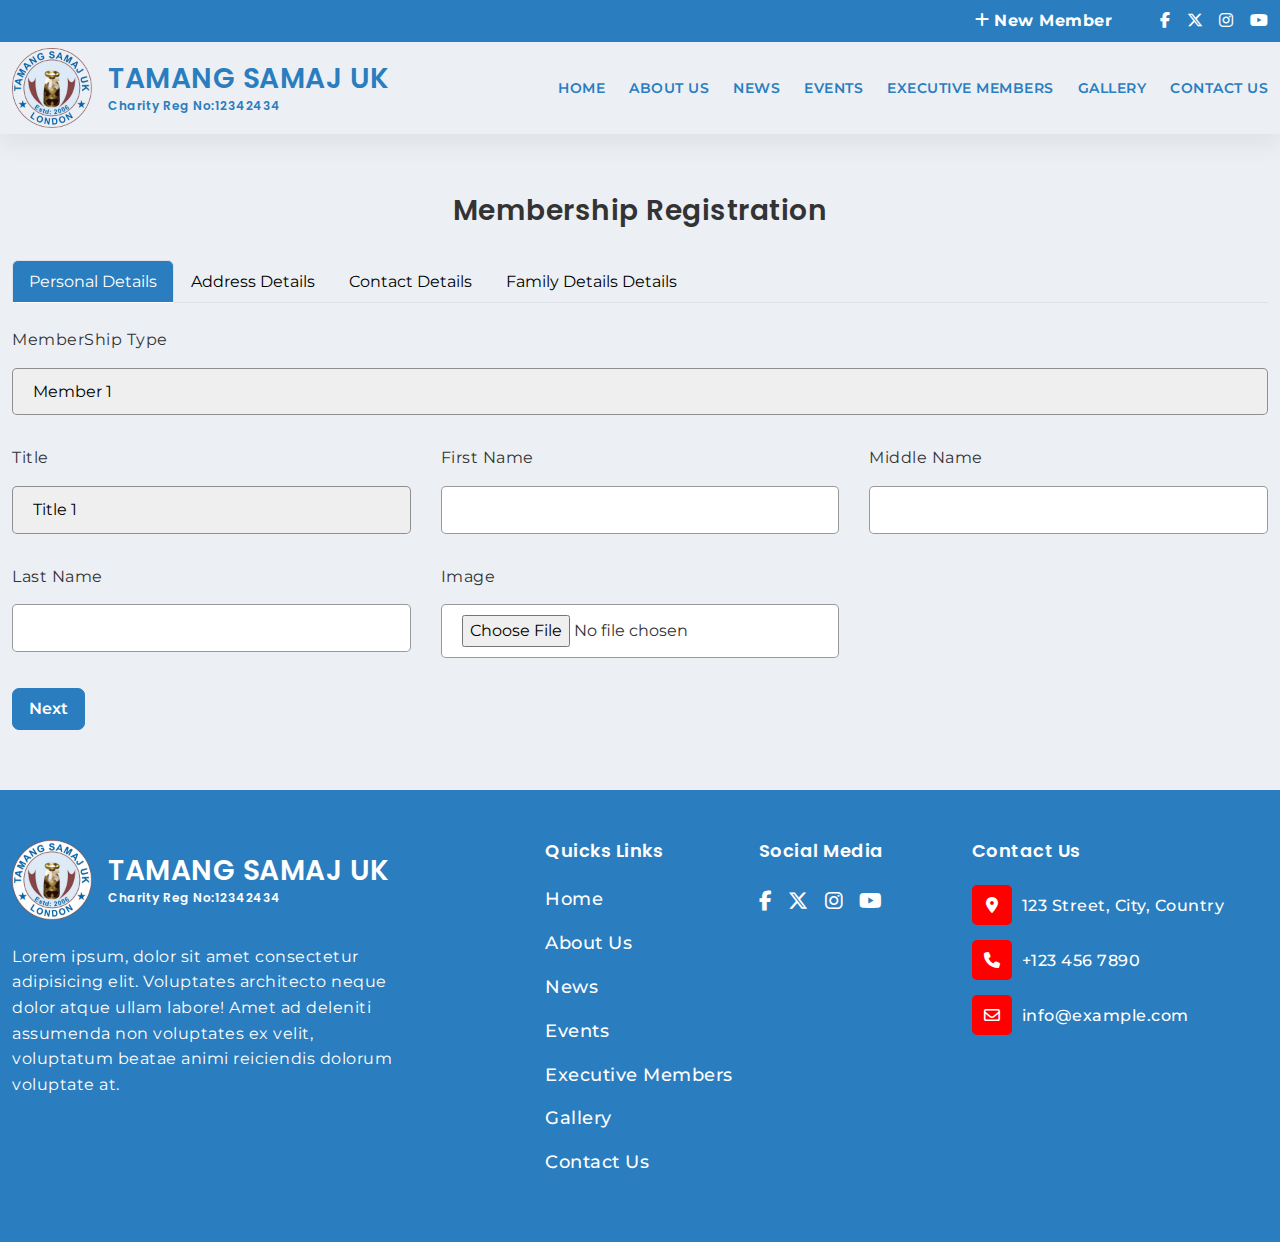
<file: new-member-form.html>
<!DOCTYPE html>
<html lang="en">

<head>
    <meta charset="UTF-8">
    <meta name="description"
        content="Support our mission to make a difference. Join us in empowering communities, providing aid, and creating a better future for those in need.">
    <meta name="keywords" content="HTML, CSS, Jquery">
    <meta name="viewport" content="width=device-width, initial-scale=1.0">
    <title>About</title>
    <link rel="stylesheet" href="./assets/vendors/swiper/swiper-bundle.min.css">
    <link rel="stylesheet" href="./assets/vendors/fontawesome/css/all.min.css">
    <link rel="stylesheet" href="assets/vendors/slicknav/slicknav.min.css">
    <link rel="stylesheet" href="./assets/css/bootstrap.min.css">
    <link rel="stylesheet" href="./assets/vendors/venobox/venobox.min.css">
    <link rel="stylesheet" href="./assets/css/style.css">
    <!-- favicon -->
    <link rel="icon" type="image/x-icon" href="./assets/image/tamang-samaj-uk-favicon.png">
</head>

<body>
    <header class="site-header">
        <div class="top-header py-2">
            <div class="container">
                <div class="d-flex justify-content-end align-items-center gap-5">
                    <div class="add-member">
                        <a class="fw-bold" href="./new-member-form.html"><i class="me-1 fa-solid fa-plus"></i>New
                            Member</a>
                    </div>
                    <div class="social-media d-flex gap-3 align-items-center">
                        <a href="#"><i class="fab fa-facebook-f"></i></a>
                        <a href="#"><i class="fa-brands fa-x-twitter"></i></a>
                        <a href="#"><i class="fab fa-instagram"></i></a>
                        <a href="#"><i class="fab fa-youtube"></i></a>
                    </div>
                </div>
            </div>
        </div>
        <div class="main-header navbar-expand-xl">
            <div class="container">
                <div class="menu-wrapper d-flex justify-content-between align-items-center">
                    <div class="site-logo d-flex align-items-center gap-3">
                        <a href="./index.html"><img src="./assets/image/tamangSamajuk.png" alt="Charity-logo"></a>
                        <h3 class="mb-0"><a href="./index.html">Tamang Samaj UK<span class="mt-1 d-block">Charity Reg
                                    No:12342434</span></a></h3>
                    </div>
                    <div class="nav-wrap">
                        <button class="d-xl-none site-nav-toggler" type="button" data-bs-toggle="offcanvas"
                            data-bs-target="#offcanvas_navigation" aria-controls="offcanvas_navigation">
                            <svg height="24" viewBox="0 0 24 24" width="24" xmlns="http://www.w3.org/2000/svg">
                                <path
                                    d="M22,17 L22,19 L2,19 L2,17 L22,17 Z M22,11 L22,13 L2,13 L2,11 L22,11 Z M22,5 L22,7 L2,7 L2,5 L22,5 Z"
                                    fill-rule="evenodd" />
                            </svg>
                        </button>

                        <div class="header-offcanvas offcanvas offcanvas-start" tabindex="-1" id="offcanvas_navigation">
                            <div class="offcanvas-header">
                                <button type="button" class="btn-close" data-bs-dismiss="offcanvas"
                                    aria-label="Close"></button>
                            </div>
                            <div class="offcanvas-body">
                                <nav class="header-nav">
                                    <ul class="menu d-flex flex-wrap gap-4">
                                        <li><a href="./index.html">Home</a></li>
                                        <li><a href="./about.html">About Us</a></li>
                                        <li><a href="./news.html">News</a></li>
                                        <li><a href="./Event.html">Events</a></li>
                                        <li><a href="./executive-member.html">Executive Members</a></li>
                                        <li><a href="./gallery.html">Gallery</a></li>
                                        <li><a href="./contact.html">Contact Us</a></li>
                                    </ul>
                                </nav>
                            </div>
                        </div>


                    </div>
                </div>
            </div>
        </div>
    </header>
    <section class="new-member block">
        <div class="container">
            <div class="row justify-content-center align-items-center g-4 mb-4">
                <div class="col md-5">
                    <h2 class="h3 text-center">Membership Registration</h2>
                </div>
            </div>
            <ul class="nav nav-tabs mb-4" id="myTab" role="tablist">
                <li class="nav-item" role="presentation">
                    <button class="nav-link active" id="personal-tab" data-bs-toggle="tab"
                        data-bs-target="#personal-tab-pane" type="button" role="tab" aria-controls="personal-tab-pane"
                        aria-selected="true">Personal Details</button>
                </li>
                <li class="nav-item" role="presentation">
                    <button class="nav-link" id="address-tab" data-bs-toggle="tab" data-bs-target="#address-tab-pane"
                        type="button" role="tab" aria-controls="address-tab-pane" aria-selected="false">Address
                        Details</button>
                </li>
                <li class="nav-item" role="presentation">
                    <button class="nav-link" id="contact-tab" data-bs-toggle="tab" data-bs-target="#contact-tab-pane"
                        type="button" role="tab" aria-controls="contact-tab-pane" aria-selected="false">Contact
                        Details</button>
                </li>
                <li class="nav-item" role="presentation">
                    <button class="nav-link" id="family-tab" data-bs-toggle="tab" data-bs-target="#family-tab-pane"
                        type="button" role="tab" aria-controls="family-tab-pane" aria-selected="false">Family Details
                        Details</button>
                </li>
            </ul>
            <div class="tab-content" id="myTabContent">
                <div class="tab-pane fade show active" id="personal-tab-pane" role="tabpanel"
                    aria-labelledby="personal-tab" tabindex="0">
                    <form action="#" class="personal-details">
                        <div class="form-group">
                            <label for="MmberShipType">MemberShip Type</label>
                            <select name="Membertype" id="MemberShip">
                                <option value="member1">Member 1</option>
                                <option value="member2">Member 2</option>
                                <option value="member3">Member 3</option>
                                <option value="member4">Member 4</option>
                            </select>
                        </div>
                        <div class="form-group">
                            <label for="title">Title</label>
                            <select name="titleType" id="titleType">
                                <option value="title1">Title 1</option>
                                <option value="title2">Title 2</option>
                                <option value="title3">Title 3</option>
                                <option value="title4">Title 4</option>
                            </select>
                        </div>
                        <div class="form-group">
                            <label for="firstName">First Name</label>
                            <input type="text" name="firstName" required>
                        </div>
                        <div class="form-group">
                            <label for="MiddleName">Middle Name</label>
                            <input type="text" name="MiddleName" required>
                        </div>
                        <div class="form-group">
                            <label for="lastName">Last Name</label>
                            <input type="text" name="LastName" required>
                        </div>
                        <div class="form-group">
                            <label for="lastName">Image</label>
                            <input type="file" name="file" required>
                        </div>
                        <div class="form-group">
                            <button class="btn btn-primary" id="nextToAddress" type="button">Next</button>
                        </div>
                    </form>
                </div>
                <div class="tab-pane fade" id="address-tab-pane" role="tabpanel" aria-labelledby="address-tab"
                    tabindex="0">
                    <form action="#" class="address-details">
                        <div class="form-group">
                            <label for="houseNumberName">House Number or Name</label>
                            <input type="text" placeholder="House Number or Name" required>
                        </div>
                        <div class="form-group">
                            <label for="street">Street</label>
                            <input type="text" placeholder="Street" required>
                        </div>
                        <div class="form-group">
                            <label for="locality">Locality</label>
                            <select name="localityType" id="localityType">
                                <option value="locality">Locality 1</option>
                                <option value="locality2">Locality 2</option>
                                <option value="locality3">Locality 3</option>
                                <option value="locality4">Locality 4</option>
                            </select>
                        </div>
                        <div class="form-group">
                            <label for="town">Town</label>
                            <select name="townType" id="townType">
                                <option value="town1">Town 1</option>
                                <option value="town2">Town 2</option>
                                <option value="town3">Town 3</option>
                                <option value="town4">Town 4</option>
                            </select>
                        </div>
                        <div class="form-group">
                            <label for="country">Country</label>
                            <select name="countryType" id="countryType">
                                <option value="country1">Country 1</option>
                                <option value="country2">Country 2</option>
                                <option value="country3">Country 3</option>
                                <option value="country4">Country 4</option>
                            </select>
                        </div>
                        <div class="form-group">
                            <label for="PostalCode">Postal Code</label>
                            <input type="text" placeholder="Postal Code" required>
                        </div>
                        <div class="form-group">
                            <button class="btn btn-primary" id="nextToContact" type="button">Next</button>
                        </div>
                    </form>
                </div>
                <div class="tab-pane fade" id="contact-tab-pane" role="tabpanel" aria-labelledby="contact-tab"
                    tabindex="0">
                    <form action="#" class="contact-details">
                        <div class="form-group">
                            <label for="email">Email</label>
                            <input type="email" placeholder="Email" required>
                        </div>
                        <div class="form-group">
                            <label for="landLine">Landline</label>
                            <input type="tel" placeholder="Landline" required>
                        </div>
                        <div class="form-group">
                            <label for="mobileNumber">Mobile Number</label>
                            <input type="text" placeholder="Mobile Number" required>
                        </div>
                        <div class="form-group">
                            <div class="form-group">
                                <button class="btn btn-primary" id="nextToFamily" type="button">Next</button>
                            </div>
                        </div>
                    </form>
                </div>
                <div class="tab-pane fade" id="family-tab-pane" role="tabpanel" aria-labelledby="family-tab" tabindex="0">
                    <ul class="nav nav-pills mb-3" id="pills-tab" role="tablist">
                        <li class="nav-item" role="presentation">
                            <!-- Add button -->
                            <button class="rounded btn btn-primary" id="addBtn" type="button">Add</button>
                        </li>
                    </ul>
                
                    <!-- Form template (hidden) -->
                    <div id="familyFormTemplate" style="display:none;">
                        <div class="familyFormInstance">
                            <form action="#" class="family-details">
                                <div class="form-group">
                                    <label for="relation" class="form-label">Relation</label>
                                    <select name="relationType" id="relationType">
                                        <option value="relation1">Relation 1</option>
                                        <option value="relation2">Relation 2</option>
                                        <option value="relation3">Relation 3</option>
                                        <option value="relation4">Relation 4</option>
                                    </select>
                                </div>
                                <div class="form-group">
                                    <label for="title">Title</label>
                                    <select name="titleType" id="titleType">
                                        <option value="title1">Title 1</option>
                                        <option value="title2">Title 2</option>
                                        <option value="title3">Title 3</option>
                                        <option value="title4">Title 4</option>
                                    </select>
                                </div>
                                <div class="form-group">
                                    <label for="firstName">First Name</label>
                                    <input type="text" name="firstName" required>
                                </div>
                                <div class="form-group">
                                    <label for="MiddleName">Middle Name</label>
                                    <input type="text" name="MiddleName" required>
                                </div>
                                <div class="form-group">
                                    <label for="lastName">Last Name</label>
                                    <input type="text" name="LastName" required>
                                </div>
                                <div class="form-group">
                                    <label for="lastName">Image</label>
                                    <input type="file" name="file" required>
                                </div>
                
                                <div class="form-group">
                                    <button type="button" class="btn mb-3 btn-danger removeBtn">Remove</button>
                                </div>
                            </form>
                        </div>
                    </div>
                
                    <!-- Container where multiple forms will be added -->
                    <div id="formsContainer"></div>
                
                    <!-- Submit button (only one) -->
                    <div id="submitContainer" style="display: none;">
                        <button type="submit" class="btn btn-success" id="submitBtn">Submit</button>
                    </div>
                </div>
            </div>
        </div>
    </section>

    <footer class="site-footer">
        <div class="container">
            <div class="row g-4">
                <div class="col-md-6 col-lg-3 col-xl-4">
                    <div class="site-logo d-flex align-items-center gap-3">
                        <a href="./index.html"><img src="./assets/image/tamang-samaj-uk-rooter-logo.png"
                                alt="Charity-logo"></a>
                        <h3 class="mb-0"><a href="./index.html">Tamang Samaj UK<span class="mt-1 d-block">Charity Reg
                                    No:12342434</span></a></h3>
                    </div>
                    <div class="footer-content mt-4">
                        <p class="mb-0 text-white">Lorem ipsum, dolor sit amet consectetur adipisicing elit. Voluptates
                            architecto neque dolor atque ullam labore! Amet ad deleniti assumenda non voluptates ex
                            velit, voluptatum beatae animi reiciendis dolorum voluptate at.</p>
                    </div>
                </div>
                <div class="col-md-6 col-lg-3 col-xl-2 offset-xl-1">
                    <h6>Quicks Links</h6>
                    <ul class="footer-quick-link mt-4">
                        <li>
                            <a href="./index.html">home</a>
                        </li>
                        <li>
                            <a href="./about.html">about us</a>
                        </li>
                        <li>
                            <a href="./news.html">news</a>
                        </li>
                        <li>
                            <a href="./Event.html">events</a>
                        </li>
                        <li>
                            <a href="./executive-member.html">executive members</a>
                        </li>
                        <li>
                            <a href="./gallery.html">gallery</a>
                        </li>
                        <li>
                            <a href="./contact.html">contact us</a>
                        </li>
                    </ul>
                </div>
                <div class="col-md-6 col-lg-3 col-xl-2">
                    <h6>Social Media</h6>
                    <div class="d-flex footer-social gap-3 mt-4">
                        <a href="#"><i class="fab fa-facebook-f"></i></a>
                        <a href="#"><i class="fa-brands fa-x-twitter"></i></a>
                        <a href="#"><i class="fab fa-instagram"></i></a>
                        <a href="#"><i class="fab fa-youtube"></i></a>
                    </div>
                </div>
                <div class="col-md-6 col-lg-3 col-xl-3">
                    <h6>Contact Us</h6>
                    <ul class="footer-contact-info mt-4">
                        <li>
                            <div class="info-icon">
                                <i class="fas fa-map-marker-alt"></i>
                            </div>
                            <p class="mb-0 fw-medium">123 Street, City, Country</p>
                        </li>
                        <li>
                            <div class="info-icon">
                                <i class="fas fa-phone"></i>
                            </div>
                            <a href="tel:+1234567890">+123 456 7890</a>
                        </li>
                        <li>
                            <div class="info-icon">
                                <i class="far fa-envelope"></i>
                            </div>
                            <a href="mailto:info@example.com">info@example.com</a>
                        </li>
                    </ul>
                </div>
            </div>
        </div>
    </footer>
    <script src="assets/js/jquery.min.js"></script>
    <script src="./assets/vendors/venobox/venobox.min.js"></script>
    <script src="assets/js/bootstrap.bundle.min.js"></script>
    <script src="assets/vendors/swiper/swiper-bundle.min.js"></script>
    <script src="assets/vendors/slicknav/jquery.slicknav.min.js"></script>
    <script src="assets/js/script.js"></script>
</body>

</html>
</file>
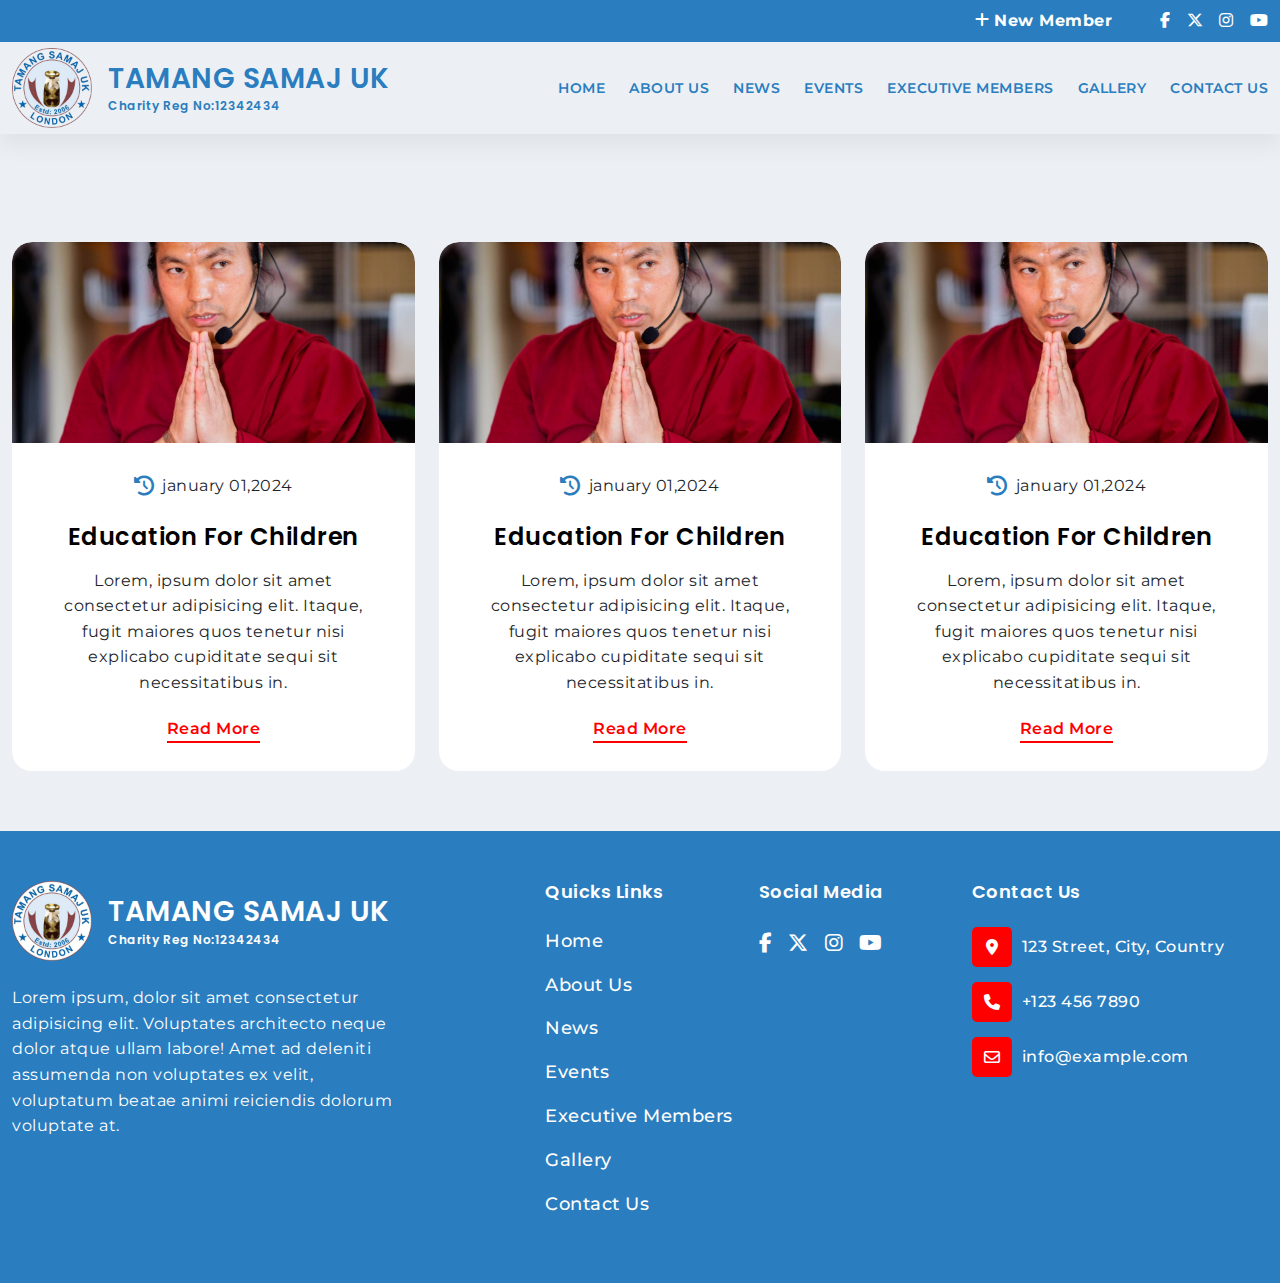
<file: news.html>
<!DOCTYPE html>
<html lang="en">

<head>
    <meta charset="UTF-8">
    <meta name="description" content="Support our mission to make a difference. Join us in empowering communities, providing aid, and creating a better future for those in need.">
    <meta name="keywords" content="HTML, CSS, Jquery">
    <meta name="viewport" content="width=device-width, initial-scale=1.0">
    <title>About</title>
    <link rel="stylesheet" href="./assets/vendors/swiper/swiper-bundle.min.css">
    <link rel="stylesheet" href="./assets/vendors/fontawesome/css/all.min.css">
    <link rel="stylesheet" href="assets/vendors/slicknav/slicknav.min.css">
    <link rel="stylesheet" href="./assets/css/bootstrap.min.css">
    <link rel="stylesheet" href="./assets/vendors/venobox/venobox.min.css">
    <link rel="stylesheet" href="./assets/css/style.css">
    <!-- favicon -->
    <link rel="icon" type="image/x-icon" href="./assets/image/tamang-samaj-uk-favicon.png">
</head>

<body>
    <header class="site-header">
        <div class="top-header py-2">
            <div class="container">
                <div class="d-flex justify-content-end align-items-center gap-5">
                    <div class="add-member">
                       <a class="fw-bold" href="./new-member-form.html"><i class="me-1 fa-solid fa-plus"></i>New Member</a>
                    </div>
                    <div class="social-media d-flex gap-3 align-items-center">
                        <a href="#"><i class="fab fa-facebook-f"></i></a>
                        <a href="#"><i class="fa-brands fa-x-twitter"></i></a>
                        <a href="#"><i class="fab fa-instagram"></i></a>
                        <a href="#"><i class="fab fa-youtube"></i></a>
                    </div>
                </div>
            </div>
        </div>
        <div class="main-header navbar-expand-xl">
            <div class="container">
                <div class="menu-wrapper d-flex justify-content-between align-items-center">
                    <div class="site-logo d-flex align-items-center gap-3">
                        <a href="./index.html"><img src="./assets/image/tamangSamajuk.png" alt="Charity-logo"></a>
                        <h3 class="mb-0"><a href="./index.html">Tamang Samaj UK<span class="mt-1 d-block">Charity Reg
                                    No:12342434</span></a></h3>
                    </div>
                    <div class="nav-wrap">
                        <button class="d-xl-none site-nav-toggler" type="button" data-bs-toggle="offcanvas"
                            data-bs-target="#offcanvas_navigation" aria-controls="offcanvas_navigation">
                            <svg height="24" viewBox="0 0 24 24" width="24" xmlns="http://www.w3.org/2000/svg">
                                <path
                                    d="M22,17 L22,19 L2,19 L2,17 L22,17 Z M22,11 L22,13 L2,13 L2,11 L22,11 Z M22,5 L22,7 L2,7 L2,5 L22,5 Z"
                                    fill-rule="evenodd" />
                            </svg>
                        </button>

                        <div class="header-offcanvas offcanvas offcanvas-start" tabindex="-1" id="offcanvas_navigation">
                            <div class="offcanvas-header">
                                <button type="button" class="btn-close" data-bs-dismiss="offcanvas"
                                    aria-label="Close"></button>
                            </div>
                            <div class="offcanvas-body">
                                <nav class="header-nav">
                                    <ul class="menu d-flex flex-wrap gap-4">
                                        <li><a href="./index.html">Home</a></li>
                                        <li><a href="./about.html">About Us</a></li>
                                        <li><a href="./news.html">News</a></li>
                                        <li><a href="./Event.html">Events</a></li>
                                        <li><a href="./executive-member.html">Executive Members</a></li>
                                        <li><a href="./gallery.html">Gallery</a></li>
                                        <li><a href="./contact.html">Contact Us</a></li>
                                    </ul>
                                </nav>
                            </div>
                        </div>


                    </div>
                </div>
            </div>
        </div>
    </header>

    <section class="news block">
        <div class="container">
            <div class="row g-4 mt-4">
                <div class="col-md-4">
                    <div class="card upcomming-event-card">
                        <figure class="card-img">
                            <a href="#">
                                <img src="./assets/image/men-image.jpg" alt="event img">
                            </a>
                        </figure>
                        <div class="card-body text-center">
                            <div class="date d-flex align-items-center gap-2 mb-4 justify-content-center">
                                <i class="fa-solid fa-clock-rotate-left"></i>
                                <span>january 01,2024</span>
                            </div>
                            <h3 class="h4 mb-3"><a href="./single-page.html">Education For Children</a></h3>
                            <p>Lorem, ipsum dolor sit amet consectetur adipisicing elit. Itaque, fugit maiores quos
                                tenetur nisi explicabo cupiditate sequi sit necessitatibus in.</p>
                            <a href="./single-page.html">Read More</a>
                        </div>
                    </div>
                </div>
                <div class="col-md-4">
                    <div class="card upcomming-event-card">
                        <figure class="card-img">
                            <a href="#">
                                <img src="./assets/image/men-image.jpg" alt="event img">
                            </a>
                        </figure>
                        <div class="card-body text-center">
                            <div class="date d-flex align-items-center gap-2 mb-4 justify-content-center">
                                <i class="fa-solid fa-clock-rotate-left"></i>
                                <span>january 01,2024</span>
                            </div>
                            <h3 class="h4 mb-3"><a href="./single-page.html">Education For Children</a></h3>
                            <p>Lorem, ipsum dolor sit amet consectetur adipisicing elit. Itaque, fugit maiores quos
                                tenetur nisi explicabo cupiditate sequi sit necessitatibus in.</p>
                            <a href="./single-page.html">Read More</a>
                        </div>
                    </div>
                </div>
                <div class="col-md-4">
                    <div class="card upcomming-event-card">
                        <figure class="card-img">
                            <a href="#">
                                <img src="./assets/image/men-image.jpg" alt="event img">
                            </a>
                        </figure>
                        <div class="card-body text-center">
                            <div class="date d-flex align-items-center gap-2 mb-4 justify-content-center">
                                <i class="fa-solid fa-clock-rotate-left"></i>
                                <span>january 01,2024</span>
                            </div>
                            <h3 class="h4 mb-3"><a href="./single-page.html">Education For Children</a></h3>
                            <p>Lorem, ipsum dolor sit amet consectetur adipisicing elit. Itaque, fugit maiores quos
                                tenetur nisi explicabo cupiditate sequi sit necessitatibus in.</p>
                            <a href="./single-page.html">Read More</a>
                        </div>
                    </div>
                </div>
            </div>
        </div>
    </section>
    
    <footer class="site-footer">
        <div class="container">
            <div class="row g-4">
                <div class="col-md-6 col-lg-3 col-xl-4">
                    <div class="site-logo d-flex align-items-center gap-3">
                        <a href="./index.html"><img src="./assets/image/tamang-samaj-uk-rooter-logo.png"
                                alt="Charity-logo"></a>
                        <h3 class="mb-0"><a href="./index.html">Tamang Samaj UK<span class="mt-1 d-block">Charity Reg
                                    No:12342434</span></a></h3>
                    </div>
                    <div class="footer-content mt-4">
                        <p class="mb-0 text-white">Lorem ipsum, dolor sit amet consectetur adipisicing elit. Voluptates
                            architecto neque dolor atque ullam labore! Amet ad deleniti assumenda non voluptates ex
                            velit, voluptatum beatae animi reiciendis dolorum voluptate at.</p>
                    </div>
                </div>
                <div class="col-md-6 col-lg-3 col-xl-2 offset-xl-1">
                    <h6>Quicks Links</h6>
                    <ul class="footer-quick-link mt-4">
                        <li>
                            <a href="./index.html">home</a>
                        </li>
                        <li>
                            <a href="./about.html">about us</a>
                        </li>
                        <li>
                            <a href="./news.html">news</a>
                        </li>
                        <li>
                            <a href="./Event.html">events</a>
                        </li>
                        <li>
                            <a href="./executive-member.html">executive members</a>
                        </li>
                        <li>
                            <a href="./gallery.html">gallery</a>
                        </li>
                        <li>
                            <a href="./contact.html">contact us</a>
                        </li>
                    </ul>
                </div>
                <div class="col-md-6 col-lg-3 col-xl-2">
                    <h6>Social Media</h6>
                    <div class="d-flex footer-social gap-3 mt-4">
                        <a href="#"><i class="fab fa-facebook-f"></i></a>
                        <a href="#"><i class="fa-brands fa-x-twitter"></i></a>
                        <a href="#"><i class="fab fa-instagram"></i></a>
                        <a href="#"><i class="fab fa-youtube"></i></a>
                    </div>
                </div>
                <div class="col-md-6 col-lg-3 col-xl-3">
                    <h6>Contact Us</h6>
                    <ul class="footer-contact-info mt-4">
                        <li>
                            <div class="info-icon">
                                <i class="fas fa-map-marker-alt"></i>
                            </div>
                            <p class="mb-0 fw-medium">123 Street, City, Country</p>
                        </li>
                        <li>
                            <div class="info-icon">
                                <i class="fas fa-phone"></i>
                            </div>
                            <a href="tel:+1234567890">+123 456 7890</a>
                        </li>
                        <li>
                            <div class="info-icon">
                                <i class="far fa-envelope"></i>
                            </div>
                            <a href="mailto:info@example.com">info@example.com</a>
                        </li>
                    </ul>
                </div>
            </div>
        </div>
    </footer>
    <script src="assets/js/jquery.min.js"></script>
    <script src="./assets/vendors/venobox/venobox.min.js"></script>
    <script src="assets/js/bootstrap.bundle.min.js"></script>
    <script src="assets/vendors/swiper/swiper-bundle.min.js"></script>
    <script src="assets/vendors/slicknav/jquery.slicknav.min.js"></script>
    <script src="assets/js/script.js"></script>
</body>

</html>
</file>
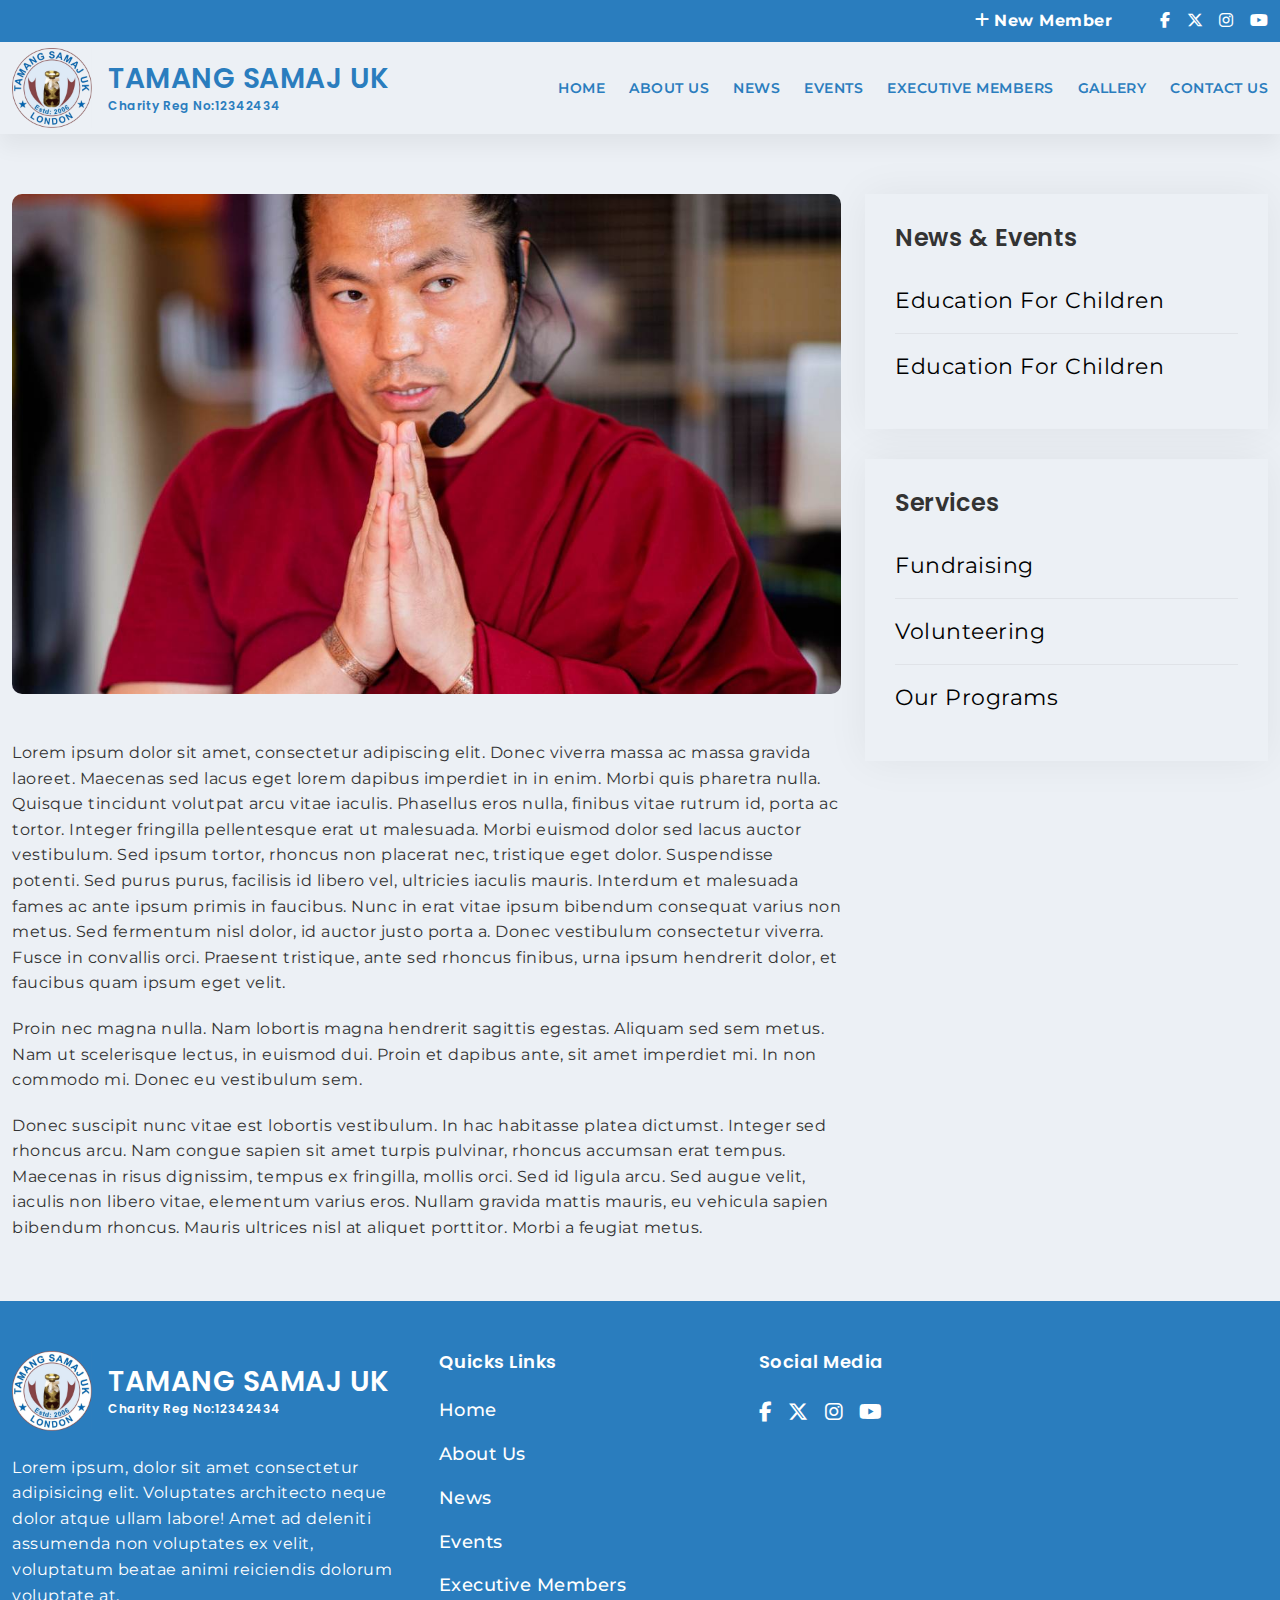
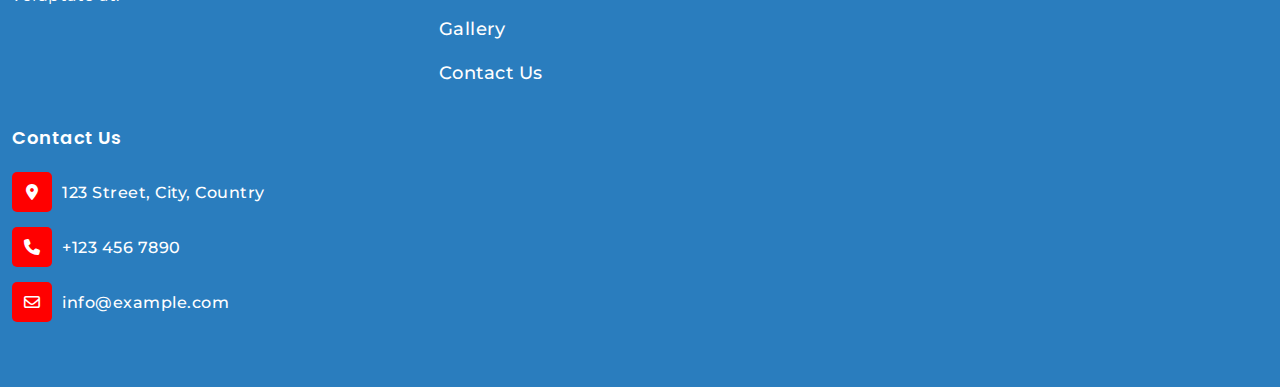
<file: single-page.html>
<!DOCTYPE html>
<html lang="en">

<head>
    <meta charset="UTF-8">
    <meta name="description"
        content="Support our mission to make a difference. Join us in empowering communities, providing aid, and creating a better future for those in need.">
    <meta name="keywords" content="HTML, CSS, Jquery">
    <meta name="viewport" content="width=device-width, initial-scale=1.0">
    <title>About</title>
    <link rel="stylesheet" href="./assets/vendors/swiper/swiper-bundle.min.css">
    <link rel="stylesheet" href="./assets/vendors/fontawesome/css/all.min.css">
    <link rel="stylesheet" href="assets/vendors/slicknav/slicknav.min.css">
    <link rel="stylesheet" href="./assets/css/bootstrap.min.css">
    <link rel="stylesheet" href="./assets/vendors/venobox/venobox.min.css">
    <link rel="stylesheet" href="./assets/css/style.css">
    <!-- favicon -->
    <link rel="icon" type="image/x-icon" href="./assets/image/tamang-samaj-uk-favicon.png">
</head>

<body>
    <header class="site-header">
        <div class="top-header py-2">
            <div class="container">
                <div class="d-flex justify-content-end align-items-center gap-5">
                    <div class="add-member">
                        <a class="fw-bold" href="./new-member-form.html"><i class="me-1 fa-solid fa-plus"></i>New Member</a>
                    </div>
                    <div class="social-media d-flex gap-3 align-items-center">
                        <a href="#"><i class="fab fa-facebook-f"></i></a>
                        <a href="#"><i class="fa-brands fa-x-twitter"></i></a>
                        <a href="#"><i class="fab fa-instagram"></i></a>
                        <a href="#"><i class="fab fa-youtube"></i></a>
                    </div>
                </div>
            </div>
        </div>
        <div class="main-header navbar-expand-xl">
            <div class="container">
                <div class="menu-wrapper d-flex justify-content-between align-items-center">
                    <div class="site-logo d-flex align-items-center gap-3">
                        <a href="./index.html"><img src="./assets/image/tamangSamajuk.png" alt="Charity-logo"></a>
                        <h3 class="mb-0"><a href="./index.html">Tamang Samaj UK<span class="mt-1 d-block">Charity Reg
                                    No:12342434</span></a></h3>
                    </div>
                    <div class="nav-wrap">
                        <button class="d-xl-none site-nav-toggler" type="button" data-bs-toggle="offcanvas"
                            data-bs-target="#offcanvas_navigation" aria-controls="offcanvas_navigation">
                            <svg height="24" viewBox="0 0 24 24" width="24" xmlns="http://www.w3.org/2000/svg">
                                <path
                                    d="M22,17 L22,19 L2,19 L2,17 L22,17 Z M22,11 L22,13 L2,13 L2,11 L22,11 Z M22,5 L22,7 L2,7 L2,5 L22,5 Z"
                                    fill-rule="evenodd" />
                            </svg>
                        </button>

                        <div class="header-offcanvas offcanvas offcanvas-start" tabindex="-1" id="offcanvas_navigation">
                            <div class="offcanvas-header">
                                <button type="button" class="btn-close" data-bs-dismiss="offcanvas"
                                    aria-label="Close"></button>
                            </div>
                            <div class="offcanvas-body">
                                <nav class="header-nav">
                                    <ul class="menu d-flex flex-wrap gap-4">
                                        <li><a href="./index.html">Home</a></li>
                                        <li><a href="./about.html">About Us</a></li>
                                        <li><a href="./news.html">News</a></li>
                                        <li><a href="./Event.html">Events</a></li>
                                        <li><a href="./executive-member.html">Executive Members</a></li>
                                        <li><a href="./gallery.html">Gallery</a></li>
                                        <li><a href="./contact.html">Contact Us</a></li>
                                    </ul>
                                </nav>
                            </div>
                        </div>


                    </div>
                </div>
            </div>
        </div>
    </header>

    <section class="single block">
        <div class="container">
            <div class="row g-4">
                <div class="col-lg-8">
                    <figure class="card-img">
                        <img src="./assets/image/men-image.jpg" alt="post-image">
                    </figure>
                    <div class="description">
                        <p>Lorem ipsum dolor sit amet, consectetur adipiscing elit. Donec viverra massa ac massa gravida
                            laoreet. Maecenas sed lacus eget lorem dapibus imperdiet in in enim. Morbi quis pharetra
                            nulla. Quisque tincidunt volutpat arcu vitae iaculis. Phasellus eros nulla, finibus vitae
                            rutrum id, porta ac tortor. Integer fringilla pellentesque erat ut malesuada. Morbi euismod
                            dolor sed lacus auctor vestibulum. Sed ipsum tortor, rhoncus non placerat nec, tristique
                            eget dolor. Suspendisse potenti. Sed purus purus, facilisis id libero vel, ultricies iaculis
                            mauris. Interdum et malesuada fames ac ante ipsum primis in faucibus. Nunc in erat vitae
                            ipsum bibendum consequat varius non metus. Sed fermentum nisl dolor, id auctor justo porta
                            a. Donec vestibulum consectetur viverra. Fusce in convallis orci. Praesent tristique, ante
                            sed rhoncus finibus, urna ipsum hendrerit dolor, et faucibus quam ipsum eget velit.</p>
                        <p>Proin nec magna nulla. Nam lobortis magna hendrerit sagittis egestas. Aliquam sed sem metus.
                            Nam ut scelerisque lectus, in euismod dui. Proin et dapibus ante, sit amet imperdiet mi. In
                            non commodo mi. Donec eu vestibulum sem.</p>
                        <p class="mb-0">Donec suscipit nunc vitae est lobortis vestibulum. In hac habitasse platea dictumst. Integer
                            sed rhoncus arcu. Nam congue sapien sit amet turpis pulvinar, rhoncus accumsan erat tempus.
                            Maecenas in risus dignissim, tempus ex fringilla, mollis orci. Sed id ligula arcu. Sed augue
                            velit, iaculis non libero vitae, elementum varius eros. Nullam gravida mattis mauris, eu
                            vehicula sapien bibendum rhoncus. Mauris ultrices nisl at aliquet porttitor. Morbi a feugiat
                            metus.</p>
                    </div>
                </div>
                <div class="col-lg-4">
                    <div class="widget widget_block">
                        <h3>News & Events</h3>
                        <ul>
                            <li>
                                <a href="#">Education For Children</a>
                            </li>
                            <li>
                                <a href="#">Education For Children</a>
                            </li>
                        </ul>
                    </div>
                    <div class="widget widget_block">
                        <div class="wp-block-group__inner-container">
                            <h3>Services</h3>
                            <ul>
                                <li>
                                    <a href="#">Fundraising</a>
                                </li>
                                <li>
                                    <a href="#">Volunteering</a>
                                </li>
                                <li>
                                    <a
                                        href="#">Our Programs</a>
                                </li>
                            </ul>
                        </div>
                    </div>
                </div>
            </div>
        </div>
    </section>

    <footer class="site-footer">
        <div class="container">
            <div class="row g-4">
                <div class="col-md-6 col-lg-3 col-xl-4">
                    <div class="site-logo d-flex align-items-center gap-3">
                        <a href="./index.html"><img src="./assets/image/tamang-samaj-uk-rooter-logo.png"
                                alt="Charity-logo"></a>
                        <h3 class="mb-0"><a href="./index.html">Tamang Samaj UK<span class="mt-1 d-block">Charity Reg
                                    No:12342434</span></a></h3>
                    </div>
                    <div class="footer-content mt-4">
                        <p class="mb-0 text-white">Lorem ipsum, dolor sit amet consectetur adipisicing elit. Voluptates
                            architecto neque dolor atque ullam labore! Amet ad deleniti assumenda non voluptates ex
                            velit, voluptatum beatae animi reiciendis dolorum voluptate at.</p>
                    </div>
                </div>
                <div class="col-md-6 col-lg-3 col-xl-3">
                    <h6>Quicks Links</h6>
                    <ul class="footer-quick-link mt-4">
                        <li>
                            <a href="./index.html">home</a>
                        </li>
                        <li>
                            <a href="./about.html">about us</a>
                        </li>
                        <li>
                            <a href="./news.html">news</a>
                        </li>
                        <li>
                            <a href="./Event.html">events</a>
                        </li>
                        <li>
                            <a href="./executive-member.html">executive members</a>
                        </li>
                        <li>
                            <a href="./gallery.html">gallery</a>
                        </li>
                        <li>
                            <a href="./contact.html">contact us</a>
                        </li>
                    </ul>
                </div>
                <div class="col-md-6 col-lg-3 col-xl-3">
                    <h6>Social Media</h6>
                    <div class="d-flex footer-social gap-3 mt-4">
                        <a href="#"><i class="fab fa-facebook-f"></i></a>
                        <a href="#"><i class="fa-brands fa-x-twitter"></i></a>
                        <a href="#"><i class="fab fa-instagram"></i></a>
                        <a href="#"><i class="fab fa-youtube"></i></a>
                    </div>
                </div>
                <div class="col-md-6 col-lg-3 col-xl-3">
                    <h6>Contact Us</h6>
                    <ul class="footer-contact-info mt-4">
                        <li>
                            <div class="info-icon">
                                <i class="fas fa-map-marker-alt"></i>
                            </div>
                            <p class="mb-0 fw-medium">123 Street, City, Country</p>
                        </li>
                        <li>
                            <div class="info-icon">
                                <i class="fas fa-phone"></i>
                            </div>
                            <a href="tel:+1234567890">+123 456 7890</a>
                        </li>
                        <li>
                            <div class="info-icon">
                                <i class="far fa-envelope"></i>
                            </div>
                            <a href="mailto:info@example.com">info@example.com</a>
                        </li>
                    </ul>
                </div>
            </div>
        </div>
    </footer>
    <script src="assets/js/jquery.min.js"></script>
    <script src="./assets/vendors/venobox/venobox.min.js"></script>
    <script src="assets/js/bootstrap.bundle.min.js"></script>
    <script src="assets/vendors/swiper/swiper-bundle.min.js"></script>
    <script src="assets/vendors/slicknav/jquery.slicknav.min.js"></script>
    <script src="assets/js/script.js"></script>
</body>

</html>
</file>
<file: assets/css/style.css>
@import url("https://fonts.googleapis.com/css2?family=Montserrat:ital,wght@0,100..900;1,100..900&family=Poppins:ital,wght@0,100;0,200;0,300;0,400;0,500;0,600;0,700;0,800;0,900;1,100;1,200;1,300;1,400;1,500;1,600;1,700;1,800;1,900&display=swap");
* {
  margin: 0;
  padding: 0;
  box-sizing: border-box;
}
:root {
  --primary-color: #2a7dbe;
  --secondary-color: red;
  --body-color: #333;
  --bg-color: #f1f1f1;
  --light-color: #fbfbfb;
  --white-color: #fff;
  --black-color: #000;
  --gray-color: #c7c4c4;
  --primary-font: "Poppins", sans-serif;
  --secondary-font: "Montserrat", sans-serif;
  --line-height: 1.6;
  --body-font-size: 16px;
  --transition: all 0.3s ease-in-out;
  --fs-display-1: clamp(32px, 4vw, 64px);
  --fs-display-2: clamp(24px, 4vw, 40px);
  --fs-display-3: clamp(18px, 4vw, 28px);
  --fs-display-4: clamp(20px, 4vw, 24px);
  --fs-display-5: clamp(18px, 5vw, 22px);
  --fs-display-6: clamp(16px, 4vw, 18px);
}
body {
  font-family: var(--secondary-font);
  font-size: var(--body-font-size);
  color: var(--body-color);
  line-height: var(--line-height);
  background-color: #ecf0f5;
  font-weight: 400;
  letter-spacing: 0.5px;
}

h1,
.h1,
h2,
.h2,
h3,
.h3,
h4,
.h4,
h5,
.h5,
h6,
.h6 {
  font-family: var(--primary-font);
  font-weight: 600;
  line-height: 1.2;
}
h1,
.h1 {
  font-size: var(--fs-display-1);
}
h2,
.h2 {
  font-size: var(--fs-display-2);
}
h3,
.h3 {
  font-size: var(--fs-display-3);
}
h4,
.h4 {
  font-size: var(--fs-display-4);
}
h5,
.h5 {
  font-size: var(--fs-display-5);
}
h6,
.h6 {
  font-size: var(--fs-display-6);
}
img {
  max-width: 100%;
  height: auto;
}
p {
  margin-bottom: 1.25rem;
}
a {
  color: var(--primary-color);
  text-decoration: none;
  transition: var(--transition);
}
.mt-20 {
  margin-top: 1px;
}
ul,
ol {
  list-style: none;
  padding: 0;
  margin: 0;
}
.page {
  margin-bottom: 0;
}
/* global utilities */
.lead {
  font-size: calc(var(--body-font-size) + 0.125rem);
}
.btn {
  --bs-btn-disabled-bg: var(--gray-color);
  --bs-btn-disabled-border-color: var(--gray-color);
  padding: 8px 16px;
  border-radius: 7px;
  transition: var(--transition);
  font-weight: 600;
}
.btn-primary {
  --bs-btn-color: var(--white-color);
  --bs-btn-bg: var(--primary-color);
  --bs-btn-border-color: var(--primary-color);
  --bs-btn-hover-color: var(--white-color);
  --bs-btn-hover-bg: var(--secondary-color);
  --bs-btn-hover-border-color: var(--secondary-color);
  --bs-btn-active-color: var(--white-color);
  --bs-btn-active-bg: var(--secondary-color);
  --bs-btn-active-border-color: var(--secondary-color);
  --bs-btn-active-shadow: inset 0 3px 5px rgba(0, 0, 0, 0.125);
}

.btn-secondary {
  --bs-btn-color: var(--white-color);
  --bs-btn-bg: var(--secondary-color);
  --bs-btn-border-color: var(--secondary-color);
  --bs-btn-hover-color: var(--white-color);
  --bs-btn-hover-bg: var(--primary-color);
  --bs-btn-hover-border-color: var(--primary-color);
  --bs-btn-active-color: var(--white-color);
  --bs-btn-active-bg: var(--primary-color);
  --bs-btn-active-border-color: var(--primary-color);
  --bs-btn-active-shadow: inset 0 3px 5px rgba(0, 0, 0, 0.125);
}
.slect-option {
  padding: 8px 15px;
  border-radius: 5px;
}
.tab-wrapper .tab-pane {
  overflow-x: auto;
}
.block {
  padding: 60px 0;
}
.card {
  background-color: transparent;
  border: none;
}
.card-body {
  padding: 30px;
}
.card-img {
  margin-bottom: 0;
}
.top-border-red {
  border-top: 7px solid var(--secondary-color);
}
.top-border-blue {
  border-top: 7px solid var(--primary-color);
}
.top-border-purple {
  border-top: 7px solid #6f42c1;
}
.top-border-green {
  border-top: 7px solid #198754;
}
.circle-bg-blue {
  background-color: var(--primary-color);
  border-radius: 50%;
  width: 30px;
  height: 30px;
  display: flex;
  justify-content: center;
  align-items: center;
  color: var(--white-color);
}
.circle-bg-red {
  background-color: var(--secondary-color);
  border-radius: 50%;
  width: 30px;
  height: 30px;
  display: flex;
  justify-content: center;
  align-items: center;
  color: var(--white-color);
}
.circle-bg-purple {
  background-color: #6f42c1;
  border-radius: 50%;
  width: 30px;
  height: 30px;
  display: flex;
  justify-content: center;
  align-items: center;
  color: var(--white-color);
}
.circle-bg-green {
  background-color: #198754;
  border-radius: 50%;
  width: 30px;
  height: 30px;
  display: flex;
  justify-content: center;
  align-items: center;
  color: var(--white-color);
}

.dooner-price {
  color: var(--primary-color);
}

.date i {
  font-size: 20px;
  color: var(--primary-color);
}
.heading-style {
  position: relative;
}
.heading-style::after {
  content: "";
  position: absolute;
  left: 50%;
  transform: translate(-50%, -50%);
  bottom: 0;
  width: 100%;
  max-width: 100px;
  height: 2px;
  background-color: var(--secondary-color);
  transition: var(--transition);
  z-index: 1;
  animation: growWidth 2s ease-in-out infinite;
}
@keyframes growWidth {
  0% {
    width: 70px;
  }
  50% {
    width: 100px;
  }
  100% {
    width: 70px;
  }
}
.container {
  max-width: 1850px;
}

/* start header css */
.top-header {
  background-color: var(--primary-color);
}
.add-member a {
  color: var(--white-color);
}
.add-member a:hover {
  color: var(--secondary-color);
}
.main-header.sticky {
  position: fixed;
  width: 100%;
  top: 0;
  background-color: var(--white-color);
  z-index: 999;
  transition: var(--transition);
  box-shadow: 0 13px 20px 0 rgba(0, 0, 0, 0.05);
}
.site-nav-toggler {
  border: none;
  background-color: transparent;
  padding: 10px;
}
.slicknav_menu {
  display: none;
}
.site-logo h3 {
  text-transform: uppercase;
}
.site-logo span {
  font-size: 12px;
  text-transform: capitalize;
}
.social-media a {
  color: var(--white-color);
}
.social-media a:hover {
  transform: translateY(-6px);
}
.site-logo img {
  width: 80px;
}
.site-header {
  box-shadow: 0 13px 20px 0 rgba(0, 0, 0, 0.05);
}
.header-nav ul li {
  position: relative;
}
.header-nav ul > li:hover > a::before {
  -webkit-transform-origin: left;
  -ms-transform-origin: left;
  transform-origin: left;
  -webkit-transform: scaleX(1);
  -ms-transform: scaleX(1);
  transform: scaleX(1);
}
.header-nav ul > li > a::before {
  content: "";
  position: absolute;
  width: 100%;
  height: 3px;
  border-radius: 4px;
  background: var(--primary-color);
  bottom: 25px;
  left: 0px;
  -webkit-transform-origin: right;
  -ms-transform-origin: right;
  transform-origin: right;
  -webkit-transform: scaleX(0);
  -ms-transform: scaleX(0);
  transform: scaleX(0);
  -webkit-transition: -webkit-transform 0.3s ease-in-out;
  transition: -webkit-transform 0.3s ease-in-out;
  -o-transition: transform 0.3s ease-in-out;
  transition: transform 0.3s ease-in-out;
  transition: transform 0.3s ease-in-out, -webkit-transform 0.3s ease-in-out;
}
.header-nav ul > li > a.active::before {
  width: 100%;
}
.header-nav ul li a {
  font-size: 18px;
  font-weight: 600;
  padding: 35px 0;
  display: block;
  text-transform: uppercase;
}

/* start banner css */

.banner {
  padding: 50px 0;
  height: 100%;
  background-color: var(--primary-color);
}
.banner-content span {
  display: inline-flex;
  background-color: var(--white-color);
  color: var(--black-color);
  font-weight: 600;
  padding: 10px 20px;
  border-radius: 30px;
  margin-bottom: 10px;
}
.banner-content p {
  margin-top: 20px;
  max-width: 680px;
}
.banner-img {
  margin-bottom: 0;
  border-radius: 10px;
}
.banner-img img {
  display: flex;
  width: 100%;
  height: 582px;
  object-fit: cover;
  object-position: center center;
  border-radius: 10px;
}

.banner-swiper .swiper-slide {
  display: flex;
  justify-content: center;
  align-items: center;
}

.banner-swiper .swiper-button-next:after,
.banner-swiper .swiper-button-prev:after {
  font-size: 16px;
  color: var(--primary-color);
  font-weight: 900;
}
.banner-swiper .swiper-button-next,
.banner-swiper .swiper-button-prev {
  width: 40px;
  height: 55px;
  border-radius: 5px;
  background-color: var(--white-color);
  transition: var(--transition);
}

.banner-swiper .swiper-button-next:hover,
.banner-swiper .swiper-button-prev:hover {
  background-color: var(--secondary-color);
}
.banner-swiper .swiper-button-next:hover::after,
.banner-swiper .swiper-button-prev:hover::after {
  color: var(--white-color);
}

/* welcome */
.welcome-heading span {
  position: relative;
  font-size: 22px;
  font-weight: 600;
  padding-bottom: 30px;
  color: var(--secondary-color);
}
.welcome h2 {
  color: var(--primary-color);
}

/* community banner */
.community-banner {
  position: relative;
  background-image: url(../image/tamang-samaj-uk-rooter-logo.png);
  background-repeat: no-repeat;
  background-size: contain;
  background-position: center center;
}
.community-banner:before {
  content: "";
  position: absolute;
  top: 0;
  left: 0;
  width: 100%;
  height: 100%;
  background-color: var(--primary-color);
  opacity: 0.8;
}
.community-banner-content {
  position: relative;
}
.community-banner-content h2 {
  color: var(--white-color);
}
.community-banner-content p {
  color: var(--white-color);
  max-width: 800px;
}
.community-banner-content .btn {
  position: relative;
  padding: 0;
  background-color: transparent;
  border: none;
  color: var(--secondary-color);
}
.community-banner-content .btn:hover {
  color: var(--white-color);
}
.community-banner-content .btn::after {
  content: "";
  position: absolute;
  left: 0;
  bottom: -5px;
  width: 100%;
  height: 2px;
  background-color: var(--secondary-color);
}
.community-banner-content .btn::before {
  content: "";
  position: absolute;
  left: 0;
  bottom: -5px;
  width: 0;
  height: 2px;
  background-color: var(--white-color);
  transition: var(--transition);
  z-index: 1;
}
.community-banner-content .btn:hover::before {
  width: 100%;
}

/* our activity */
.activity-card {
  background-color: var(--white-color);
  border-radius: 10px;
  box-shadow: 0 0 23px 0 rgba(0, 0, 0, 0.1);
}
.activity-icon a {
  width: 60px;
  height: 60px;
  display: flex;
  margin: 0 auto;
  justify-content: center;
  align-items: center;
  font-size: 25px;
  background-color: var(--white-color);
  box-shadow: 0 0 23px 0 rgba(0, 0, 0, 0.1);
  border-radius: 50%;
  color: var(--primary-color);
  opacity: 0;
  visibility: hidden;
  transition: var(--transition);
}
.activity-icon a:hover {
  color: var(--white-color);
  background-color: var(--primary-color);
}

.activity-card:hover .activity-icon a {
  transform: translateY(-28px);
  opacity: 1;
  visibility: visible;
}
.activity-card .card-body {
  margin-top: -20px;
}
.activity-card .card-body h4 a {
  position: relative;
  padding: 0 0 10px 0;
  display: inline-flex;
  color: var(--black-color);
  margin-bottom: 10px;
}
.activity-card .card-body h4 a::after {
  content: "";
  position: absolute;
  bottom: 0;
  left: 0;
  width: 100%;
  height: 3px;
  background-color: var(--black-color);
}
.activity-card .card-body h4 a::before {
  content: "";
  position: absolute;
  bottom: 0;
  left: 0;
  width: 0;
  height: 3px;
  background-color: var(--primary-color);
  transition: var(--transition);
  z-index: 1;
}
.activity-card .card-body h4 a:hover::before {
  width: 100%;
}
.activity-card .card-body h4 a:hover {
  color: var(--primary-color);
}

/* event  */
.upcomming-event-card {
  background-color: var(--white-color);
  border-radius: 20px;
}
.upcomming-event-card .card-img {
  border-radius: 20px 20px 0 0;
  overflow: hidden;
}
.upcomming-event-card .card-img img {
  transition: var(--transition);
  aspect-ratio: 2;
  object-fit: cover;
  object-position: center;
  border-radius: 20px 20px 0 0;
}
.upcomming-event-card:hover .card-img img {
  transform: scale(1.1);
}
.time i,
.location i {
  color: var(--primary-color);
}
.upcomming-event-card .card-body h3 a {
  color: var(--black-color);
}
.upcomming-event-card .card-body a {
  position: relative;
  color: var(--secondary-color);
  font-weight: 600;
}
.upcomming-event-card .card-body h3 a::after,
.upcomming-event-card .card-body h3 a::before {
  content: none;
}
.upcomming-event-card .card-body a:hover {
  color: var(--primary-color);
}

.upcomming-event-card .card-body a::after {
  content: "";
  position: absolute;
  left: 0;
  bottom: -5px;
  width: 100%;
  height: 2px;
  background-color: var(--secondary-color);
}

.upcomming-event-card .card-body a::before {
  content: "";
  position: absolute;
  left: 0;
  bottom: -5px;
  width: 0;
  height: 2px;
  background-color: var(--primary-color);
  transition: var(--transition);
  z-index: 1;
}
.upcomming-event-card .card-body a:hover::before {
  width: 100%;
}
.condolence-sidebar {
  border-radius: 20px 20px 0 0;
}
.condolence-sidebar h2 {
  border-radius: 20px 20px 0 0;
  font-size: 25px;
  padding: 20px;
  background-color: #2a7dbe;
  color: var(--white-color);
}
.condolence-swiper {
  border-radius: 0 0 20px 20px;
  position: relative;
  background-color: var(--white-color);
}

.condolence-card .card-img {
  position: relative;
  text-align: center;
}
.condolence-card .card-img::before {
  content: "";
  position: absolute;
  top: 0;
  left: 20px;
  width: 80px;
  height: 80px;
  background-image: url(../image/11293400-min.png);
  z-index: 1;
  background-size: contain;
  animation: upDown 2s ease-in-out infinite;
}

@keyframes upDown {
  0% {
    transform: translateY(0);
  }
  50% {
    transform: translateY(-10px);
  }
  100% {
    transform: translateY(0);
  }
}
.condolence-card .card-img::after {
  content: "";
  position: absolute;
  top: 0;
  right: 20px;
  width: 80px;
  height: 80px;
  background-image: url(../image/11293400-min.png);
  z-index: 1;
  background-size: contain;
  animation: upDown 2s ease-in-out infinite;
}

.condolence-link {
  width: 94px;
  margin: 0 auto;
  position: relative;
  color: var(--secondary-color);
  font-weight: bold;
}
.condolence-link:hover {
  color: var(--primary-color);
}
.condolence-link::after {
  content: "";
  position: absolute;
  left: 0;
  bottom: -5px;
  width: 100%;
  height: 2px;
  background-color: var(--secondary-color);
}

.condolence-link::before {
  content: "";
  position: absolute;
  left: 0;
  bottom: -5px;
  width: 0;
  height: 2px;
  background-color: var(--primary-color);
  transition: var(--transition);
  z-index: 1;
}
.condolence-link:hover::before {
  width: 100%;
}

.condolence-card .card-img img {
  width: 200px;
  height: 200px;
  object-fit: cover;
  border-radius: 50%;
}
.condolence-swiper .swiper-pagination-bullet {
  width: 15px;
  height: 15px;
  background-color: var(--primary-color);
}
/* .banner .swiper-pagination {
  left: 30px;
  bottom: 30px;
  display: flex;
  align-items: center;
} */
/* .banner .swiper-pagination-bullet {
  width: 15px;
  height: 15px;
  border: 1px solid var(--white-color);
  border-radius: 50px;
  background-color: transparent;
  opacity: 1;
} */
/* .banner .swiper-pagination-bullet-active {
  width: 20px;
  height: 20px;
  background-color: var(--white-color);
} */

/* .banner-sidebar {
  border-radius: 15px;
  height: 100%;
  padding: 30px;
  box-shadow: 0 0 23px 0 rgba(0, 0, 0, 0.06);
}
.search {
  padding: 8px 15px;
  display: flex;
  justify-content: space-between;
  align-items: center;
  border: 1px solid var(--gray-color);
  border-radius: 5px;
}

.search input {
  outline: none;
  width: 100%;
  border: none;
  font-size: 18px;
  background-color: transparent;
}
.committee-members li {
  border: 1px solid var(--gray-color);
  margin: 10px 0;
  transition: var(--transition);
  border-radius: 5px;
}
.committee-members li:hover {
  background-color: var(--primary-color);
}
.committee-members li:hover a {
  color: var(--white-color);
}
.committee-members li a {
  color: var(--black-color);
  padding: 8px 15px;
  display: block;
} */
.event-news h2 {
  font-size: 25px;
  margin-bottom: 20px;
}
.event-card:hover .card-body {
  border-color: var(--white-color);
  box-shadow: 0 0 23px 0 rgba(0, 0, 0, 0.2);
}
.event-card:hover .card-img img {
  transform: scale(1.1);
}
.event-card .card-img {
  border-radius: 0;
  overflow: hidden;
}
.event-card .card-img img {
  aspect-ratio: 1.3;
  object-fit: cover;
  transition: var(--transition);
}
.event-card .card-body {
  background-color: var(--white-color);
  transition: var(--transition);
  border-left: 1px solid var(--gray-color);
  border-bottom: 1px solid var(--gray-color);
  border-right: 1px solid var(--gray-color);
}
.card-heading h3 a {
  color: var(--black-color);
  font-size: 22px;
}
.event-list {
  box-shadow: 0 0 23px 0 rgba(0, 0, 0, 0.1);
  padding: 30px;
  background-color: var(--white-color);
}
.event-list li h3 a {
  font-size: var(--fs-display-5);
  color: var(--black-color);
}
.event-list li:first-child {
  padding: 0;
}
.event-list li:not(:last-child) {
  border-bottom: 1px solid var(--gray-color);
  padding-bottom: 10px;
  padding-top: 10px;
}
.event-list li:last-child {
  padding-top: 10px;
}

.tab-wrapper {
  height: 100%;
  box-shadow: 0 0 0 1px rgba(0, 0, 0, 0.05);
}
.tab-wrapper .nav-pills .nav-link {
  width: 100%;
  font-weight: 600;
  border-right: 1px solid var(--gray-color);
}

.tab-wrapper .nav-pills .nav-link.active,
.nav-pills .show > .nav-link {
  background-color: var(--white-color);
  color: var(--primary-color);
  width: 100%;
}
.tab-btn-wrapper {
  background-color: var(--bg-color);
}
.tab-btn-wrapper {
  border-bottom: 1px solid var(--gray-color);
}
.nav-pills .nav-link {
  color: var(--black-color);
  border-radius: 0;
}
.nav-pills .nav-link.active,
.nav-pills .show > .nav-link {
  background-color: var(--primary-color);
}
.usefull-links li a {
  padding-left: 15px;
}
.usefull-links li:nth-child(even) {
  background-color: #f2f2f2;
  transition: var(--transition);
}
.usefull-links li:nth-child(even):hover {
  background-color: transparent;
}
.usefull-links li:not(:first-child) {
  padding-top: 10px;
  padding-bottom: 10px;
}
.usefull-links li:not(:last-child) {
  padding-bottom: 15px;
  border-bottom: 1px solid var(--gray-color);
}

.post-sidebar {
  /* padding: 30px; */
  border: 1px solid var(--gray-color);
  border-radius: 5px;
  height: 100%;
}
.fb-post iframe {
  width: 100%;
  height: 500px;
}
.post-sidebar h2 {
  font-size: 25px;
  padding: 20px;
  background-color: #2a7dbe;
  color: var(--white-color);
}
.sidebar-card {
  padding: 30px;
  box-shadow: 0 0 23px 0 rgba(0, 0, 0, 0.06);
  transition: var(--transition);
}
.sidebar-card:hover {
  transform: translateY(-10px);
}
.sidebar-card h3 a {
  font-size: 18px;
  color: var(--black-color);
}

/* executive member */
.committee-sticky {
  position: sticky;
  top: 0;
  height: 980px;
}
.member-card-wrapper .card-body h3 {
  color: var(--black-color);
}
.member-card-wrapper .card-body span {
  color: var(--black-color);
}
.member-card-wrapper .nav-link.active .card-body .date i {
  color: var(--white-color);
}
.member-card-wrapper .nav-link.active .card-body h3,
.member-card-wrapper .nav-link.active .card-body span {
  color: var(--white-color);
}
.member-card-wrapper {
  height: calc(100vh - 70px);
  overflow-y: scroll;
}
.member-card-content .nav-link {
  box-shadow: 0 0 23px 0 rgba(0, 0, 0, 0.1);
}
.tab-details .member-details {
  box-shadow: 0 0 20px 0 rgba(0, 0, 0, 0.1);
  padding: 30px;
}
.tab-details .tab-pane img {
  width: 200px;
  height: 200px;
  border-radius: 50%;
  object-fit: cover;
  margin: 0 auto;
}
.tab-details .ex-member-card {
  padding-top: 30px;
  text-align: center;
  box-shadow: 0 0 20px 0 rgba(0, 0, 0, 0.1);
}
.tab-details .tab-pane .card-body h3 {
  color: var(--black-color);
}
.tab-details .tab-pane .card-body .date i {
  font-size: 16px;
}
.tab-details .tab-pane .card-body .date span {
  font-size: 12px;
}
.tab-details .tab-pane h3 {
  color: var(--secondary-color);
  font-family: 400;
}
.member-card-content h3,
.member-card-content h2 {
  color: var(--primary-color);
}
.member-card-content .nav-link {
  width: 100%;
  object-fit: cover;
  object-position: center center;
}
.member-card-content .tab-content {
  padding: 20px;
  box-shadow: 0 0 23px 0 rgba(0, 0, 0, 0.06);
}
/* doner css*/
.donors {
  padding: 50px 0 80px;
}
.donor-card {
  transition: var(--transition);
}
.swiper-slide-active .donor-card {
  border-radius: 10px;
  box-shadow: 0 0 23px 0 rgba(0, 0, 0, 0.06);
  transform: scale(1.1);
}
.donor-card .card-img img {
  aspect-ratio: 1.5;
  object-fit: cover;
  object-position: center center;
  border-radius: 10px;
  box-shadow: 0 0 23px 0 rgba(0, 0, 0, 0.1);
}
.donors .swiper-pagination-bullet {
  width: 15px;
  height: 15px;
  background-color: transparent;
  border: 2px solid rgba(0, 0, 0, 0.4);
  opacity: 1;
}
.donors .swiper-pagination-bullet-active {
  background-color: var(--primary-color);
  border: 2px solid var(--primary-color);
}
/* start gallery css */
.category-sticky {
  position: sticky;
  top: 0;
}
.gallery-category h2 {
  color: var(--primary-color);
}
.gallery-tab-content h2 {
  color: var(--primary-color);
}
.gallery-tab-content .tab-pane .card-img {
  display: block;
  height: 100%;
}
.gallery-tab-content .card-img img {
  height: 100%;
  object-fit: cover;
}
.vbox-grab .vbox-child img {
  height: 700px;
}
.gallery-category .nav {
  height: 100%;
  box-shadow: 0 0 20px 0 rgba(0, 0, 0, 0.1);
}
.gallery-category .nav button {
  border-radius: 5px;
  width: 100%;
  text-align: center;
  box-shadow: 0 0 20px 0 rgba(0, 0, 0, 0.1);
  font-weight: 600;
  transition: var(--transition);
}
.gallery-category .nav button:hover {
  background-color: var(--primary-color);
  color: var(--white-color);
}
.site-footer {
  padding: 50px 0;
  background-color: var(--primary-color);
}
.site-footer h3 a {
  color: var(--white-color);
}
.site-footer h6 {
  color: var(--white-color);
}
.footer-quick-link li a {
  color: var(--white-color);
  padding-bottom: 15px;
  display: block;
  text-transform: capitalize;
  font-size: 18px;
  font-weight: 500;
}
.footer-quick-link li a:hover {
  transform: translateX(10px);
}
.footer-social a {
  color: var(--white-color);
  font-size: 20px;
}
.footer-social a:hover {
  color: var(--light-color);
  transform: translateY(-6px);
}
.footer-contact-info li {
  display: flex;
  gap: 10px;
  align-items: center;
  margin-bottom: 15px;
}
.info-icon {
  display: flex;
  justify-content: center;
  align-items: center;
  flex-shrink: 0;
  width: 40px;
  height: 40px;
  background-color: var(--secondary-color);
  color: var(--white-color);
  border-radius: 5px;
}
.footer-contact-info li p {
  color: var(--white-color);
}
.footer-contact-info li a {
  color: var(--white-color);
  font-weight: 500;
}
.footer-contact-info li a:hover {
  transform: translateX(10px);
}
/* event css */
.events h2 {
  color: var(--primary-color);
}
.event-card .card-img img {
  width: 100%;
  height: 100%;
  object-fit: cover;
}
.event-card .card-body h3 a {
  font-size: 22px;
  color: var(--black-color);
}
.event-link {
  margin-top: auto;
  color: var(--secondary-color);
  font-weight: 500;
}
.event-link:hover {
  color: var(--primary-color);
}
/* contact */
.contact h2 {
  color: var(--primary-color);
}
.contact-content {
  background-color: var(--white-color);
  padding: 50px;
  border-radius: 10px;
}
.contact-info-content {
  height: 100%;
  background-color: var(--white-color);
  padding: 50px;
  border-radius: 10px;
}

.contact-form label {
  margin-bottom: 20px;
}
.contact-form input {
  padding: 10px 20px;
  outline: none;
  background-color: transparent;
  border-color: var(--gray-color);
}
.contact-form textarea {
  padding: 10px 5px;
  outline: none;
  border-color: var(--gray-color);
  background-color: transparent;
  resize: none;
}
.contact-form input:focus {
  background-color: transparent;
  box-shadow: none;
}
.contact-form textarea:focus {
  background-color: transparent;
  box-shadow: none;
}
.contact-info {
  padding: 30px;
  background-color: var(--primary-color);
  border-radius: 10px;
}
.location iframe {
  width: 100%;
  height: 298px;
  border-radius: 10px;
}
.submit {
  padding: 10px 30px;
}

/* about */
.about h2 {
  color: var(--primary-color);
}
.about h3 {
  color: var(--secondary-color);
  font-weight: 400;
}
.about .card-img {
  height: 100%;
}
.about .card-img img {
  height: 100%;
  border-radius: 10px;
}
.video {
  padding: 130px 0;
  position: relative;
  background-image: url(../image/smiling-young-man-with-crossed-arms-outdoors.jpg);
  background-position: center center;
  background-repeat: no-repeat;
  background-size: cover;
  width: 100%;
  height: 100%;
}
.video .btn {
  border-radius: 50%;
  position: absolute;
  top: 50%;
  left: 50%;
  padding: 0;
  width: 40px;
  height: 40px;
  transform: translate(-50%, -50%);
}
.video .btn::before {
  content: "";
  position: absolute;
  top: 0;
  left: 0;
  width: 100%;
  height: 100%;
  background-color: rgba(42, 125, 190, 0.4);
  border-radius: 50%;
  animation: circleGrow 2s linear infinite;
  z-index: -1;
}
.counter-card {
  border-radius: 10px;
  color: var(--white-color);
  padding: 30px;
  background-color: var(--primary-color);
  display: flex;
  flex-direction: column;
  justify-content: center;
  align-items: center;
}
.vision h2 {
  color: var(--primary-color);
}
.counter-card h3 {
  font-weight: 500;
}
.counter-icon {
  font-size: 40px;
  color: var(--white-color);
}
.counter {
  font-size: 30px;
  font-size: 700;
}
@keyframes circleGrow {
  0% {
    transform: scale(1);
  }
  100% {
    transform: scale(1.5);
  }
}
.video .modal-body iframe {
  width: 100%;
  min-height: 500px;
}
.vision-icon {
  display: flex;
  justify-content: center;
  align-items: center;
  font-size: 30px;
  color: var(--white-color);
  background-color: var(--primary-color);
  width: 80px;
  height: 80px;
  border-radius: 50%;
  margin: 0 auto;
}
.vision-card {
  border-radius: 10px;
  padding: 30px 0;
  border: 1px solid var(--gray-color);
}
.vision-card .card-body {
  text-align: center;
  padding-bottom: 0;
}
/* single-page */
.single .card-img {
  margin-bottom: 16px;
}
.single .card-img img {
  height: 500px;
  width: 100%;
  object-fit: cover;
  border-radius: 10px;
}
.single .description {
  padding-top: 30px;
}
.single .widget.widget_block {
  padding: 30px;
  margin-bottom: 30px;
  box-shadow: 0px 0px 40px 0px rgba(0, 0, 0, 0.06);
}
.single .widget h3 {
  font-size: var(--fs-display-4);
  margin-bottom: 15px;
}
.single .widget ul li a {
  font-size: var(--fs-display-5);
  color: var(--black-color);
}
.single .widget ul li {
  padding: 15px 0;
}
.single .widget ul li:not(:last-child) {
  border-bottom: 1px solid rgba(0, 0, 0, 0.05);
}

/* new member css */
.personal-details,
.family-details {
  display: grid;
  grid-template-columns: repeat(3, 1fr);
  gap: 30px;
}
.personal-details .form-group input[type="file"],
.family-details .form-group input[type="file"] {
  background-color: var(--white-color);
  border: 1px solid rgba(0, 0, 0, 0.4);
}
.personal-details .form-group input,
select,
.address-details .form-group input,
select,
.contact-details .form-group input,
select,
.family-details .form-group input,
select {
  width: 100%;
  padding: 10px 20px;
  border-radius: 5px;
  border: 1px solid rgba(0, 0, 0, 0.4);
  -webkit-appearance: none;
  outline-color: var(--primary-color);
}
.personal-details .form-group:first-child,
.family-details .form-group:first-child {
  grid-column: span 3;
}
.personal-details .form-group:last-child,
.family-details .form-group:last-child {
  grid-column: span 3;
}

.personal-details .form-group label,
.address-details .form-group label,
.contact-details .form-group label,
.family-details .form-group label {
  display: block;
  margin-bottom: 15px;
}

.contact-details .form-group:nth-child(3) {
  grid-column: span 2;
}

.address-details,
.contact-details {
  display: grid;
  grid-template-columns: repeat(2, 1fr);
  gap: 30px;
}

/* event-page css  */
.event-page .card-img img {
  height: 700px;
  width: 100%;
  object-fit: cover;
  object-position: center;
  border-radius: 10px;
}
.event-page .date {
  padding-top: 15px;
}
.eventSwiper .swiper-button-next,
.eventSwiper .swiper-button-prev {
  width: 40px;
  height: 55px;
  border-radius: 5px;
  background-color: var(--white-color);
  transition: var(--transition);
  opacity: 0;
}
.eventSwiper:hover .swiper-button-next,
.eventSwiper:hover .swiper-button-prev {
  opacity: 1;
}
.eventSwiper .swiper-button-next:after,
.eventSwiper .swiper-button-prev:after {
  font-size: 16px;
  color: var(--primary-color);
  font-weight: 900;
}
.eventSwiper .swiper-button-next:hover,
.eventSwiper .swiper-button-prev:hover {
  background-color: var(--secondary-color);
}
.eventSwiper .swiper-button-next:hover::after,
.eventSwiper .swiper-button-prev:hover::after {
  color: var(--white-color);
}
.eventSwiper .card-img img {
  border-radius: 10px;
}

/*new member css*/
.new-member .nav .nav-item .nav-link {
  color: var(--black-color);
}
.new-member .nav .nav-item .nav-link.active {
  background-color: var(--primary-color);
  color: var(--white-color);
}
/* responsive */
@media (max-width: 1399.98px) {
  .header-nav ul li a {
    font-size: 14px;
  }
  .time-content {
    flex-direction: column;
  }
}
@media (max-width: 1199.98px) {
  .activity-card .activity-icon a {
    transform: translateY(-28px);
    opacity: 1;
    visibility: visible;
  }
  .header-nav {
    display: none;
  }
  .slicknav_menu {
    display: block;
    right: 0;
  }
  .slicknav_nav .li > a {
    padding: 0;
    line-height: 48px;
    padding-right: 48px;
    font-weight: 400;
  }
  .slicknav_nav ul {
    margin: 0;
    padding-left: 20px;
  }

  .slicknav_nav li a:hover {
    color: var(--primary-color);
    background-color: transparent;
  }
  .slicknav_menu {
    background-color: transparent;
  }
  .bottom-header.sticky .slicknav_menu .slicknav_nav {
    top: 88px;
  }
  .slicknav_menu .slicknav_menutxt {
    display: none;
  }

  .slicknav_menu .slicknav_icon {
    width: unset;
    height: unset;
  }

  .slicknav_btn {
    margin: 0;
    padding: 0;
    background-color: transparent;
    color: var(--primary-color);
  }

  /* .site-header.sticky .slicknav_menu .slicknav_icon-bar {
    background-color: var(--black-color);
  } */
  .slicknav_menu .slicknav_icon-bar {
    background-color: var(--white-color);
    width: 20px;
    height: 2px;
    margin: 2px;
    border-radius: 0;
  }
  .slicknav_menu .slicknav_icon:before {
    content: none;
  }
  .slicknav_nav li a {
    color: var(--black-color);
    text-align: start;
    position: relative;
    margin: 0;
    font-size: var(--body-font-size);
    font-weight: 500;
  }
  .slicknav_nav .li a:hover {
    color: var(--primary-color);
  }
}
@media (max-width: 991.98px) {

}
@media (max-width: 767.98px) {
  .tab-of-tab {
    flex-direction: column;
  }
  .tab-of-tab .nav {
    display: block;
    width: 100%;
  }
  .member-card-wrapper img {
    width: 100px;
    object-fit: cover;
  }
  .member-card-wrapper {
    height: 200px;
    overflow-y: scroll;
  }
  .committee-sticky {
    position: unset;
    height: unset;
  }
  .personal-details,
  .address-details,
  .contact-details,
  .family-details {
    grid-template-columns: auto;
  }
  .personal-details .form-group:first-child,
.family-details .form-group:first-child {
  grid-column: unset;
}
.personal-details .form-group:last-child,
.family-details .form-group:last-child {
  grid-column: unset;
}
.contact-details .form-group:nth-child(3) {
  grid-column: unset;
}
}
@media (max-width: 575.98px) {
  .tab-wrapper .nav-pills {
    flex-direction: column;
  }
  .tab-wrapper .nav-pills .nav-link {
    width: 100%;
    font-weight: 600;
    border-right: 0;
  }
  .banner .swiper-slide h1 {
    left: 30px;
    bottom: 60px;
  }
  .banner-sidebar {
    padding: 0;
  }
}
</file>
